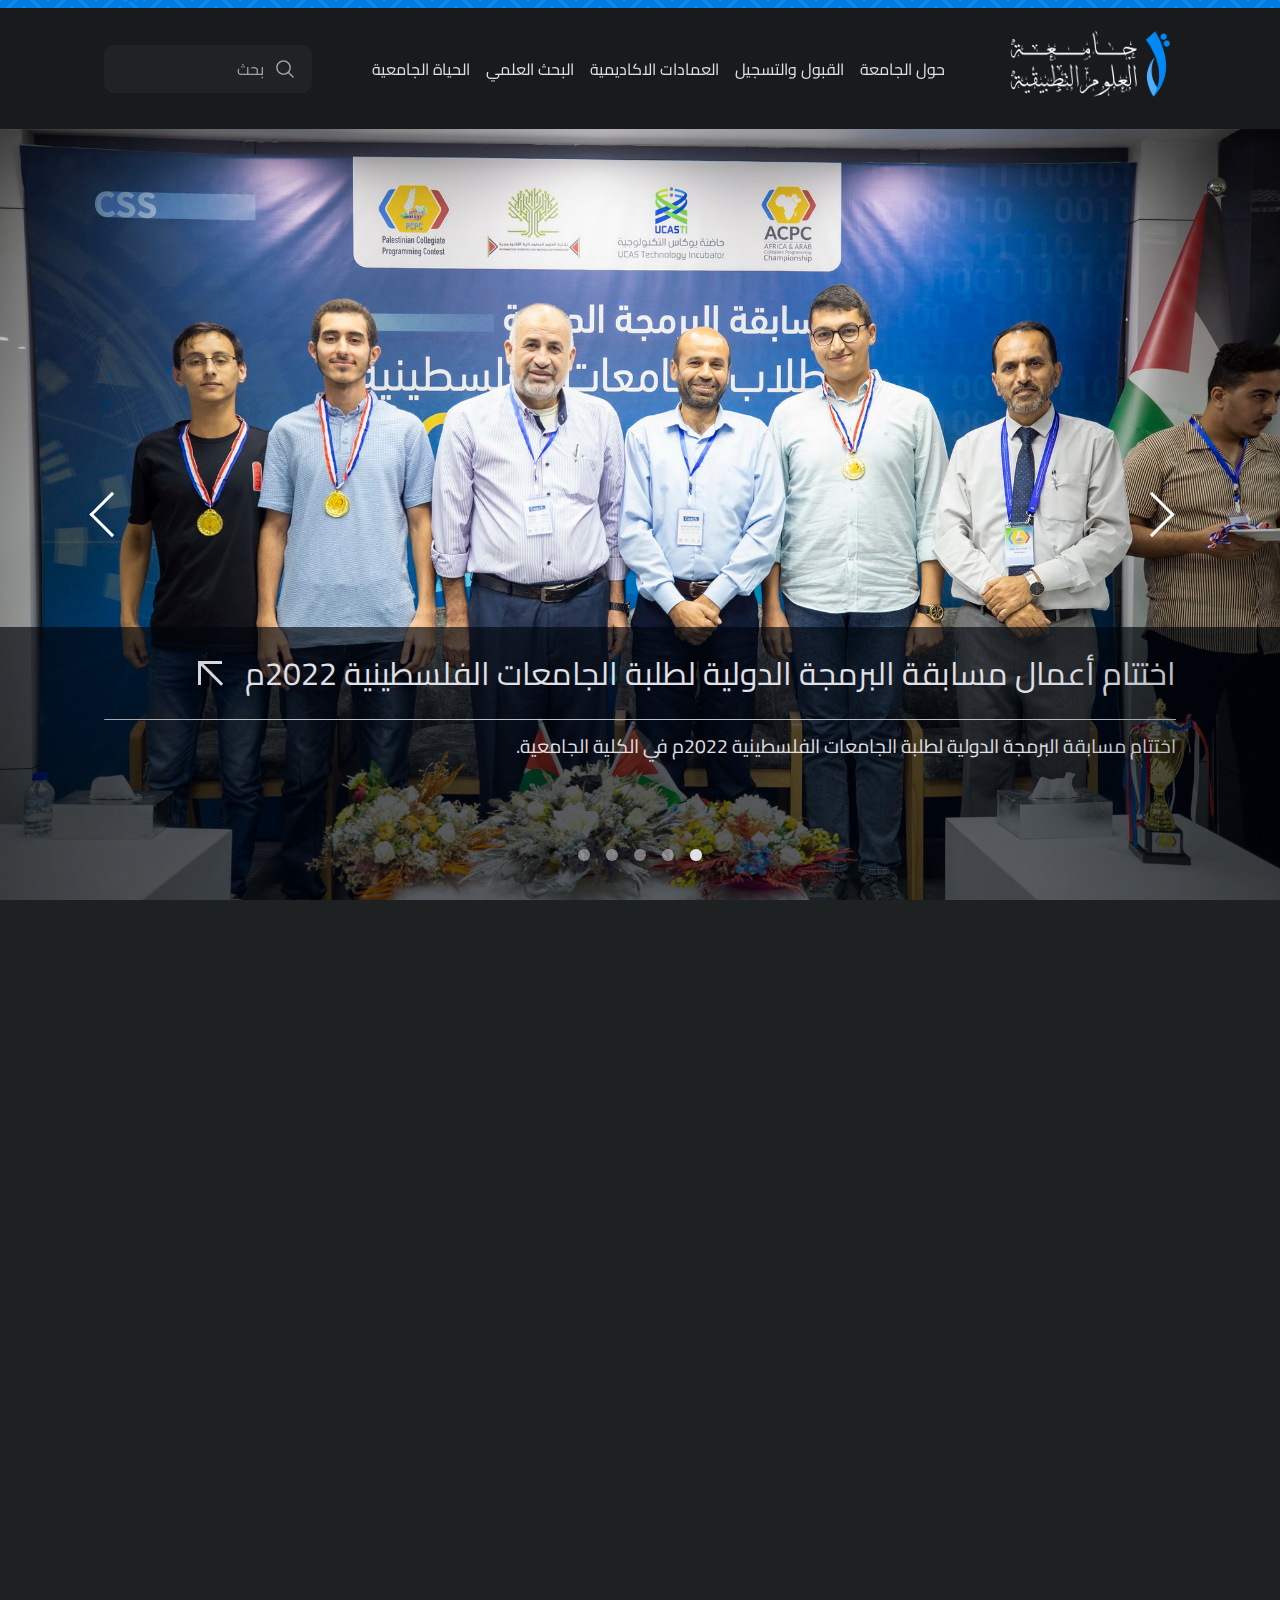
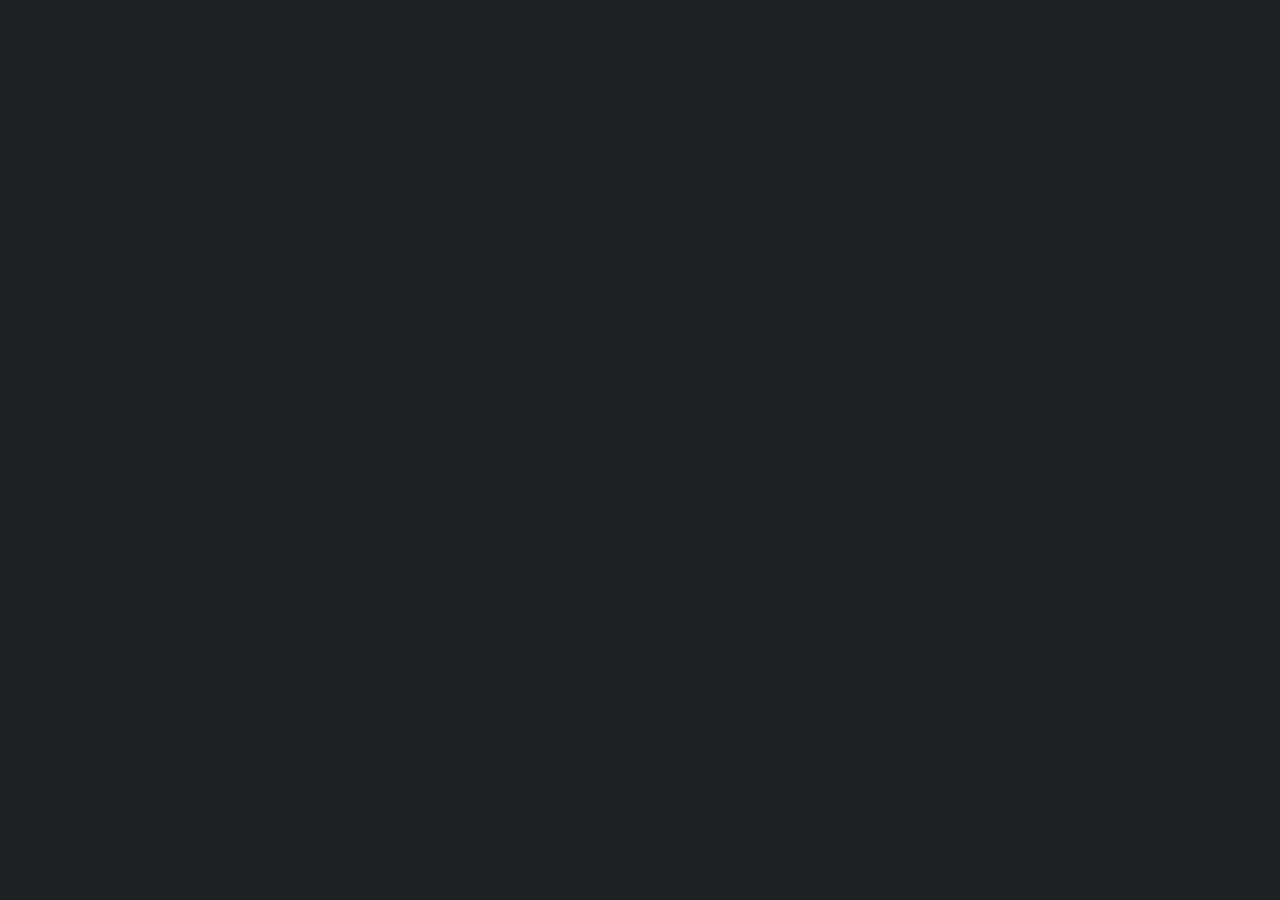
<file: index.html>
<!DOCTYPE html>
<html lang="en" dir="rtl">
	<head>
		<meta charset="UTF-8" />
		<meta http-equiv="X-UA-Compatible" content="IE=edge" />
		<meta name="viewport" content="width=device-width, initial-scale=1.0" />
		<title>جامعة العلوم التطبيقية</title>
		<!-- <link id="theme" rel="stylesheet" href="css/root.css" /> -->
		<link rel="icon" href="imgs/index-page.svg" />
		<link rel="stylesheet" href="css/master.css" />
		<link rel="stylesheet" href="css/header.css" />
		<link rel="stylesheet" href="css/slider.css" />
		<link rel="stylesheet" href="css/wrapper/wrapper.css" />
		<link rel="stylesheet" href="css/wrapper/flex.css" />
		<link rel="stylesheet" href="css/wrapper/padding-margin.css" />
		<link rel="preconnect" href="https://fonts.googleapis.com" />
		<link rel="preconnect" href="https://fonts.gstatic.com" crossorigin />
		<link
			href="https://fonts.googleapis.com/css2?family=Cairo:wght@600;700&family=Changa:wght@800&family=Rubik&display=swap"
			rel="stylesheet"
		/>
	</head>
	<body data-theme="light">
		<topTask>
			<div class="container top between">
				<div class="top between">
					<div
						class="d-inlint-block p-hf hide-overflow pointer trans-2"
					>
						<a href="" class="c-white">طلب الالتحاق</a>
					</div>
					<div
						class="d-inlint-block p-hf hide-overflow pointer trans-2"
					>
						<a href="" class="c-white">الطلبة الجدد</a>
					</div>
					<div
						class="d-inlint-block p-hf hide-overflow pointer trans-2"
					>
						<a
							href="/ar/athentication/athentication.html"
							class="c-white"
							>نظام المصادقة</a
						>
					</div>
					<div
						class="extendable d-inlint-block p-hf hide-overflow c-white pointer"
					>
						<span class="c-white">روابط سريعة</span>
						<ul class="slist none">
							<a href="" class="hcenter">
								<div class="e0 ibg"></div>
								<svg
									version="1.2"
									xmlns="http://www.w3.org/2000/svg"
									viewBox="0 0 256 256"
								>
									<g>
										<path
											class="e2"
											d="m72.8 102.9v-12.9c0-13.8 11.2-25 25-25h58.9c13.8 0 25 11.2 25 25v12.9"
										/>
										<path
											fill-rule="evenodd"
											class="e1"
											d="m72.7 112h108.9v54c0 13.8-11.2 25-25 25h-58.9c-13.9 0-25-11.2-25-25zm15.7 16.9c0 2.6 2 5 4.6 5l37.6 0.1c2.6 0 4.6-2.5 4.6-5 0-2.6-2-5-4.6-5h-37.6c-2.6 0-4.6 2.4-4.6 4.9zm0 21.3c0 2.6 2 4.8 4.6 4.8h64.2c2.5 0 4.6-2.2 4.6-4.7 0-2.6-2.1-5.3-4.6-5.3h-64.2c-2.6 0-4.6 2.7-4.6 5.2zm0 21.8c0 2.5 2 4.9 4.6 4.9h64.2c2.5 0 4.6-2.4 4.6-4.9 0-2.5-2.1-5-4.6-5h-64.2c-2.6 0-4.6 2.4-4.6 5z"
										/>
										<path
											class="e1"
											d="m99.5 88c-1.9 0-5.5-2.6-5.5-4.5l.1-21.1c0-1.9 3.5-3.4 5.4-3.4 1.9 0 5.5 1.5 5.5 3.4v21.1c0 1.9-3.6 4.5-5.5 4.5zm28 0zm28 0c-1.9 0-5.5-2.6-5.5-4.5l.1-21.1c0-1.9 3.5-3.4 5.4-3.4 1.9 0 5.5 1.5 5.5 3.4v21.1c0 1.9-3.6 4.5-5.5 4.5z"
										/>
									</g>
								</svg>
								<span>التقويم الجامعي</span>
							</a>
							<a href="" class="hcenter">
								<div class="e0 ibg"></div>
								<svg
									version="1.2"
									xmlns="http://www.w3.org/2000/svg"
									viewBox="0 0 256 256"
									width="32"
									height="32"
								>
									<g>
										<path
											class="e1"
											d="m81.4 97.4v12.1h-3v62.3h100.2v-62.3l-4-0.1 0.2-12.1c0 0 9.1 0.2 11.9 4 2.8 3.9 3.5 5.9 3.5 5.9v65.2h9.3c0 0 3.4 2.2 3.5 5.8 0.1 3.5-4.7 5.8-4.7 5.8h-140.8c0 0-3.3-2.6-3.5-5.9-0.1-3.3 3.5-5.6 3.5-5.6l8.3-0.3-0.2-65c0 0 2.3-5 4.7-7 2.3-2 11.1-2.8 11.1-2.8z"
										/>
										<path
											class="e2"
											d="m91.8 77.5h12.9l0.6 72.3 53.1-0.3v9.7h-66.6z"
										/>
										<path
											fill-rule="evenodd"
											class="e1"
											d="m101.4 74.3h65.6v81.7h-65.6zm9.6 20.7c0 1.9 1.6 4 3.5 4h14.3c2 0 3.5-2.1 3.5-4 0-1.9-1.5-4-3.5-4h-14.3c-1.9 0-3.5 2.1-3.5 4zm0 17c0 1.9 1.6 4 3.5 4h39.3c2 0 3.5-2.1 3.5-4 0-1.9-1.5-4-3.5-4h-39.3c-1.9 0-3.5 2.1-3.5 4zm0 18c0 1.9 1.6 4 3.5 4h25.3c2 0 3.5-2.1 3.5-4 0-1.9-1.5-4-3.5-4h-25.3c-1.9 0-3.5 2.1-3.5 4z"
										/>
									</g>
								</svg>
								<span>التعليم الالكتروني</span>
							</a>
							<a href="" class="hcenter">
								<div class="e0 ibg"></div>
								<svg
									version="1.2"
									xmlns="http://www.w3.org/2000/svg"
									viewBox="0 0 256 256"
								>
									<g>
										<path
											class="e2"
											d="m178.1 170c7.5 2.6 1.8-80.1 3.3-80 3.3 0.4 6.8 5.8 6.8 5.8l-0.9 82.6c0 0-47.1-21.8-57.1 3.4l4-8.8c8.1-11.1 37.8-5.1 43.9-3z"
										/>
										<path
											class="e2"
											d="m119.2 173l4 8.8c-10.1-25.2-57.1-3.4-57.1-3.4l-0.9-82.6c0 0 3.4-5.4 6.8-5.8 1.4-0.1-4.3 82.6 3.2 80 6.1-2.1 35.9-8.1 44 3z"
										/>
										<path
											class="e1"
											d="m174.9 71.5l-0.1 87.9c0 0-34.8-8.8-44.8 16.4v-90.8c10.8-24.8 44.9-13.5 44.9-13.5z"
										/>
										<path
											class="e1"
											d="m123.9 85l0.1 90.8c-10-25.2-44.8-16.4-44.8-16.4l-0.2-87.9c0 0 34.2-11.3 44.9 13.5z"
										/>
									</g>
								</svg>
								<span>المكتبة</span>
							</a>
							<a href="" class="hcenter">
								<div class="e0 ibg"></div>
								<svg
									version="1.2"
									xmlns="http://www.w3.org/2000/svg"
									viewBox="0 0 256 256"
								>
									<g>
										<path
											fill-rule="evenodd"
											class="e1"
											d="m180 111c0 30-52 83-52 83 0 0-53-55.9-53-83 0-30 25.3-50 53-50 30 0 52 25.7 52 50zm-27-2c0-13.8-11.2-25-25-25-13.8 0-25 11.2-25 25 0 13.8 11.2 25 25 25 13.8 0 25-11.2 25-25z"
										/>
									</g>
								</svg>
								<span>خارطة الوصول</span>
							</a>
							<a href="" class="hcenter">
								<div class="e0 ibg"></div>
								<svg
									version="1.2"
									xmlns="http://www.w3.org/2000/svg"
									viewBox="0 0 256 256"
								>
									<g>
										<path
											class="e2"
											d="m180 74c12.8 0.3 18.8 0.2 23.4 6.1v60h-24.7z"
										/>
										<path
											class="e2"
											d="m76.4 140.4h-24.7v-60c4.5-5.9 10.6-5.9 23.4-6.1z"
										/>
										<path
											fill-rule="evenodd"
											class="e1"
											d="m204.6 167.2c0 1.8-0.5 3.3-1.4 4.7l-38-40-60 23.5-17.6-21.1-33.5 39.7c-2-1.8-3.1-4.1-3.1-6.8v-85.1c0 15.7 41.8 11.7 76.5 11.2 35.3-0.5 76.5 4.7 76.5-11.3zm-77.1 14.3q-0.7 0-1.5 0l-13.1-17 50.3-19.6 30.5 33c-14.7 4.6-42 3.6-66.2 3.6zm-41.1-30.8l23.5 30.9c-16.6 0.1-32.8 0-44-2.5zm38.8-26.4c0-6.8-5.6-12.3-12.4-12.3-6.8 0-12.3 5.5-12.3 12.3 0 6.8 5.5 12.4 12.3 12.4 6.8 0 12.4-5.6 12.4-12.4zm-12.4 5.3c-2.9 0-5.3-2.4-5.3-5.3 0-2.9 2.4-5.3 5.3-5.3 2.9 0 5.3 2.4 5.3 5.3 0 2.9-2.4 5.3-5.3 5.3z"
										/>
									</g>
								</svg>
								<span>جولة بانورامية</span>
							</a>
						</ul>
					</div>
					<div
						class="extendable d-inlint-block p-hf hide-overflow c-white pointer"
					>
						<span class="c-white">للخدمة والمساعدة</span>
						<ul class="slist none">
							<a href="" class="hcenter">
								<div class="e0 ibg"></div>
								<svg
									version="1.2"
									xmlns="http://www.w3.org/2000/svg"
									viewBox="0 0 256 256"
								>
									<g>
										<path
											class="e1"
											d="m190 137v49c0 2.2-7.2 7.9-10 8l-105.6-0.1c-3.3 0.1-9.3-5.8-9.4-8.9v-48c5.4 8.2 49.9 9 63 9 13.1-0.1 53.6 0.3 62-9z"
										/>
										<path
											fill-rule="evenodd"
											class="e1"
											d="m128 137c-13.1 0-53.3-3.7-59.7-7.1-7.5-4.1-7.3-7.9-7.3-7.9v-35c0 0 1.6-3.3 3-5 2.6-3.1 6-4 6-4h23c0 0 5.5-11.5 8-14 3-3 6-4 6-4h41c0 0 2.7 1.1 6 4 2.6 2.3 7.3 14.4 7.3 14.4l22.7-0.4c0 0 3.2 0.5 6 3 2.1 1.9 4 5 4 5v37c0 0-1.8 4.6-7 7-9.1 4.1-46 7-59 7zm24-59c0 0-3-7.8-6-9h-37c-3 1.4-6 9-6 9z"
										/>
									</g>
								</svg>
								<span>وظائف شاغرة</span>
							</a>
							<a href="" class="hcenter">
								<div class="e0 ibg"></div>
								<svg
									version="1.2"
									xmlns="http://www.w3.org/2000/svg"
									viewBox="0 0 256 256"
								>
									<g>
										<path
											class="e1"
											d="m87 112.5c0-22.9 18.6-41.5 41.5-41.5 22.9 0 41.5 18.6 41.5 41.5v25c0 22.9-18.6 41.5-41.5 41.5-22.9 0-41.5-18.6-41.5-41.5z"
										/>
										<path
											class="e1"
											d="m77.9 108l0.1 44c0 0-0.8 2-3 2-2.2 0-17 0-17 0 0 0-8.9-2.2-9-10-0.1-7.8-0.1-21.6 0-28.9 0-4.6 3-10.1 10-10.1 7 0 7-0.1 7-0.1 0-29.1 23-58 62-57.9 36.1 0.1 62.1 28.9 62 58l8.4-0.1c4.7 0 8.6 5.5 8.6 10.1 0 7.3 0 29 0 29 0 3.5-3.9 10-10 10h-7c0.1 35.1-31 54-46 53.9l-21.4 0.1c-10-3.2-6.4-17.7-0.8-19 0 0 7.6-2.9 16.7 0.2 7.4 2.4 5.5 10.8 5.5 10.8 17 0.1 38-19.7 38-45.9 0 0-3.9-0.1-4-4.1v-42.6c0.2-2.5 4-2.4 4-2.4-0.1-26.9-17.8-50-54-50-39.1 0-53.9 23-54 50 0 0 4-0.1 3.9 3z"
										/>
									</g>
								</svg>
								<span>الدعم الفني</span>
							</a>
							<a href="" class="hcenter">
								<div class="e0 ibg"></div>
								<svg
									xmlns="http://www.w3.org/2000/svg"
									viewBox="-6 -6 36 36"
								>
									<g>
										<polygon
											class="e1"
											points=".54 9 5 10.98 7 11.87 12 14.09 17 11.87 19 10.98 20 10.54 20 16 22 16 22 9.65 23.46 9 12 3.91 .54 9"
										/>
										<path
											class="e1"
											d="M18.45,18.89l.55-.27V13.17l-7,3.11L5,13.17v5.45l.55.27a14.45,14.45,0,0,0,12.9,0Z"
										/>
									</g>
								</svg>
								<span>الخريجين</span></a
							>
						</ul>
					</div>
				</div>
				<div class="top between">
					<div
						class="d-inlint-block rm-eth p-hf hide-overflow pointer trans-2"
					>
						<a href="" class="c-white">الحاضنة</a>
					</div>
					<div
						class="d-inlint-block rm-eth p-hf hide-overflow pointer trans-2"
					>
						<a href="" class="c-white">فرع خانيونس</a>
					</div>
					<div
						class="d-inlint-block cm-auto rm-hf hide-overflow pointer trans-2"
					>
						<a
							href="../en/athentication/athentication.html"
							style="
								padding: 0.5rem;
								transition: var(--trans-2) ease;
								font-family: 'Rubik';
							"
							class="c-white"
						>
							English
						</a>
					</div>
					<theme_changer
						class="d-inlint-block bg-white rm-hf p-hf hide-overflow pointer trans-2"
					>
						<div></div>
						<div>
							<span class="light"></span>
							<span class="light sl"></span>

							<span class="light"></span>
							<span class="light sl"></span>

							<span class="light"></span>
							<span class="light sl"></span>

							<span class="light"></span>
							<span class="light sl"></span>
						</div>
					</theme_changer>
				</div>
				<div>
					<arrow></arrow>
				</div>
			</div>
		</topTask>
		<header>
			<div class="container">
				<a id="logo" href="index.html">
					<img src="imgs/logo2.png" alt="logo" />
				</a>
				<script>
					if (window.matchMedia("(prefers-color-scheme: dark)")) {
						document
							.getElementById("logo")
							.firstElementChild.setAttribute(
								"src",
								"imgs/logo2-dark.png"
							);
						document.body.setAttribute("data-theme", "dark");
					} else {
						document
							.getElementById("logo")
							.firstElementChild.setAttribute(
								"src",
								"imgs/logo2.png"
							);
						document.body.setAttribute("data-theme", "light");
					}
				</script>
				<nav>
					<a
						href=""
						inner='
							<a href="">
								<span>حول الجامعة</span>
							</a>
							<div class="this_section">
								<h3>في هذا القسم</h3>
								<hr>
								<ul>
									<li><a href="">من نحن</a></li>
									<li><a href="">كلمة رئيس الجامعة</a></li>
									<li><a href="">اعضاء مجلس الامناء</a></li>
									<li><a href="">النشأة والتطور</a></li>
									<li><a href="">لماذا جامعة العلوم التطبيقية</a></li>
									<li><a href="">الجامعة في ارقام</a></li>
									<li><a href="">خريطة الجامعة</a></li>
									<li><a href="">خارطة الوصول</a></li>
								</ul>
							</div>
							<div class="others">
								<h3>العلاقات الخارجية</h3>
								<hr>
								<ul>
									<li><a href="">عن المركز</a></li>
									<li><a href="">المشاريع</a></li>
									<li><a href="">العلاقات</a></li>
									<li><a href="">الوحدات والمراكز</a></li>
									<li><a href="">التنقل والدراسة</a></li>
									<li><a href="">الاخبار</a></li>
									<li><a href="">تواصل معنا</a></li>
								</ul>
							</div>
						</div>'
						>حول الجامعة</a
					>
					<a
						href=""
						inner='
							<a href="">
								<span>القبول والتسجيل</span>
						</a>
						<div class="this_section">
							<h3>في هذا القسم</h3>
							<hr>
							<ul>
								<li><a href="">البكالوريس</a></li>
								<li><a href="">الدبلوم</a></li>
								<li><a href="">الدبلوم المهني</a></li>
								<li><a href="">الرسوم و المنح</a></li>
								<li><a href="">سؤال وجواب</a></li>
								<li><a href="">طلب الالتحاق</a></li>
								<li><a href="">النظام الاكاديمي بكالوريس</a></li>
								<li><a href="">النظام الاكاديمي دبلوم</a></li>
							</ul>
						</div>
						<div class="others">
							<h3>روابط ذات صلة</h3>
							<hr>
							<ul>
								<li><a href="">العمادات الاكادمية</a></li>
								<li><a href="">التقويم الاكاديمي</a></li>
								<li><a href="">مصطلحات مهمة</a></li>
							</ul>
						</div>'
						>القبول والتسجيل</a
					>
					<a
						href=""
						inner='
						<a href="">
							<span>العمادات الاكاديمية</span>
						</a>
						<div class="this_section">
							<h3>في هذا القسم</h3>
							<hr>
							<ul>
								<li><a href="">عمادة الهندسة والنظم الذكية</a></li>
								<li><a href="">عمادة تكنلوجيا المعلومات</a></li>
								<li><a href="">عمادة التمريض وعلوم الصحة</a></li>
								<li><a href="">عمادة ادارة المال والاعمال</a></li>
								<li><a href="">عمادة التربية</a></li>
								<li><a href="">عمادة العلوم الانسانية والاعلام</a></li>
								<li><a href="">عمادة الدبلوم المهني والتعليم المستمر</a></li>
							</ul>
						</div>
						<div class="others">
							<h3>روابط ذات صلة</h3>
							<hr>
							<ul>
								<li><a href="">القبول والتسجيل</a></li>
								<li><a href="">الوحدات والمراكز</a></li>
								<li><a href="">الحاضنة</a></li>
							</ul>
						</div>'
						>العمادات الاكاديمية</a
					>
					<a
						href=""
						inner='
							<a href="">
								<span>البحث العلمي</span>
						</a>
						<div class="this_section">
							<h3>في هذا القسم</h3>
							<hr>
							<ul>
								<li><a href="">البحث العلمي والمكتبات</a></li>
								<li><a href="">دليل التدريب الميداني</a></li>
								<li><a href="">البحث العلمي</a></li>
								<li><a href="">المكتبة</a></li>
							</ul>
						</div>
						<div class="others">
							<h3>روابط ذات صلة</h3>
							<hr>
							<ul>
							</ul>
						</div>'
						>البحث العلمي</a
					>
					<a
						href=""
						inner='
							<a href="">
								<span>الحياة الجامعية</span>
					</a>
					<div class="this_section">
						<h3>في هذا القسم</h3>
						<hr>
						<ul>
							<li><a href="">الخدمات التكنلوجيا</a></li>
							<li><a href="">الأنشطة الطلابية</a></li>
							<li><a href="">الأنشطة الرياضية</a></li>
							<li><a href="">العمل التطوعي</a></li>
							<li><a href="">الرعاية الصحية</a></li>
							<li><a href="">مرافق الكلية</a></li>
						</ul>
					</div>
					<div class="others">
						<h3>روابط ذات صلة</h3>
						<hr>
						<ul>
							<li><a href="">القبول والتسجيل</a></li>
							<li><a href="">الوحدات والمراكز</a></li>
							<li><a href="">التنقل والدراسة</a></li>
							<li><a href="">خريطة الجامعة</a></li>
						</ul>
					</div>'
						>الحياة الجامعية</a
					>
				</nav>
				<nav>
					<a href="">طلب الالتحاق</a>
					<a href="">الطلبة الجدد</a>
					<a href="/ar/athentication/athentication.html"
						>نظام المصادقة</a
					>
					<a href="">فرع خانيونس</a>
				</nav>
				<div></div>
				<searchField>
					<input type="search" placeholder="بحث" />
					<svg
						fill="var(--lighter-dark)"
						xmlns="http://www.w3.org/2000/svg"
						viewBox="0 0 30 30"
					>
						<path
							d="M 13 3 C 7.4889971 3 3 7.4889971 3 13 C 3 18.511003 7.4889971 23 13 23 C 15.396508 23 17.597385 22.148986 19.322266 20.736328 L 25.292969 26.707031 A 1.0001 1.0001 0 1 0 26.707031 25.292969 L 20.736328 19.322266 C 22.148986 17.597385 23 15.396508 23 13 C 23 7.4889971 18.511003 3 13 3 z M 13 5 C 17.430123 5 21 8.5698774 21 13 C 21 17.430123 17.430123 21 13 21 C 8.5698774 21 5 17.430123 5 13 C 5 8.5698774 8.5698774 5 13 5 z"
						/>
					</svg>
					<div>
						<svg
							xmlns="http://www.w3.org/2000/svg"
							x="0px"
							y="0px"
							width="1rem"
							height="1rem"
							viewBox="0 0 31.112 31.112"
							fill="var(--lighter-dark)"
						>
							<path
								d="M28 3 26 1 14 13 2 1 0 3 12 15 0 27 2 29 14 17 26 29 28 27 16 15Z"
							/>
						</svg>
					</div>
				</searchField>

				<div id="menu_bar">
					<span></span>
					<span></span>
					<span></span>
				</div>
			</div>
			<div class="pop container"></div>
		</header>
		<div style="height: 0.5rem"></div>
		<div style="height: 7.5625rem"></div>
		<div id="menu" style="left: -20rem">
			<div class="between hcenter">
				<svg
					id="exit_menu"
					xmlns="http://www.w3.org/2000/svg"
					x="0px"
					y="0px"
					width="1rem"
					height="1rem"
					viewBox="0 0 31.112 31.112"
					fill="var(--lighter-dark)"
					style="cursor: pointer"
				>
					<path
						d="M28 3 26 1 14 13 2 1 0 3 12 15 0 27 2 29 14 17 26 29 28 27 16 15Z"
					/>
				</svg>

				<div class="between hcenter">
					<div
						style="
							border-left: 0.0625rem solid var(--light);
							margin-left: 1.1rem;
						"
					>
						<a
							href="../en/athentication/athentication.html"
							style="
								color: var(--lighter-dark);
								padding: 0 1rem;
								transition: var(--trans-2) ease;
								font-family: 'Rubik';
							"
							>En</a
						>
					</div>
					<theme_changer>
						<div></div>
						<div>
							<span class="light"></span>
							<span class="light sl"></span>

							<span class="light"></span>
							<span class="light sl"></span>

							<span class="light"></span>
							<span class="light sl"></span>

							<span class="light"></span>
							<span class="light sl"></span>
						</div>
					</theme_changer>
				</div>
			</div>
			<searchField>
				<input type="text" placeholder="بحث" />
				<svg
					fill="var(--lighter-dark)"
					xmlns="http://www.w3.org/2000/svg"
					viewBox="0 0 30 30"
				>
					<path
						d="M 13 3 C 7.4889971 3 3 7.4889971 3 13 C 3 18.511003 7.4889971 23 13 23 C 15.396508 23 17.597385 22.148986 19.322266 20.736328 L 25.292969 26.707031 A 1.0001 1.0001 0 1 0 26.707031 25.292969 L 20.736328 19.322266 C 22.148986 17.597385 23 15.396508 23 13 C 23 7.4889971 18.511003 3 13 3 z M 13 5 C 17.430123 5 21 8.5698774 21 13 C 21 17.430123 17.430123 21 13 21 C 8.5698774 21 5 17.430123 5 13 C 5 8.5698774 8.5698774 5 13 5 z"
					/>
				</svg>
				<div>
					<svg
						xmlns="http://www.w3.org/2000/svg"
						x="0px"
						y="0px"
						width="1rem"
						height="1rem"
						viewBox="0 0 31.112 31.112"
						fill="var(--lighter-dark)"
					>
						<path
							d="M28 3 26 1 14 13 2 1 0 3 12 15 0 27 2 29 14 17 26 29 28 27 16 15Z"
						/>
					</svg>
				</div>
			</searchField>
			<a class="between hcenter" href=""
				><span>فرع خانيونس</span> <linkArrow></linkArrow
			></a>
			<nav>
				<div>
					<div class="between hcenter">
						<div>حول الجامعة</div>
						<div>
							<arrow></arrow>
						</div>
					</div>
					<div class="pop" h="42.65rem"></div>
				</div>
				<hr />
				<div>
					<div class="between hcenter">
						<div>القبول والتسجيل</div>
						<div>
							<arrow></arrow>
						</div>
					</div>
					<div class="pop" h="33.25rem"></div>
				</div>
				<hr />
				<div>
					<div class="between hcenter">
						<div>العمادات الاكاديمية</div>
						<div>
							<arrow></arrow>
						</div>
					</div>
					<div class="pop" h="33.9rem"></div>
				</div>
				<hr />
				<div>
					<div class="between hcenter">
						<div>البحث العلمي</div>
						<div>
							<arrow></arrow>
						</div>
					</div>
					<div class="pop" h="12.6rem"></div>
				</div>
				<hr />
				<div>
					<div class="between hcenter">
						<div>الحياة الجامعية</div>
						<div>
							<arrow></arrow>
						</div>
					</div>
					<div class="pop" h="30.9rem"></div>
				</div>
				<hr />
			</nav>
			<h3>روابط سريعة</h3>
			<hr />
			<ul class="slist">
				<a href="" class="hcenter">
					<div class="e0 ibg"></div>
					<svg
						version="1.2"
						xmlns="http://www.w3.org/2000/svg"
						viewBox="0 0 256 256"
					>
						<g>
							<path
								fill-rule="evenodd"
								class="e1"
								d="m63 80c0-9.4 7.6-17 17-17h59c9.4 0 17 7.6 17 17v30.5c-39.9 2.4-51.7 37.9-41.7 65.5h-34.3c-9.4 0-17-7.6-17-17zm18.2 10c0 2.3 1.8 4.1 4 4.1h21c2.2 0 4-1.8 4-4.1 0-2.2-1.8-4-4-4h-21c-2.2 0-4 1.8-4 4zm-0.4 22c0 1.9 1.6 4 3.5 4h44.4c1.9 0 3.5-2.1 3.5-4 0-1.9-1.6-4-3.5-4h-44.4c-1.9 0-3.5 2.1-3.5 4zm0.4 21.5c0 2.5 2 4.5 4.5 4.5h23.8c2.5 0 4.5-2 4.5-4.5 0-2.5-2-4.5-4.5-4.5h-23.8c-2.5 0-4.5 2-4.5 4.5z"
							/>
							<path
								fill-rule="evenodd"
								class="e2"
								d="m155.5 192c-20.2 0-36.5-16.3-36.5-36.5 0-20.2 16.3-36.5 36.5-36.5 20.2 0 36.5 16.3 36.5 36.5 0 20.2-16.3 36.5-36.5 36.5zm4.5-50c0-2.2-1.8-4-4-4-2.2 0-4 1.7-4 3.9v10.1h-11c-2.2 0-4 1.8-4 4 0 2.2 1.9 4 4.1 4h10.9l0.1 11c0 2.2 1.7 4 3.9 4 2.2 0 4-1.8 4-4v-11h10.1c2.2 0 4-1.8 3.9-4 0-2.2-1.8-4-4-4l-10 0.1z"
							/>
						</g>
					</svg>
					<span>طلب التحاق</span>
				</a>
				<a href="" class="hcenter">
					<div class="e0 ibg"></div>
					<svg
						version="1.2"
						xmlns="http://www.w3.org/2000/svg"
						viewBox="0 0 256 256"
					>
						<g>
							<path
								class="e1"
								d="m112.5 121c-15.2 0-27.5-12.3-27.5-27.5 0-15.2 12.3-27.5 27.5-27.5 15.2 0 27.5 12.3 27.5 27.5 0 15.2-12.3 27.5-27.5 27.5z"
							/>
							<path
								class="e1"
								d="m65 179.5v-21.6c0-18.4 12.5-25.9 30.9-25.9h34c18.4 0 29.5 7.6 29.5 26v21.5z"
							/>
							<path
								class="e2"
								d="m141 116.5c0-2.5 2-3.5 4.5-3.5l19.5-0.1v-13.3c0-2 0.6-3.6 2.6-3.5h0.7c1.2 0 2.4 0.5 3.3 1.3l17.6 15.5c2.1 2 2.1 3.3 0.1 5.3l-17.7 16.3c-0.9 0.9-2.1 1.4-3.4 1.4l-0.6 0.1c-2 0-2.6-1.6-2.6-3.6v-12.3h-19.5c-2.5-0.1-4.5-1.1-4.5-3.6z"
							/>
						</g>
					</svg>
					<span>نظام المصادقة</span>
				</a>
				<a href="" class="hcenter">
					<div class="e0 ibg"></div>
					<svg
						version="1.2"
						xmlns="http://www.w3.org/2000/svg"
						viewBox="0 0 256 256"
					>
						<g>
							<path
								class="e2"
								d="m72.8 102.9v-12.9c0-13.8 11.2-25 25-25h58.9c13.8 0 25 11.2 25 25v12.9"
							/>
							<path
								fill-rule="evenodd"
								class="e1"
								d="m72.7 112h108.9v54c0 13.8-11.2 25-25 25h-58.9c-13.9 0-25-11.2-25-25zm15.7 16.9c0 2.6 2 5 4.6 5l37.6 0.1c2.6 0 4.6-2.5 4.6-5 0-2.6-2-5-4.6-5h-37.6c-2.6 0-4.6 2.4-4.6 4.9zm0 21.3c0 2.6 2 4.8 4.6 4.8h64.2c2.5 0 4.6-2.2 4.6-4.7 0-2.6-2.1-5.3-4.6-5.3h-64.2c-2.6 0-4.6 2.7-4.6 5.2zm0 21.8c0 2.5 2 4.9 4.6 4.9h64.2c2.5 0 4.6-2.4 4.6-4.9 0-2.5-2.1-5-4.6-5h-64.2c-2.6 0-4.6 2.4-4.6 5z"
							/>
							<path
								class="e1"
								d="m99.5 88c-1.9 0-5.5-2.6-5.5-4.5l.1-21.1c0-1.9 3.5-3.4 5.4-3.4 1.9 0 5.5 1.5 5.5 3.4v21.1c0 1.9-3.6 4.5-5.5 4.5zm28 0zm28 0c-1.9 0-5.5-2.6-5.5-4.5l.1-21.1c0-1.9 3.5-3.4 5.4-3.4 1.9 0 5.5 1.5 5.5 3.4v21.1c0 1.9-3.6 4.5-5.5 4.5z"
							/>
						</g>
					</svg>
					<span>التقويم الجامعي</span>
				</a>
				<a href="" class="hcenter">
					<div class="e0 ibg"></div>
					<svg
						version="1.2"
						xmlns="http://www.w3.org/2000/svg"
						viewBox="0 0 256 256"
						width="32"
						height="32"
					>
						<g>
							<path
								class="e1"
								d="m81.4 97.4v12.1h-3v62.3h100.2v-62.3l-4-0.1 0.2-12.1c0 0 9.1 0.2 11.9 4 2.8 3.9 3.5 5.9 3.5 5.9v65.2h9.3c0 0 3.4 2.2 3.5 5.8 0.1 3.5-4.7 5.8-4.7 5.8h-140.8c0 0-3.3-2.6-3.5-5.9-0.1-3.3 3.5-5.6 3.5-5.6l8.3-0.3-0.2-65c0 0 2.3-5 4.7-7 2.3-2 11.1-2.8 11.1-2.8z"
							/>
							<path
								class="e2"
								d="m91.8 77.5h12.9l0.6 72.3 53.1-0.3v9.7h-66.6z"
							/>
							<path
								fill-rule="evenodd"
								class="e1"
								d="m101.4 74.3h65.6v81.7h-65.6zm9.6 20.7c0 1.9 1.6 4 3.5 4h14.3c2 0 3.5-2.1 3.5-4 0-1.9-1.5-4-3.5-4h-14.3c-1.9 0-3.5 2.1-3.5 4zm0 17c0 1.9 1.6 4 3.5 4h39.3c2 0 3.5-2.1 3.5-4 0-1.9-1.5-4-3.5-4h-39.3c-1.9 0-3.5 2.1-3.5 4zm0 18c0 1.9 1.6 4 3.5 4h25.3c2 0 3.5-2.1 3.5-4 0-1.9-1.5-4-3.5-4h-25.3c-1.9 0-3.5 2.1-3.5 4z"
							/>
						</g>
					</svg>
					<span>التعليم الالكتروني</span>
				</a>
				<a href="" class="hcenter">
					<div class="e0 ibg"></div>
					<svg
						version="1.2"
						xmlns="http://www.w3.org/2000/svg"
						viewBox="0 0 256 256"
					>
						<g>
							<path
								class="e2"
								d="m178.1 170c7.5 2.6 1.8-80.1 3.3-80 3.3 0.4 6.8 5.8 6.8 5.8l-0.9 82.6c0 0-47.1-21.8-57.1 3.4l4-8.8c8.1-11.1 37.8-5.1 43.9-3z"
							/>
							<path
								class="e2"
								d="m119.2 173l4 8.8c-10.1-25.2-57.1-3.4-57.1-3.4l-0.9-82.6c0 0 3.4-5.4 6.8-5.8 1.4-0.1-4.3 82.6 3.2 80 6.1-2.1 35.9-8.1 44 3z"
							/>
							<path
								class="e1"
								d="m174.9 71.5l-0.1 87.9c0 0-34.8-8.8-44.8 16.4v-90.8c10.8-24.8 44.9-13.5 44.9-13.5z"
							/>
							<path
								class="e1"
								d="m123.9 85l0.1 90.8c-10-25.2-44.8-16.4-44.8-16.4l-0.2-87.9c0 0 34.2-11.3 44.9 13.5z"
							/>
						</g>
					</svg>
					<span>المكتبة</span>
				</a>
				<a href="" class="hcenter">
					<div class="e0 ibg"></div>
					<svg
						version="1.2"
						xmlns="http://www.w3.org/2000/svg"
						viewBox="0 0 256 256"
					>
						<g>
							<path
								fill-rule="evenodd"
								class="e1"
								d="m180 111c0 30-52 83-52 83 0 0-53-55.9-53-83 0-30 25.3-50 53-50 30 0 52 25.7 52 50zm-27-2c0-13.8-11.2-25-25-25-13.8 0-25 11.2-25 25 0 13.8 11.2 25 25 25 13.8 0 25-11.2 25-25z"
							/>
						</g>
					</svg>
					<span>خارطة الوصول</span>
				</a>
				<a href="" class="hcenter">
					<div class="e0 ibg"></div>
					<svg
						version="1.2"
						xmlns="http://www.w3.org/2000/svg"
						viewBox="0 0 256 256"
					>
						<g>
							<path
								class="e2"
								d="m180 74c12.8 0.3 18.8 0.2 23.4 6.1v60h-24.7z"
							/>
							<path
								class="e2"
								d="m76.4 140.4h-24.7v-60c4.5-5.9 10.6-5.9 23.4-6.1z"
							/>
							<path
								fill-rule="evenodd"
								class="e1"
								d="m204.6 167.2c0 1.8-0.5 3.3-1.4 4.7l-38-40-60 23.5-17.6-21.1-33.5 39.7c-2-1.8-3.1-4.1-3.1-6.8v-85.1c0 15.7 41.8 11.7 76.5 11.2 35.3-0.5 76.5 4.7 76.5-11.3zm-77.1 14.3q-0.7 0-1.5 0l-13.1-17 50.3-19.6 30.5 33c-14.7 4.6-42 3.6-66.2 3.6zm-41.1-30.8l23.5 30.9c-16.6 0.1-32.8 0-44-2.5zm38.8-26.4c0-6.8-5.6-12.3-12.4-12.3-6.8 0-12.3 5.5-12.3 12.3 0 6.8 5.5 12.4 12.3 12.4 6.8 0 12.4-5.6 12.4-12.4zm-12.4 5.3c-2.9 0-5.3-2.4-5.3-5.3 0-2.9 2.4-5.3 5.3-5.3 2.9 0 5.3 2.4 5.3 5.3 0 2.9-2.4 5.3-5.3 5.3z"
							/>
						</g>
					</svg>
					<span>جولة بانورامية</span>
				</a>
			</ul>
			<h3>للخدمة والمساعدة</h3>
			<hr />
			<ul class="slist help">
				<a href="" class="hcenter">
					<div class="e0 ibg"></div>
					<svg
						version="1.2"
						xmlns="http://www.w3.org/2000/svg"
						viewBox="0 0 256 256"
					>
						<g>
							<path
								class="e1"
								d="m190 137v49c0 2.2-7.2 7.9-10 8l-105.6-0.1c-3.3 0.1-9.3-5.8-9.4-8.9v-48c5.4 8.2 49.9 9 63 9 13.1-0.1 53.6 0.3 62-9z"
							/>
							<path
								fill-rule="evenodd"
								class="e1"
								d="m128 137c-13.1 0-53.3-3.7-59.7-7.1-7.5-4.1-7.3-7.9-7.3-7.9v-35c0 0 1.6-3.3 3-5 2.6-3.1 6-4 6-4h23c0 0 5.5-11.5 8-14 3-3 6-4 6-4h41c0 0 2.7 1.1 6 4 2.6 2.3 7.3 14.4 7.3 14.4l22.7-0.4c0 0 3.2 0.5 6 3 2.1 1.9 4 5 4 5v37c0 0-1.8 4.6-7 7-9.1 4.1-46 7-59 7zm24-59c0 0-3-7.8-6-9h-37c-3 1.4-6 9-6 9z"
							/>
						</g>
					</svg>
					<span>وظائف شاغرة</span>
				</a>
				<a href="" class="hcenter">
					<div class="e0 ibg"></div>
					<svg
						version="1.2"
						xmlns="http://www.w3.org/2000/svg"
						viewBox="0 0 256 256"
					>
						<g>
							<path
								class="e1"
								d="m87 112.5c0-22.9 18.6-41.5 41.5-41.5 22.9 0 41.5 18.6 41.5 41.5v25c0 22.9-18.6 41.5-41.5 41.5-22.9 0-41.5-18.6-41.5-41.5z"
							/>
							<path
								class="e1"
								d="m77.9 108l0.1 44c0 0-0.8 2-3 2-2.2 0-17 0-17 0 0 0-8.9-2.2-9-10-0.1-7.8-0.1-21.6 0-28.9 0-4.6 3-10.1 10-10.1 7 0 7-0.1 7-0.1 0-29.1 23-58 62-57.9 36.1 0.1 62.1 28.9 62 58l8.4-0.1c4.7 0 8.6 5.5 8.6 10.1 0 7.3 0 29 0 29 0 3.5-3.9 10-10 10h-7c0.1 35.1-31 54-46 53.9l-21.4 0.1c-10-3.2-6.4-17.7-0.8-19 0 0 7.6-2.9 16.7 0.2 7.4 2.4 5.5 10.8 5.5 10.8 17 0.1 38-19.7 38-45.9 0 0-3.9-0.1-4-4.1v-42.6c0.2-2.5 4-2.4 4-2.4-0.1-26.9-17.8-50-54-50-39.1 0-53.9 23-54 50 0 0 4-0.1 3.9 3z"
							/>
						</g>
					</svg>
					<span>الدعم الفني</span>
				</a>
				<a href="" class="hcenter">
					<div class="e0 ibg"></div>
					<svg
						xmlns="http://www.w3.org/2000/svg"
						viewBox="-6 -6 36 36"
					>
						<g>
							<polygon
								class="e1"
								points=".54 9 5 10.98 7 11.87 12 14.09 17 11.87 19 10.98 20 10.54 20 16 22 16 22 9.65 23.46 9 12 3.91 .54 9"
							/>
							<path
								class="e1"
								d="M18.45,18.89l.55-.27V13.17l-7,3.11L5,13.17v5.45l.55.27a14.45,14.45,0,0,0,12.9,0Z"
							/>
						</g>
					</svg>
					<span>الخريجين</span></a
				>
			</ul>
			<h3>التواصل الاجتماعي</h3>
			<hr />
			<socialBox>
				<fb>
					<svg
						xmlns="http://www.w3.org/2000/svg"
						viewBox="0 0 124 124"
					>
						<path
							fill="#1877f2"
							fill-rule="evenodd"
							d="M50.1 62.4v44.4c0 .6.5 1.2 1.2 1.2h16.5c.6 0 1.2-.5 1.2-1.2V61.6h11.9c.6 0 1.1-.5 1.2-1.1l1-13.5c.1-.7-.5-1.3-1.2-1.3h-13v-9.6c0-2.3 1.8-4.1 4.1-4.1h9.2c.6 0 1.2-.5 1.2-1.2V17.3c0-.6-.5-1.2-1.2-1.2H66.6c-9.1 0-16.5 7.4-16.5 16.5v13.1h-8.2c-.6 0-1.2.5-1.2 1.2v13.6c0 .6.5 1.2 1.2 1.2h8.2v.7z"
							clip-rule="evenodd"
						/></svg
				></fb>
				<ig>
					<svg
						xmlns="http://www.w3.org/2000/svg"
						viewBox="0 0 124 124"
					>
						<path
							fill="#fe0682"
							d="M87.2 33.6c-3.1 0-5.6 2.5-5.6 5.6 0 3.1 2.5 5.6 5.6 5.6 3.1 0 5.6-2.5 5.6-5.6 0-3.1-2.5-5.6-5.6-5.6zm-25 7.2c-13 0-23.6 10.6-23.6 23.6S49.2 88 62.2 88s23.6-10.6 23.6-23.6-10.6-23.6-23.6-23.6zm0 38.8c-8.4 0-15.1-6.8-15.1-15.1 0-8.4 6.8-15.1 15.1-15.1 8.4 0 15.1 6.8 15.1 15.1s-6.8 15.1-15.1 15.1zm47.7-34.8C109.9 28.9 97 16 81.1 16H43c-15.9 0-28.8 12.9-28.8 28.8v38.1c0 15.9 12.9 28.8 28.8 28.8h38c15.9 0 28.8-12.9 28.8-28.8V44.8zm-9.1 38c0 10.9-8.9 19.8-19.8 19.8H43c-10.9 0-19.8-8.9-19.8-19.8v-38C23.2 33.8 32 25 43 25h38c10.9 0 19.8 8.9 19.8 19.8v38z"
						/>
					</svg>
				</ig>
				<yt>
					<svg
						xmlns="http://www.w3.org/2000/svg"
						enable-background="new 0 0 124 124"
						viewBox="0 0 124 124"
					>
						<path
							fill="#ff0000"
							d="M107.2,50c0-10.9-8.8-19.7-19.7-19.7h-51c-10.9,0-19.7,8.8-19.7,19.7V74
					c0,10.9,8.8,19.7,19.7,19.7h51c10.9,0,19.7-8.8,19.7-19.7V50z M75,63.2L54.7,74.4c-0.9,0.5-1.7-0.2-1.7-1.2V50.3
					c0-1,0.8-1.7,1.7-1.2l20.5,11.7C76.1,61.4,75.9,62.7,75,63.2z"
						/>
					</svg>
				</yt>
				<tw>
					<svg
						xmlns="http://www.w3.org/2000/svg"
						enable-background="new 0 0 124 124"
						viewBox="0 0 124 124"
					>
						<path
							fill="#1c9cea"
							d="M106.3,36.6c-2.8,1.3-6,2.1-9,2.6c1.5-0.2,3.6-2.9,4.5-3.9c1.3-1.6,2.4-3.5,3-5.5
					c0.1-0.2,0.1-0.4,0-0.5c-0.2-0.1-0.3,0-0.5,0c-3.4,1.8-6.9,3.2-10.7,4.1c-0.3,0.1-0.5,0-0.7-0.2c-0.3-0.4-0.6-0.7-0.9-1
					c-1.6-1.3-3.3-2.4-5.2-3.2c-2.5-1-5.3-1.5-8-1.3c-2.6,0.2-5.2,0.9-7.5,2.1c-2.3,1.2-4.4,2.9-6.1,5c-1.7,2.1-3,4.6-3.6,7.3
					c-0.6,2.6-0.6,5.1-0.2,7.7c0.1,0.4,0,0.5-0.4,0.4C46.2,48.1,34,42.9,24.1,31.6c-0.4-0.5-0.7-0.5-1,0c-4.3,6.5-2.2,16.9,3.2,22.1
					c0.7,0.7,1.5,1.4,2.3,2c-0.3,0.1-3.9-0.3-7.1-2c-0.4-0.3-0.6-0.1-0.7,0.4c0,0.7,0,1.3,0.1,2.1c0.8,6.6,5.4,12.7,11.6,15
					c0.7,0.3,1.6,0.6,2.4,0.7c-1.4,0.3-2.9,0.5-7,0.2c-0.5-0.1-0.7,0.2-0.5,0.6C30.4,81.1,37,83.6,42,85c0.7,0.1,1.3,0.1,2,0.3
					c0,0.1-0.1,0.1-0.1,0.1c-1.6,2.5-7.3,4.4-10,5.3c-4.8,1.7-10.1,2.4-15.2,1.9c-0.8-0.1-1-0.1-1.2,0c-0.2,0.1,0,0.3,0.2,0.5
					c1,0.7,2.1,1.3,3.2,1.9c3.2,1.7,6.6,3.1,10.1,4.1c18.2,5,38.8,1.3,52.5-12.3C94.2,76.2,98,61.5,98,46.7c0-0.6,0.7-0.9,1.1-1.2
					c2.8-2.1,5-4.6,7.1-7.4c0.5-0.6,0.4-1.2,0.4-1.4c0,0,0-0.1,0-0.1C106.6,36.4,106.7,36.4,106.3,36.6z"
						/>
					</svg>
				</tw>
				<tel>
					<svg xmlns="http://www.w3.org/2000/svg" viewBox="0 0 24 24">
						<path
							fill="#2f9ddf"
							d="M16.114 9.291c.552-.552 1.1-1.84-1.2-.276a395.806 395.806 0 0 1-6.489 4.372 2.7 2.7 0 0 1-2.117.046c-1.38-.414-2.991-.966-2.991-.966s-1.1-.691.783-1.427c0 0 7.961-3.267 10.722-4.418 1.058-.46 4.647-1.932 4.647-1.932s1.657-.645 1.519.92c-.046.644-.414 2.9-.782 5.338-.553 3.451-1.151 7.225-1.151 7.225s-.092 1.058-.874 1.242a3.787 3.787 0 0 1-2.3-.828c-.184-.138-3.451-2.209-4.648-3.221a.872.872 0 0 1 .046-1.473 169.31 169.31 0 0 0 4.835-4.602Z"
						/>
					</svg>
				</tel>
				<wa>
					<svg
						xmlns="http://www.w3.org/2000/svg"
						enable-background="new 0 0 124 124"
						viewBox="0 0 124 124"
					>
						<path
							fill="#23c861"
							fill-rule="evenodd"
							d="M64,15.8c-25.5,0-46.2,20.7-46.2,46.2c0,9,2.5,17.6,7.4,25.1l-7,15.5
					c-0.6,1.4-0.4,3.1,0.6,4.3c0.8,0.9,1.9,1.4,3.1,1.4c0.4,0,0.7,0,1.1-0.1l19.4-5.3c6.7,3.6,14.2,5.5,21.8,5.5
					c25.5,0,46.2-20.7,46.2-46.2C110.2,36.5,89.5,15.8,64,15.8z M64,100.2c-6.8,0-13.4-1.8-19.2-5.2c-0.6-0.4-1.3-0.6-2-0.6
					c-0.4,0-0.7,0-1.1,0.1L29,98l4.4-9.7c0.6-1.3,0.4-2.9-0.4-4c-4.7-6.5-7.2-14.2-7.2-22.3C25.8,41,43,23.8,64,23.8
					c21,0,38.2,17.1,38.2,38.2C102.2,83,85.1,100.2,64,100.2z"
							clip-rule="evenodd"
						/>
						<path
							fill="#23c861"
							fill-rule="evenodd"
							d="M81.8,68.9c-1.9-1.2-4.5-2.5-6.7-1.5c-1.7,0.7-2.9,3.5-4,4.9c-0.6,0.7-1.3,0.8-2.2,0.5
					c-6.6-2.6-11.6-7-15.2-13c-0.6-0.9-0.5-1.7,0.2-2.6c1.1-1.3,2.5-2.8,2.8-4.5c0.3-1.7-0.5-3.8-1.2-5.3c-0.9-2-1.9-4.8-3.9-5.9
					c-1.8-1-4.2-0.5-5.8,0.9c-2.8,2.3-4.2,5.9-4.1,9.4c0,1,0.1,2,0.4,3c0.6,2.3,1.6,4.5,2.9,6.6c0.9,1.6,1.9,3.1,3,4.5
					c3.5,4.8,7.9,8.9,12.9,12c2.5,1.5,5.3,2.9,8.1,3.8c3.2,1,6,2.1,9.4,1.5c3.6-0.7,7.1-2.9,8.5-6.3c0.4-1,0.6-2.2,0.4-3.2
					C86.6,71.3,83.6,70,81.8,68.9z"
							clip-rule="evenodd"
						/>
					</svg>
				</wa>
				<fl>
					<svg
						xmlns="http://www.w3.org/2000/svg"
						viewBox="0 0 124 124"
					>
						<path
							fill="#005ed5"
							d="M102.4 65.4zm-48.8 0c0 8.8-7.2 16-16 16s-16-7.2-16-16 7.2-16 16-16 16 7.2 16 16z"
						/>
						<path
							fill="#f20081"
							d="M102.4 65.4c0 8.8-7.2 16-16 16s-16-7.2-16-16 7.2-16 16-16c8.9 0 16 7.2 16 16z"
						/>
					</svg>
				</fl>
				<sc>
					<svg xmlns="http://www.w3.org/2000/svg" viewBox="0 0 16 16">
						<path
							fill="#f26100"
							d="M13.5 7a2.49 2.49 0 0 0-.521.055A4.508 4.508 0 0 0 8.5 3a.5.5 0 0 0-.5.5v8a.5.5 0 0 0 .5.5h5c1.379 0 2.5-1.121 2.5-2.5C16 8.122 14.879 7 13.5 7zM6.5 4a.5.5 0 0 0-.5.5v7a.5.5 0 0 0 1 0v-7a.5.5 0 0 0-.5-.5zM4.5 6a.5.5 0 0 0-.5.5v5a.5.5 0 0 0 1 0v-5a.5.5 0 0 0-.5-.5zM2.5 6a.5.5 0 0 0-.5.5v5a.5.5 0 0 0 1 0v-5a.5.5 0 0 0-.5-.5zM.5 7.5A.5.5 0 0 0 0 8v3a.5.5 0 0 0 1 0V8a.5.5 0 0 0-.5-.5z"
						/></svg
				></sc>
			</socialBox>
		</div>
		<div id="out_menu" style="display: none"></div>
		<script src="js/header.js"></script>

		<slider n="5" curr="0" class="main">
			<div>
				<div
					style="
						background-image: url(imgs/news/3.jpg);
						background-size: cover;
						background-position: center;
					"
				>
					<div>
						<a href="" class="container">
							<div>
								اختتام أعمال مسابقة البرمجة الدولية لطلبة
								الجامعات الفلسطينية 2022م
								<linkArrow />
							</div>
							<hr />
							<div>
								اختتام مسابقة البرمجة الدولية لطلبة الجامعات
								الفلسطينية 2022م في الكلية الجامعية.
							</div>
						</a>
					</div>
				</div>
				<div
					style="
						background-image: url(imgs/news/4.jpg);
						background-size: cover;
						background-position: center;
					"
				>
					<div>
						<a href="" class="container">
							<div>
								التطبيقية تحتفي بتكريم طالباتها المتفوقات في
								الفصل الدراسي الثاني من العام 2021 – 2022م
								<linkArrow />
							</div>
							<hr />
							<div>
								التطبيقية تحتفي بتكريم طالباتها المتفوقات في
								الفصل الدراسي الثاني من العام 2021 – 2022م خلال
								احتفالية فوج غراس القدس.
							</div>
						</a>
					</div>
				</div>
				<div
					style="
						background-image: url(imgs/news/5.jpg);
						background-size: cover;
						background-position: center;
					"
				>
					<div>
						<a href="" class="container">
							<div>
								طلبة التطبيقية يتعرفون على المستقبل الوظيفي
								لخريجي الذكاء الاصطناعي <linkArrow />
							</div>
							<hr />
							<div>
								الهندسة والنظم الذكية تنظم ندوة حول المستقبل
								الوظيفي لخريجي الذكاء الاصطناعي.
							</div>
						</a>
					</div>
				</div>
				<div
					style="
						background-image: url(imgs/news/1.jpg);
						background-size: cover;
						background-position: center;
					"
				>
					<div>
						<a href="" class="container">
							<div>
								عمادة التمريض وعلوم الصحة تحيي اليوم العالمي
								للصحة النفسية <linkArrow />
							</div>
							<hr />
							<div>
								إحياء اليوم العالمي للصحة النفسية في التطبيقية.
							</div>
						</a>
					</div>
				</div>
				<div
					style="
						background-image: url(imgs/news/2.jpg);
						background-size: cover;
						background-position: center;
					"
				>
					<div>
						<a href="" class="container">
							<div>
								مركز العمل التطوعي ينظم حملة خيرات بلادي
								التطوعية <linkArrow />
							</div>
							<hr />
							<div>
								طلبة الكلية يشاركون في حملة خيرات بلادي لجني
								ثمار الزيتون.
							</div>
						</a>
					</div>
				</div>
			</div>
			<div>
				<div></div>
			</div>
			<div>
				<div></div>
			</div>
			<div>
				<div></div>
				<div></div>
				<div></div>
				<div></div>
				<div></div>
				<div style="right: 0rem"></div>
			</div>
		</slider>

		<footer></footer>
		<div style="height: 100rem"></div>
		<script src="js/slider.js"></script>
	</body>
</html>
</file>
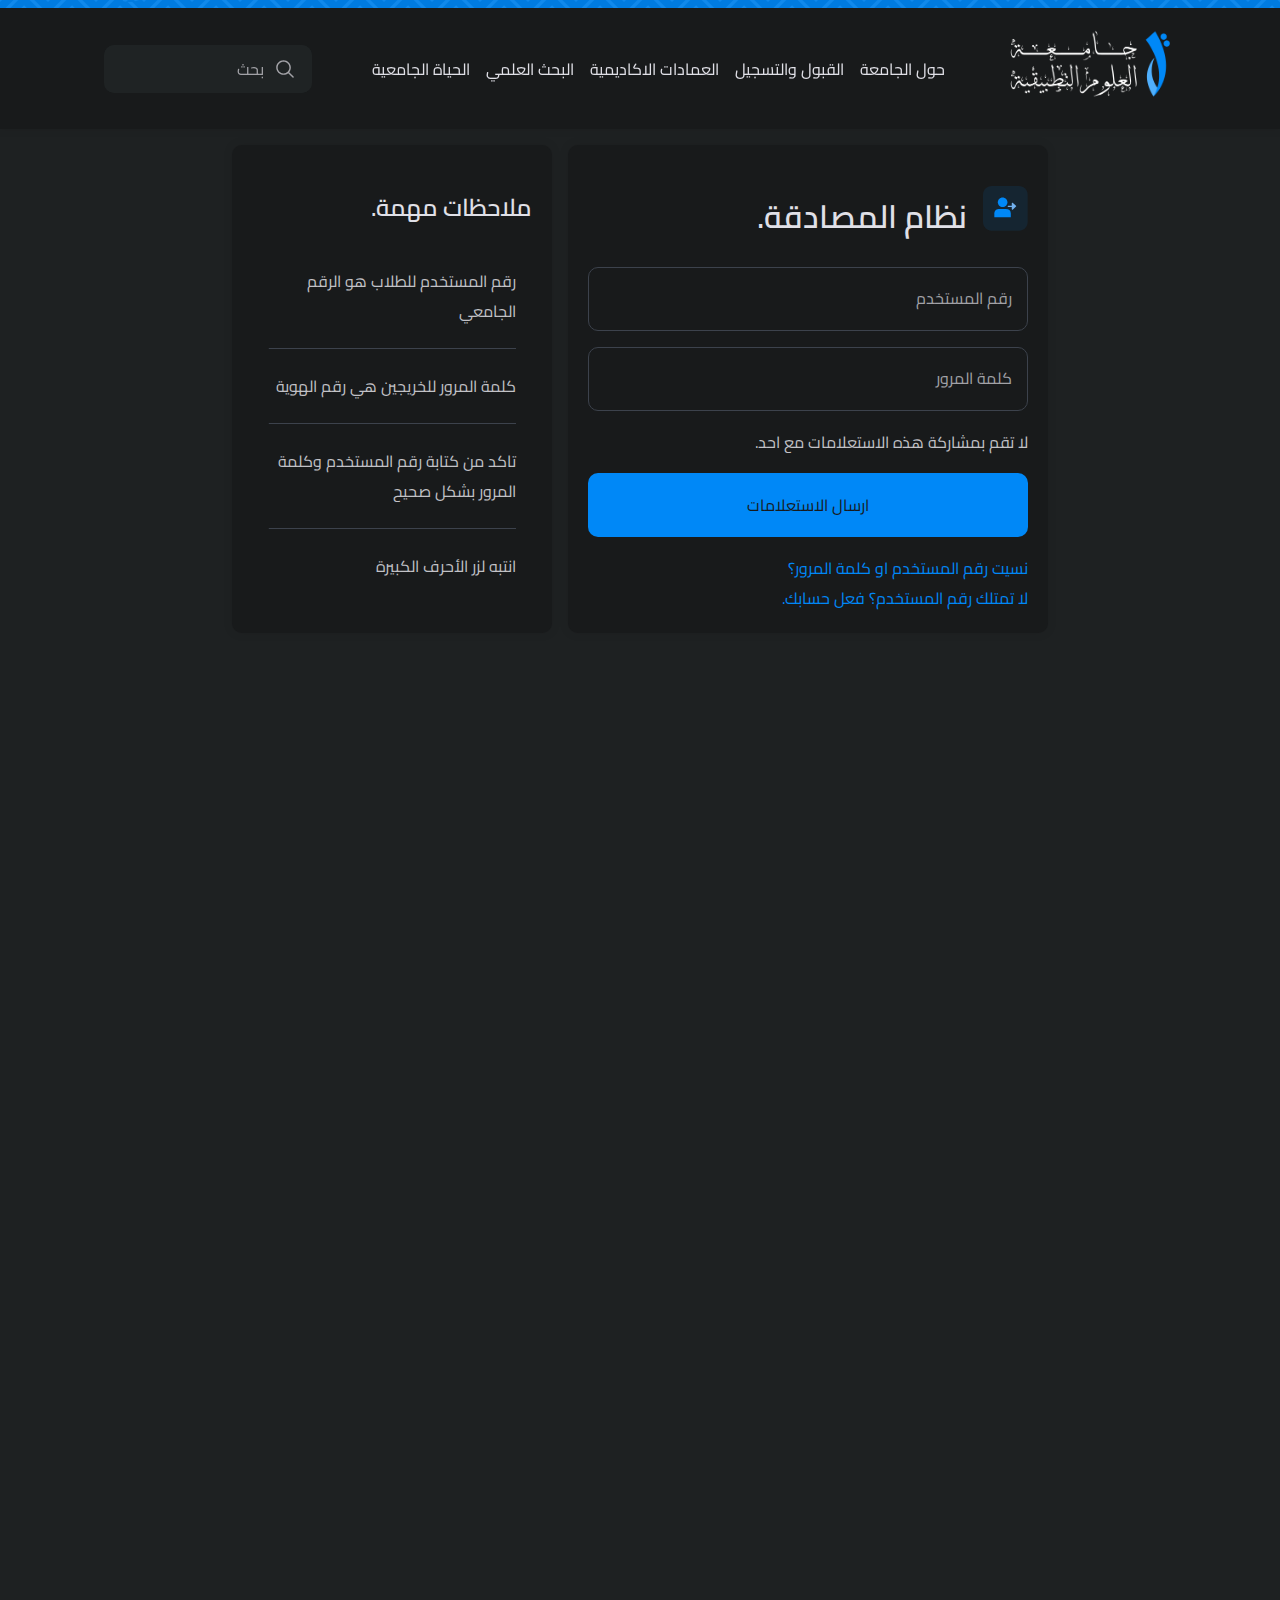
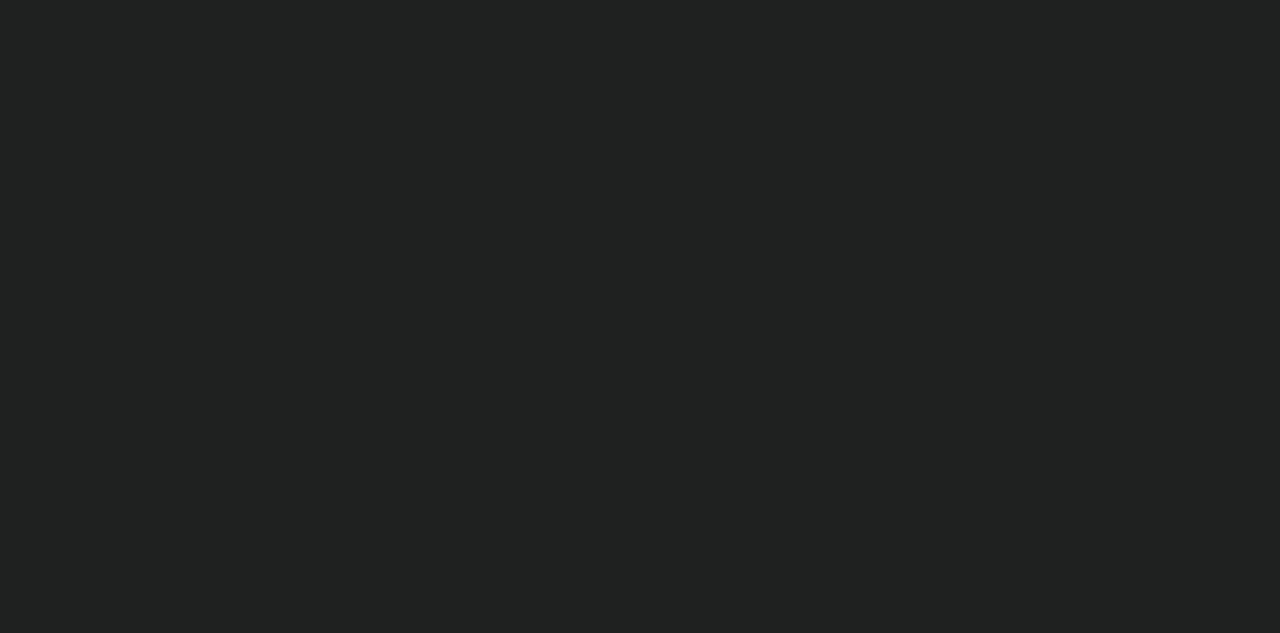
<file: ar/athentication/athentication.html>
<!DOCTYPE html>
<html lang="en" dir="rtl">
	<head>
		<meta charset="UTF-8" />
		<meta http-equiv="X-UA-Compatible" content="IE=edge" />
		<meta name="viewport" content="width=device-width, initial-scale=1.0" />
		<title>نظام المصادقة</title>
		<!-- <link id="theme" rel="stylesheet" href="css/root.css" /> -->
		<link rel="icon" href="imgs/athentication-page.svg" />
		<link rel="stylesheet" href="css/master.css" />
		<link rel="stylesheet" href="css/header.css" />
		<link rel="stylesheet" href="css/wrapper/wrapper.css" />
		<link rel="stylesheet" href="css/wrapper/flex.css" />
		<link rel="stylesheet" href="css/wrapper/padding-margin.css" />
		<link rel="stylesheet" href="css/framework.css" />
		<link rel="stylesheet" href="css/athentication.css" />
		<link rel="preconnect" href="https://fonts.googleapis.com" />
		<link rel="preconnect" href="https://fonts.gstatic.com" crossorigin />
		<link
			href="https://fonts.googleapis.com/css2?family=Cairo:wght@600;700&family=Rubik&display=swap"
			rel="stylesheet"
		/>
	</head>
	<body data-theme="light">
		<topTask>
			<div class="container top between">
				<div class="top between">
					<div
						class="d-inlint-block p-hf hide-overflow pointer trans-2"
					>
						<a href="" class="c-white">طلب الالتحاق</a>
					</div>
					<div
						class="d-inlint-block p-hf hide-overflow pointer trans-2"
					>
						<a href="" class="c-white">الطلبة الجدد</a>
					</div>
					<div
						class="d-inlint-block p-hf hide-overflow pointer trans-2"
					>
						<a
							href="/ar/athentication/athentication.html"
							class="c-white"
							>نظام المصادقة</a
						>
					</div>
					<div
						class="extendable d-inlint-block p-hf hide-overflow c-white pointer"
					>
						<span class="c-white">روابط سريعة</span>
						<ul class="slist none">
							<a href="" class="hcenter">
								<div class="e0 ibg"></div>
								<svg
									version="1.2"
									xmlns="http://www.w3.org/2000/svg"
									viewBox="0 0 256 256"
								>
									<g>
										<path
											class="e2"
											d="m72.8 102.9v-12.9c0-13.8 11.2-25 25-25h58.9c13.8 0 25 11.2 25 25v12.9"
										/>
										<path
											fill-rule="evenodd"
											class="e1"
											d="m72.7 112h108.9v54c0 13.8-11.2 25-25 25h-58.9c-13.9 0-25-11.2-25-25zm15.7 16.9c0 2.6 2 5 4.6 5l37.6 0.1c2.6 0 4.6-2.5 4.6-5 0-2.6-2-5-4.6-5h-37.6c-2.6 0-4.6 2.4-4.6 4.9zm0 21.3c0 2.6 2 4.8 4.6 4.8h64.2c2.5 0 4.6-2.2 4.6-4.7 0-2.6-2.1-5.3-4.6-5.3h-64.2c-2.6 0-4.6 2.7-4.6 5.2zm0 21.8c0 2.5 2 4.9 4.6 4.9h64.2c2.5 0 4.6-2.4 4.6-4.9 0-2.5-2.1-5-4.6-5h-64.2c-2.6 0-4.6 2.4-4.6 5z"
										/>
										<path
											class="e1"
											d="m99.5 88c-1.9 0-5.5-2.6-5.5-4.5l.1-21.1c0-1.9 3.5-3.4 5.4-3.4 1.9 0 5.5 1.5 5.5 3.4v21.1c0 1.9-3.6 4.5-5.5 4.5zm28 0zm28 0c-1.9 0-5.5-2.6-5.5-4.5l.1-21.1c0-1.9 3.5-3.4 5.4-3.4 1.9 0 5.5 1.5 5.5 3.4v21.1c0 1.9-3.6 4.5-5.5 4.5z"
										/>
									</g>
								</svg>
								<span>التقويم الجامعي</span>
							</a>
							<a href="" class="hcenter">
								<div class="e0 ibg"></div>
								<svg
									version="1.2"
									xmlns="http://www.w3.org/2000/svg"
									viewBox="0 0 256 256"
									width="32"
									height="32"
								>
									<g>
										<path
											class="e1"
											d="m81.4 97.4v12.1h-3v62.3h100.2v-62.3l-4-0.1 0.2-12.1c0 0 9.1 0.2 11.9 4 2.8 3.9 3.5 5.9 3.5 5.9v65.2h9.3c0 0 3.4 2.2 3.5 5.8 0.1 3.5-4.7 5.8-4.7 5.8h-140.8c0 0-3.3-2.6-3.5-5.9-0.1-3.3 3.5-5.6 3.5-5.6l8.3-0.3-0.2-65c0 0 2.3-5 4.7-7 2.3-2 11.1-2.8 11.1-2.8z"
										/>
										<path
											class="e2"
											d="m91.8 77.5h12.9l0.6 72.3 53.1-0.3v9.7h-66.6z"
										/>
										<path
											fill-rule="evenodd"
											class="e1"
											d="m101.4 74.3h65.6v81.7h-65.6zm9.6 20.7c0 1.9 1.6 4 3.5 4h14.3c2 0 3.5-2.1 3.5-4 0-1.9-1.5-4-3.5-4h-14.3c-1.9 0-3.5 2.1-3.5 4zm0 17c0 1.9 1.6 4 3.5 4h39.3c2 0 3.5-2.1 3.5-4 0-1.9-1.5-4-3.5-4h-39.3c-1.9 0-3.5 2.1-3.5 4zm0 18c0 1.9 1.6 4 3.5 4h25.3c2 0 3.5-2.1 3.5-4 0-1.9-1.5-4-3.5-4h-25.3c-1.9 0-3.5 2.1-3.5 4z"
										/>
									</g>
								</svg>
								<span>التعليم الالكتروني</span>
							</a>
							<a href="" class="hcenter">
								<div class="e0 ibg"></div>
								<svg
									version="1.2"
									xmlns="http://www.w3.org/2000/svg"
									viewBox="0 0 256 256"
								>
									<g>
										<path
											class="e2"
											d="m178.1 170c7.5 2.6 1.8-80.1 3.3-80 3.3 0.4 6.8 5.8 6.8 5.8l-0.9 82.6c0 0-47.1-21.8-57.1 3.4l4-8.8c8.1-11.1 37.8-5.1 43.9-3z"
										/>
										<path
											class="e2"
											d="m119.2 173l4 8.8c-10.1-25.2-57.1-3.4-57.1-3.4l-0.9-82.6c0 0 3.4-5.4 6.8-5.8 1.4-0.1-4.3 82.6 3.2 80 6.1-2.1 35.9-8.1 44 3z"
										/>
										<path
											class="e1"
											d="m174.9 71.5l-0.1 87.9c0 0-34.8-8.8-44.8 16.4v-90.8c10.8-24.8 44.9-13.5 44.9-13.5z"
										/>
										<path
											class="e1"
											d="m123.9 85l0.1 90.8c-10-25.2-44.8-16.4-44.8-16.4l-0.2-87.9c0 0 34.2-11.3 44.9 13.5z"
										/>
									</g>
								</svg>
								<span>المكتبة</span>
							</a>
							<a href="" class="hcenter">
								<div class="e0 ibg"></div>
								<svg
									version="1.2"
									xmlns="http://www.w3.org/2000/svg"
									viewBox="0 0 256 256"
								>
									<g>
										<path
											fill-rule="evenodd"
											class="e1"
											d="m180 111c0 30-52 83-52 83 0 0-53-55.9-53-83 0-30 25.3-50 53-50 30 0 52 25.7 52 50zm-27-2c0-13.8-11.2-25-25-25-13.8 0-25 11.2-25 25 0 13.8 11.2 25 25 25 13.8 0 25-11.2 25-25z"
										/>
									</g>
								</svg>
								<span>خارطة الوصول</span>
							</a>
							<a href="" class="hcenter">
								<div class="e0 ibg"></div>
								<svg
									version="1.2"
									xmlns="http://www.w3.org/2000/svg"
									viewBox="0 0 256 256"
								>
									<g>
										<path
											class="e2"
											d="m180 74c12.8 0.3 18.8 0.2 23.4 6.1v60h-24.7z"
										/>
										<path
											class="e2"
											d="m76.4 140.4h-24.7v-60c4.5-5.9 10.6-5.9 23.4-6.1z"
										/>
										<path
											fill-rule="evenodd"
											class="e1"
											d="m204.6 167.2c0 1.8-0.5 3.3-1.4 4.7l-38-40-60 23.5-17.6-21.1-33.5 39.7c-2-1.8-3.1-4.1-3.1-6.8v-85.1c0 15.7 41.8 11.7 76.5 11.2 35.3-0.5 76.5 4.7 76.5-11.3zm-77.1 14.3q-0.7 0-1.5 0l-13.1-17 50.3-19.6 30.5 33c-14.7 4.6-42 3.6-66.2 3.6zm-41.1-30.8l23.5 30.9c-16.6 0.1-32.8 0-44-2.5zm38.8-26.4c0-6.8-5.6-12.3-12.4-12.3-6.8 0-12.3 5.5-12.3 12.3 0 6.8 5.5 12.4 12.3 12.4 6.8 0 12.4-5.6 12.4-12.4zm-12.4 5.3c-2.9 0-5.3-2.4-5.3-5.3 0-2.9 2.4-5.3 5.3-5.3 2.9 0 5.3 2.4 5.3 5.3 0 2.9-2.4 5.3-5.3 5.3z"
										/>
									</g>
								</svg>
								<span>جولة بانورامية</span>
							</a>
						</ul>
					</div>
					<div
						class="extendable d-inlint-block p-hf hide-overflow c-white pointer"
					>
						<span class="c-white">للخدمة والمساعدة</span>
						<ul class="slist none">
							<a href="" class="hcenter">
								<div class="e0 ibg"></div>
								<svg
									version="1.2"
									xmlns="http://www.w3.org/2000/svg"
									viewBox="0 0 256 256"
								>
									<g>
										<path
											class="e1"
											d="m190 137v49c0 2.2-7.2 7.9-10 8l-105.6-0.1c-3.3 0.1-9.3-5.8-9.4-8.9v-48c5.4 8.2 49.9 9 63 9 13.1-0.1 53.6 0.3 62-9z"
										/>
										<path
											fill-rule="evenodd"
											class="e1"
											d="m128 137c-13.1 0-53.3-3.7-59.7-7.1-7.5-4.1-7.3-7.9-7.3-7.9v-35c0 0 1.6-3.3 3-5 2.6-3.1 6-4 6-4h23c0 0 5.5-11.5 8-14 3-3 6-4 6-4h41c0 0 2.7 1.1 6 4 2.6 2.3 7.3 14.4 7.3 14.4l22.7-0.4c0 0 3.2 0.5 6 3 2.1 1.9 4 5 4 5v37c0 0-1.8 4.6-7 7-9.1 4.1-46 7-59 7zm24-59c0 0-3-7.8-6-9h-37c-3 1.4-6 9-6 9z"
										/>
									</g>
								</svg>
								<span>وظائف شاغرة</span>
							</a>
							<a href="" class="hcenter">
								<div class="e0 ibg"></div>
								<svg
									version="1.2"
									xmlns="http://www.w3.org/2000/svg"
									viewBox="0 0 256 256"
								>
									<g>
										<path
											class="e1"
											d="m87 112.5c0-22.9 18.6-41.5 41.5-41.5 22.9 0 41.5 18.6 41.5 41.5v25c0 22.9-18.6 41.5-41.5 41.5-22.9 0-41.5-18.6-41.5-41.5z"
										/>
										<path
											class="e1"
											d="m77.9 108l0.1 44c0 0-0.8 2-3 2-2.2 0-17 0-17 0 0 0-8.9-2.2-9-10-0.1-7.8-0.1-21.6 0-28.9 0-4.6 3-10.1 10-10.1 7 0 7-0.1 7-0.1 0-29.1 23-58 62-57.9 36.1 0.1 62.1 28.9 62 58l8.4-0.1c4.7 0 8.6 5.5 8.6 10.1 0 7.3 0 29 0 29 0 3.5-3.9 10-10 10h-7c0.1 35.1-31 54-46 53.9l-21.4 0.1c-10-3.2-6.4-17.7-0.8-19 0 0 7.6-2.9 16.7 0.2 7.4 2.4 5.5 10.8 5.5 10.8 17 0.1 38-19.7 38-45.9 0 0-3.9-0.1-4-4.1v-42.6c0.2-2.5 4-2.4 4-2.4-0.1-26.9-17.8-50-54-50-39.1 0-53.9 23-54 50 0 0 4-0.1 3.9 3z"
										/>
									</g>
								</svg>
								<span>الدعم الفني</span>
							</a>
							<a href="" class="hcenter">
								<div class="e0 ibg"></div>
								<svg
									xmlns="http://www.w3.org/2000/svg"
									viewBox="-6 -6 36 36"
								>
									<g>
										<polygon
											class="e1"
											points=".54 9 5 10.98 7 11.87 12 14.09 17 11.87 19 10.98 20 10.54 20 16 22 16 22 9.65 23.46 9 12 3.91 .54 9"
										/>
										<path
											class="e1"
											d="M18.45,18.89l.55-.27V13.17l-7,3.11L5,13.17v5.45l.55.27a14.45,14.45,0,0,0,12.9,0Z"
										/>
									</g>
								</svg>
								<span>الخريجين</span></a
							>
						</ul>
					</div>
				</div>
				<div class="top between">
					<div
						class="d-inlint-block rm-eth p-hf hide-overflow pointer trans-2"
					>
						<a href="" class="c-white">الحاضنة</a>
					</div>
					<div
						class="d-inlint-block rm-eth p-hf hide-overflow pointer trans-2"
					>
						<a href="" class="c-white">فرع خانيونس</a>
					</div>
					<div
						class="d-inlint-block cm-auto rm-hf hide-overflow pointer trans-2"
					>
						<a
							href="../en/athentication/athentication.html"
							style="
								padding: 0.5rem;
								transition: var(--trans-2) ease;
								font-family: 'Rubik';
							"
							class="c-white"
						>
							English
						</a>
					</div>
					<theme_changer
						class="d-inlint-block bg-white rm-hf p-hf hide-overflow pointer trans-2"
					>
						<div></div>
						<div>
							<span class="light"></span>
							<span class="light sl"></span>

							<span class="light"></span>
							<span class="light sl"></span>

							<span class="light"></span>
							<span class="light sl"></span>

							<span class="light"></span>
							<span class="light sl"></span>
						</div>
					</theme_changer>
				</div>
				<div>
					<arrow></arrow>
				</div>
			</div>
		</topTask>
		<header>
			<div class="container">
				<a id="logo" href="index.html">
					<img src="imgs/logo2.png" alt="logo" />
				</a>
				<script>
					if (window.matchMedia("(prefers-color-scheme: dark)")) {
						document
							.getElementById("logo")
							.firstElementChild.setAttribute(
								"src",
								"imgs/logo2-dark.png"
							);
						document.body.setAttribute("data-theme", "dark");
					} else {
						document
							.getElementById("logo")
							.firstElementChild.setAttribute(
								"src",
								"imgs/logo2.png"
							);
						document.body.setAttribute("data-theme", "light");
					}
				</script>
				<nav>
					<a
						href=""
						inner='
							<a href="">
								<span>حول الجامعة</span>
							</a>
							<div class="this_section">
								<h3>في هذا القسم</h3>
								<hr>
								<ul>
									<li><a href="">من نحن</a></li>
									<li><a href="">كلمة رئيس الجامعة</a></li>
									<li><a href="">اعضاء مجلس الامناء</a></li>
									<li><a href="">النشأة والتطور</a></li>
									<li><a href="">لماذا جامعة العلوم التطبيقية</a></li>
									<li><a href="">الجامعة في ارقام</a></li>
									<li><a href="">خريطة الجامعة</a></li>
									<li><a href="">خارطة الوصول</a></li>
								</ul>
							</div>
							<div class="others">
								<h3>العلاقات الخارجية</h3>
								<hr>
								<ul>
									<li><a href="">عن المركز</a></li>
									<li><a href="">المشاريع</a></li>
									<li><a href="">العلاقات</a></li>
									<li><a href="">الوحدات والمراكز</a></li>
									<li><a href="">التنقل والدراسة</a></li>
									<li><a href="">الاخبار</a></li>
									<li><a href="">تواصل معنا</a></li>
								</ul>
							</div>
						</div>'
						>حول الجامعة</a
					>
					<a
						href=""
						inner='
							<a href="">
								<span>القبول والتسجيل</span>
						</a>
						<div class="this_section">
							<h3>في هذا القسم</h3>
							<hr>
							<ul>
								<li><a href="">البكالوريس</a></li>
								<li><a href="">الدبلوم</a></li>
								<li><a href="">الدبلوم المهني</a></li>
								<li><a href="">الرسوم و المنح</a></li>
								<li><a href="">سؤال وجواب</a></li>
								<li><a href="">طلب الالتحاق</a></li>
								<li><a href="">النظام الاكاديمي بكالوريس</a></li>
								<li><a href="">النظام الاكاديمي دبلوم</a></li>
							</ul>
						</div>
						<div class="others">
							<h3>روابط ذات صلة</h3>
							<hr>
							<ul>
								<li><a href="">العمادات الاكادمية</a></li>
								<li><a href="">التقويم الاكاديمي</a></li>
								<li><a href="">مصطلحات مهمة</a></li>
							</ul>
						</div>'
						>القبول والتسجيل</a
					>
					<a
						href=""
						inner='
						<a href="">
							<span>العمادات الاكاديمية</span>
						</a>
						<div class="this_section">
							<h3>في هذا القسم</h3>
							<hr>
							<ul>
								<li><a href="">عمادة الهندسة والنظم الذكية</a></li>
								<li><a href="">عمادة تكنلوجيا المعلومات</a></li>
								<li><a href="">عمادة التمريض وعلوم الصحة</a></li>
								<li><a href="">عمادة ادارة المال والاعمال</a></li>
								<li><a href="">عمادة التربية</a></li>
								<li><a href="">عمادة العلوم الانسانية والاعلام</a></li>
								<li><a href="">عمادة الدبلوم المهني والتعليم المستمر</a></li>
							</ul>
						</div>
						<div class="others">
							<h3>روابط ذات صلة</h3>
							<hr>
							<ul>
								<li><a href="">القبول والتسجيل</a></li>
								<li><a href="">الوحدات والمراكز</a></li>
								<li><a href="">الحاضنة</a></li>
							</ul>
						</div>'
						>العمادات الاكاديمية</a
					>
					<a
						href=""
						inner='
							<a href="">
								<span>البحث العلمي</span>
						</a>
						<div class="this_section">
							<h3>في هذا القسم</h3>
							<hr>
							<ul>
								<li><a href="">البحث العلمي والمكتبات</a></li>
								<li><a href="">دليل التدريب الميداني</a></li>
								<li><a href="">البحث العلمي</a></li>
								<li><a href="">المكتبة</a></li>
							</ul>
						</div>
						<div class="others">
							<h3>روابط ذات صلة</h3>
							<hr>
							<ul>
							</ul>
						</div>'
						>البحث العلمي</a
					>
					<a
						href=""
						inner='
							<a href="">
								<span>الحياة الجامعية</span>
					</a>
					<div class="this_section">
						<h3>في هذا القسم</h3>
						<hr>
						<ul>
							<li><a href="">الخدمات التكنلوجيا</a></li>
							<li><a href="">الأنشطة الطلابية</a></li>
							<li><a href="">الأنشطة الرياضية</a></li>
							<li><a href="">العمل التطوعي</a></li>
							<li><a href="">الرعاية الصحية</a></li>
							<li><a href="">مرافق الكلية</a></li>
						</ul>
					</div>
					<div class="others">
						<h3>روابط ذات صلة</h3>
						<hr>
						<ul>
							<li><a href="">القبول والتسجيل</a></li>
							<li><a href="">الوحدات والمراكز</a></li>
							<li><a href="">التنقل والدراسة</a></li>
							<li><a href="">خريطة الجامعة</a></li>
						</ul>
					</div>'
						>الحياة الجامعية</a
					>
				</nav>
				<nav>
					<a href="">طلب الالتحاق</a>
					<a href="">الطلبة الجدد</a>
					<a href="/ar/athentication/athentication.html"
						>نظام المصادقة</a
					>
					<a href="">فرع خانيونس</a>
				</nav>
				<div></div>
				<searchField>
					<input type="search" placeholder="بحث" />
					<svg
						fill="var(--lighter-dark)"
						xmlns="http://www.w3.org/2000/svg"
						viewBox="0 0 30 30"
					>
						<path
							d="M 13 3 C 7.4889971 3 3 7.4889971 3 13 C 3 18.511003 7.4889971 23 13 23 C 15.396508 23 17.597385 22.148986 19.322266 20.736328 L 25.292969 26.707031 A 1.0001 1.0001 0 1 0 26.707031 25.292969 L 20.736328 19.322266 C 22.148986 17.597385 23 15.396508 23 13 C 23 7.4889971 18.511003 3 13 3 z M 13 5 C 17.430123 5 21 8.5698774 21 13 C 21 17.430123 17.430123 21 13 21 C 8.5698774 21 5 17.430123 5 13 C 5 8.5698774 8.5698774 5 13 5 z"
						/>
					</svg>
					<div>
						<svg
							xmlns="http://www.w3.org/2000/svg"
							x="0px"
							y="0px"
							width="1rem"
							height="1rem"
							viewBox="0 0 31.112 31.112"
							fill="var(--lighter-dark)"
						>
							<path
								d="M28 3 26 1 14 13 2 1 0 3 12 15 0 27 2 29 14 17 26 29 28 27 16 15Z"
							/>
						</svg>
					</div>
				</searchField>

				<div id="menu_bar">
					<span></span>
					<span></span>
					<span></span>
				</div>
			</div>
			<div class="pop container"></div>
		</header>
		<div style="height: 0.5rem"></div>
		<div style="height: 7.5625rem"></div>
		<div id="menu" style="left: -20rem">
			<div class="between hcenter">
				<svg
					id="exit_menu"
					xmlns="http://www.w3.org/2000/svg"
					x="0px"
					y="0px"
					width="1rem"
					height="1rem"
					viewBox="0 0 31.112 31.112"
					fill="var(--lighter-dark)"
					style="cursor: pointer"
				>
					<path
						d="M28 3 26 1 14 13 2 1 0 3 12 15 0 27 2 29 14 17 26 29 28 27 16 15Z"
					/>
				</svg>

				<div class="between hcenter">
					<div
						style="
							border-left: 0.0625rem solid var(--light);
							margin-left: 1.1rem;
						"
					>
						<a
							href="../en/athentication/athentication.html"
							style="
								color: var(--lighter-dark);
								padding: 0 1rem;
								transition: var(--trans-2) ease;
								font-family: 'Rubik';
							"
							>En</a
						>
					</div>
					<theme_changer>
						<div></div>
						<div>
							<span class="light"></span>
							<span class="light sl"></span>

							<span class="light"></span>
							<span class="light sl"></span>

							<span class="light"></span>
							<span class="light sl"></span>

							<span class="light"></span>
							<span class="light sl"></span>
						</div>
					</theme_changer>
				</div>
			</div>
			<searchField>
				<input type="text" placeholder="بحث" />
				<svg
					fill="var(--lighter-dark)"
					xmlns="http://www.w3.org/2000/svg"
					viewBox="0 0 30 30"
				>
					<path
						d="M 13 3 C 7.4889971 3 3 7.4889971 3 13 C 3 18.511003 7.4889971 23 13 23 C 15.396508 23 17.597385 22.148986 19.322266 20.736328 L 25.292969 26.707031 A 1.0001 1.0001 0 1 0 26.707031 25.292969 L 20.736328 19.322266 C 22.148986 17.597385 23 15.396508 23 13 C 23 7.4889971 18.511003 3 13 3 z M 13 5 C 17.430123 5 21 8.5698774 21 13 C 21 17.430123 17.430123 21 13 21 C 8.5698774 21 5 17.430123 5 13 C 5 8.5698774 8.5698774 5 13 5 z"
					/>
				</svg>
				<div>
					<svg
						xmlns="http://www.w3.org/2000/svg"
						x="0px"
						y="0px"
						width="1rem"
						height="1rem"
						viewBox="0 0 31.112 31.112"
						fill="var(--lighter-dark)"
					>
						<path
							d="M28 3 26 1 14 13 2 1 0 3 12 15 0 27 2 29 14 17 26 29 28 27 16 15Z"
						/>
					</svg>
				</div>
			</searchField>
			<a class="between hcenter" href=""
				><span>فرع خانيونس</span> <linkArrow></linkArrow
			></a>
			<nav>
				<div>
					<div class="between hcenter">
						<div>حول الجامعة</div>
						<div>
							<arrow></arrow>
						</div>
					</div>
					<div class="pop" h="42.65rem"></div>
				</div>
				<hr />
				<div>
					<div class="between hcenter">
						<div>القبول والتسجيل</div>
						<div>
							<arrow></arrow>
						</div>
					</div>
					<div class="pop" h="33.25rem"></div>
				</div>
				<hr />
				<div>
					<div class="between hcenter">
						<div>العمادات الاكاديمية</div>
						<div>
							<arrow></arrow>
						</div>
					</div>
					<div class="pop" h="33.9rem"></div>
				</div>
				<hr />
				<div>
					<div class="between hcenter">
						<div>البحث العلمي</div>
						<div>
							<arrow></arrow>
						</div>
					</div>
					<div class="pop" h="12.6rem"></div>
				</div>
				<hr />
				<div>
					<div class="between hcenter">
						<div>الحياة الجامعية</div>
						<div>
							<arrow></arrow>
						</div>
					</div>
					<div class="pop" h="30.9rem"></div>
				</div>
				<hr />
			</nav>
			<h3>روابط سريعة</h3>
			<hr />
			<ul class="slist">
				<a href="" class="hcenter">
					<div class="e0 ibg"></div>
					<svg
						version="1.2"
						xmlns="http://www.w3.org/2000/svg"
						viewBox="0 0 256 256"
					>
						<g>
							<path
								fill-rule="evenodd"
								class="e1"
								d="m63 80c0-9.4 7.6-17 17-17h59c9.4 0 17 7.6 17 17v30.5c-39.9 2.4-51.7 37.9-41.7 65.5h-34.3c-9.4 0-17-7.6-17-17zm18.2 10c0 2.3 1.8 4.1 4 4.1h21c2.2 0 4-1.8 4-4.1 0-2.2-1.8-4-4-4h-21c-2.2 0-4 1.8-4 4zm-0.4 22c0 1.9 1.6 4 3.5 4h44.4c1.9 0 3.5-2.1 3.5-4 0-1.9-1.6-4-3.5-4h-44.4c-1.9 0-3.5 2.1-3.5 4zm0.4 21.5c0 2.5 2 4.5 4.5 4.5h23.8c2.5 0 4.5-2 4.5-4.5 0-2.5-2-4.5-4.5-4.5h-23.8c-2.5 0-4.5 2-4.5 4.5z"
							/>
							<path
								fill-rule="evenodd"
								class="e2"
								d="m155.5 192c-20.2 0-36.5-16.3-36.5-36.5 0-20.2 16.3-36.5 36.5-36.5 20.2 0 36.5 16.3 36.5 36.5 0 20.2-16.3 36.5-36.5 36.5zm4.5-50c0-2.2-1.8-4-4-4-2.2 0-4 1.7-4 3.9v10.1h-11c-2.2 0-4 1.8-4 4 0 2.2 1.9 4 4.1 4h10.9l0.1 11c0 2.2 1.7 4 3.9 4 2.2 0 4-1.8 4-4v-11h10.1c2.2 0 4-1.8 3.9-4 0-2.2-1.8-4-4-4l-10 0.1z"
							/>
						</g>
					</svg>
					<span>طلب التحاق</span>
				</a>
				<a href="" class="hcenter">
					<div class="e0 ibg"></div>
					<svg
						version="1.2"
						xmlns="http://www.w3.org/2000/svg"
						viewBox="0 0 256 256"
					>
						<g>
							<path
								class="e1"
								d="m112.5 121c-15.2 0-27.5-12.3-27.5-27.5 0-15.2 12.3-27.5 27.5-27.5 15.2 0 27.5 12.3 27.5 27.5 0 15.2-12.3 27.5-27.5 27.5z"
							/>
							<path
								class="e1"
								d="m65 179.5v-21.6c0-18.4 12.5-25.9 30.9-25.9h34c18.4 0 29.5 7.6 29.5 26v21.5z"
							/>
							<path
								class="e2"
								d="m141 116.5c0-2.5 2-3.5 4.5-3.5l19.5-0.1v-13.3c0-2 0.6-3.6 2.6-3.5h0.7c1.2 0 2.4 0.5 3.3 1.3l17.6 15.5c2.1 2 2.1 3.3 0.1 5.3l-17.7 16.3c-0.9 0.9-2.1 1.4-3.4 1.4l-0.6 0.1c-2 0-2.6-1.6-2.6-3.6v-12.3h-19.5c-2.5-0.1-4.5-1.1-4.5-3.6z"
							/>
						</g>
					</svg>
					<span>نظام المصادقة</span>
				</a>
				<a href="" class="hcenter">
					<div class="e0 ibg"></div>
					<svg
						version="1.2"
						xmlns="http://www.w3.org/2000/svg"
						viewBox="0 0 256 256"
					>
						<g>
							<path
								class="e2"
								d="m72.8 102.9v-12.9c0-13.8 11.2-25 25-25h58.9c13.8 0 25 11.2 25 25v12.9"
							/>
							<path
								fill-rule="evenodd"
								class="e1"
								d="m72.7 112h108.9v54c0 13.8-11.2 25-25 25h-58.9c-13.9 0-25-11.2-25-25zm15.7 16.9c0 2.6 2 5 4.6 5l37.6 0.1c2.6 0 4.6-2.5 4.6-5 0-2.6-2-5-4.6-5h-37.6c-2.6 0-4.6 2.4-4.6 4.9zm0 21.3c0 2.6 2 4.8 4.6 4.8h64.2c2.5 0 4.6-2.2 4.6-4.7 0-2.6-2.1-5.3-4.6-5.3h-64.2c-2.6 0-4.6 2.7-4.6 5.2zm0 21.8c0 2.5 2 4.9 4.6 4.9h64.2c2.5 0 4.6-2.4 4.6-4.9 0-2.5-2.1-5-4.6-5h-64.2c-2.6 0-4.6 2.4-4.6 5z"
							/>
							<path
								class="e1"
								d="m99.5 88c-1.9 0-5.5-2.6-5.5-4.5l.1-21.1c0-1.9 3.5-3.4 5.4-3.4 1.9 0 5.5 1.5 5.5 3.4v21.1c0 1.9-3.6 4.5-5.5 4.5zm28 0zm28 0c-1.9 0-5.5-2.6-5.5-4.5l.1-21.1c0-1.9 3.5-3.4 5.4-3.4 1.9 0 5.5 1.5 5.5 3.4v21.1c0 1.9-3.6 4.5-5.5 4.5z"
							/>
						</g>
					</svg>
					<span>التقويم الجامعي</span>
				</a>
				<a href="" class="hcenter">
					<div class="e0 ibg"></div>
					<svg
						version="1.2"
						xmlns="http://www.w3.org/2000/svg"
						viewBox="0 0 256 256"
						width="32"
						height="32"
					>
						<g>
							<path
								class="e1"
								d="m81.4 97.4v12.1h-3v62.3h100.2v-62.3l-4-0.1 0.2-12.1c0 0 9.1 0.2 11.9 4 2.8 3.9 3.5 5.9 3.5 5.9v65.2h9.3c0 0 3.4 2.2 3.5 5.8 0.1 3.5-4.7 5.8-4.7 5.8h-140.8c0 0-3.3-2.6-3.5-5.9-0.1-3.3 3.5-5.6 3.5-5.6l8.3-0.3-0.2-65c0 0 2.3-5 4.7-7 2.3-2 11.1-2.8 11.1-2.8z"
							/>
							<path
								class="e2"
								d="m91.8 77.5h12.9l0.6 72.3 53.1-0.3v9.7h-66.6z"
							/>
							<path
								fill-rule="evenodd"
								class="e1"
								d="m101.4 74.3h65.6v81.7h-65.6zm9.6 20.7c0 1.9 1.6 4 3.5 4h14.3c2 0 3.5-2.1 3.5-4 0-1.9-1.5-4-3.5-4h-14.3c-1.9 0-3.5 2.1-3.5 4zm0 17c0 1.9 1.6 4 3.5 4h39.3c2 0 3.5-2.1 3.5-4 0-1.9-1.5-4-3.5-4h-39.3c-1.9 0-3.5 2.1-3.5 4zm0 18c0 1.9 1.6 4 3.5 4h25.3c2 0 3.5-2.1 3.5-4 0-1.9-1.5-4-3.5-4h-25.3c-1.9 0-3.5 2.1-3.5 4z"
							/>
						</g>
					</svg>
					<span>التعليم الالكتروني</span>
				</a>
				<a href="" class="hcenter">
					<div class="e0 ibg"></div>
					<svg
						version="1.2"
						xmlns="http://www.w3.org/2000/svg"
						viewBox="0 0 256 256"
					>
						<g>
							<path
								class="e2"
								d="m178.1 170c7.5 2.6 1.8-80.1 3.3-80 3.3 0.4 6.8 5.8 6.8 5.8l-0.9 82.6c0 0-47.1-21.8-57.1 3.4l4-8.8c8.1-11.1 37.8-5.1 43.9-3z"
							/>
							<path
								class="e2"
								d="m119.2 173l4 8.8c-10.1-25.2-57.1-3.4-57.1-3.4l-0.9-82.6c0 0 3.4-5.4 6.8-5.8 1.4-0.1-4.3 82.6 3.2 80 6.1-2.1 35.9-8.1 44 3z"
							/>
							<path
								class="e1"
								d="m174.9 71.5l-0.1 87.9c0 0-34.8-8.8-44.8 16.4v-90.8c10.8-24.8 44.9-13.5 44.9-13.5z"
							/>
							<path
								class="e1"
								d="m123.9 85l0.1 90.8c-10-25.2-44.8-16.4-44.8-16.4l-0.2-87.9c0 0 34.2-11.3 44.9 13.5z"
							/>
						</g>
					</svg>
					<span>المكتبة</span>
				</a>
				<a href="" class="hcenter">
					<div class="e0 ibg"></div>
					<svg
						version="1.2"
						xmlns="http://www.w3.org/2000/svg"
						viewBox="0 0 256 256"
					>
						<g>
							<path
								fill-rule="evenodd"
								class="e1"
								d="m180 111c0 30-52 83-52 83 0 0-53-55.9-53-83 0-30 25.3-50 53-50 30 0 52 25.7 52 50zm-27-2c0-13.8-11.2-25-25-25-13.8 0-25 11.2-25 25 0 13.8 11.2 25 25 25 13.8 0 25-11.2 25-25z"
							/>
						</g>
					</svg>
					<span>خارطة الوصول</span>
				</a>
				<a href="" class="hcenter">
					<div class="e0 ibg"></div>
					<svg
						version="1.2"
						xmlns="http://www.w3.org/2000/svg"
						viewBox="0 0 256 256"
					>
						<g>
							<path
								class="e2"
								d="m180 74c12.8 0.3 18.8 0.2 23.4 6.1v60h-24.7z"
							/>
							<path
								class="e2"
								d="m76.4 140.4h-24.7v-60c4.5-5.9 10.6-5.9 23.4-6.1z"
							/>
							<path
								fill-rule="evenodd"
								class="e1"
								d="m204.6 167.2c0 1.8-0.5 3.3-1.4 4.7l-38-40-60 23.5-17.6-21.1-33.5 39.7c-2-1.8-3.1-4.1-3.1-6.8v-85.1c0 15.7 41.8 11.7 76.5 11.2 35.3-0.5 76.5 4.7 76.5-11.3zm-77.1 14.3q-0.7 0-1.5 0l-13.1-17 50.3-19.6 30.5 33c-14.7 4.6-42 3.6-66.2 3.6zm-41.1-30.8l23.5 30.9c-16.6 0.1-32.8 0-44-2.5zm38.8-26.4c0-6.8-5.6-12.3-12.4-12.3-6.8 0-12.3 5.5-12.3 12.3 0 6.8 5.5 12.4 12.3 12.4 6.8 0 12.4-5.6 12.4-12.4zm-12.4 5.3c-2.9 0-5.3-2.4-5.3-5.3 0-2.9 2.4-5.3 5.3-5.3 2.9 0 5.3 2.4 5.3 5.3 0 2.9-2.4 5.3-5.3 5.3z"
							/>
						</g>
					</svg>
					<span>جولة بانورامية</span>
				</a>
			</ul>
			<h3>للخدمة والمساعدة</h3>
			<hr />
			<ul class="slist help">
				<a href="" class="hcenter">
					<div class="e0 ibg"></div>
					<svg
						version="1.2"
						xmlns="http://www.w3.org/2000/svg"
						viewBox="0 0 256 256"
					>
						<g>
							<path
								class="e1"
								d="m190 137v49c0 2.2-7.2 7.9-10 8l-105.6-0.1c-3.3 0.1-9.3-5.8-9.4-8.9v-48c5.4 8.2 49.9 9 63 9 13.1-0.1 53.6 0.3 62-9z"
							/>
							<path
								fill-rule="evenodd"
								class="e1"
								d="m128 137c-13.1 0-53.3-3.7-59.7-7.1-7.5-4.1-7.3-7.9-7.3-7.9v-35c0 0 1.6-3.3 3-5 2.6-3.1 6-4 6-4h23c0 0 5.5-11.5 8-14 3-3 6-4 6-4h41c0 0 2.7 1.1 6 4 2.6 2.3 7.3 14.4 7.3 14.4l22.7-0.4c0 0 3.2 0.5 6 3 2.1 1.9 4 5 4 5v37c0 0-1.8 4.6-7 7-9.1 4.1-46 7-59 7zm24-59c0 0-3-7.8-6-9h-37c-3 1.4-6 9-6 9z"
							/>
						</g>
					</svg>
					<span>وظائف شاغرة</span>
				</a>
				<a href="" class="hcenter">
					<div class="e0 ibg"></div>
					<svg
						version="1.2"
						xmlns="http://www.w3.org/2000/svg"
						viewBox="0 0 256 256"
					>
						<g>
							<path
								class="e1"
								d="m87 112.5c0-22.9 18.6-41.5 41.5-41.5 22.9 0 41.5 18.6 41.5 41.5v25c0 22.9-18.6 41.5-41.5 41.5-22.9 0-41.5-18.6-41.5-41.5z"
							/>
							<path
								class="e1"
								d="m77.9 108l0.1 44c0 0-0.8 2-3 2-2.2 0-17 0-17 0 0 0-8.9-2.2-9-10-0.1-7.8-0.1-21.6 0-28.9 0-4.6 3-10.1 10-10.1 7 0 7-0.1 7-0.1 0-29.1 23-58 62-57.9 36.1 0.1 62.1 28.9 62 58l8.4-0.1c4.7 0 8.6 5.5 8.6 10.1 0 7.3 0 29 0 29 0 3.5-3.9 10-10 10h-7c0.1 35.1-31 54-46 53.9l-21.4 0.1c-10-3.2-6.4-17.7-0.8-19 0 0 7.6-2.9 16.7 0.2 7.4 2.4 5.5 10.8 5.5 10.8 17 0.1 38-19.7 38-45.9 0 0-3.9-0.1-4-4.1v-42.6c0.2-2.5 4-2.4 4-2.4-0.1-26.9-17.8-50-54-50-39.1 0-53.9 23-54 50 0 0 4-0.1 3.9 3z"
							/>
						</g>
					</svg>
					<span>الدعم الفني</span>
				</a>
				<a href="" class="hcenter">
					<div class="e0 ibg"></div>
					<svg
						xmlns="http://www.w3.org/2000/svg"
						viewBox="-6 -6 36 36"
					>
						<g>
							<polygon
								class="e1"
								points=".54 9 5 10.98 7 11.87 12 14.09 17 11.87 19 10.98 20 10.54 20 16 22 16 22 9.65 23.46 9 12 3.91 .54 9"
							/>
							<path
								class="e1"
								d="M18.45,18.89l.55-.27V13.17l-7,3.11L5,13.17v5.45l.55.27a14.45,14.45,0,0,0,12.9,0Z"
							/>
						</g>
					</svg>
					<span>الخريجين</span></a
				>
			</ul>
			<h3>التواصل الاجتماعي</h3>
			<hr />
			<socialBox>
				<fb>
					<svg
						xmlns="http://www.w3.org/2000/svg"
						viewBox="0 0 124 124"
					>
						<path
							fill="#1877f2"
							fill-rule="evenodd"
							d="M50.1 62.4v44.4c0 .6.5 1.2 1.2 1.2h16.5c.6 0 1.2-.5 1.2-1.2V61.6h11.9c.6 0 1.1-.5 1.2-1.1l1-13.5c.1-.7-.5-1.3-1.2-1.3h-13v-9.6c0-2.3 1.8-4.1 4.1-4.1h9.2c.6 0 1.2-.5 1.2-1.2V17.3c0-.6-.5-1.2-1.2-1.2H66.6c-9.1 0-16.5 7.4-16.5 16.5v13.1h-8.2c-.6 0-1.2.5-1.2 1.2v13.6c0 .6.5 1.2 1.2 1.2h8.2v.7z"
							clip-rule="evenodd"
						/></svg
				></fb>
				<ig>
					<svg
						xmlns="http://www.w3.org/2000/svg"
						viewBox="0 0 124 124"
					>
						<path
							fill="#fe0682"
							d="M87.2 33.6c-3.1 0-5.6 2.5-5.6 5.6 0 3.1 2.5 5.6 5.6 5.6 3.1 0 5.6-2.5 5.6-5.6 0-3.1-2.5-5.6-5.6-5.6zm-25 7.2c-13 0-23.6 10.6-23.6 23.6S49.2 88 62.2 88s23.6-10.6 23.6-23.6-10.6-23.6-23.6-23.6zm0 38.8c-8.4 0-15.1-6.8-15.1-15.1 0-8.4 6.8-15.1 15.1-15.1 8.4 0 15.1 6.8 15.1 15.1s-6.8 15.1-15.1 15.1zm47.7-34.8C109.9 28.9 97 16 81.1 16H43c-15.9 0-28.8 12.9-28.8 28.8v38.1c0 15.9 12.9 28.8 28.8 28.8h38c15.9 0 28.8-12.9 28.8-28.8V44.8zm-9.1 38c0 10.9-8.9 19.8-19.8 19.8H43c-10.9 0-19.8-8.9-19.8-19.8v-38C23.2 33.8 32 25 43 25h38c10.9 0 19.8 8.9 19.8 19.8v38z"
						/>
					</svg>
				</ig>
				<yt>
					<svg
						xmlns="http://www.w3.org/2000/svg"
						enable-background="new 0 0 124 124"
						viewBox="0 0 124 124"
					>
						<path
							fill="#ff0000"
							d="M107.2,50c0-10.9-8.8-19.7-19.7-19.7h-51c-10.9,0-19.7,8.8-19.7,19.7V74
					c0,10.9,8.8,19.7,19.7,19.7h51c10.9,0,19.7-8.8,19.7-19.7V50z M75,63.2L54.7,74.4c-0.9,0.5-1.7-0.2-1.7-1.2V50.3
					c0-1,0.8-1.7,1.7-1.2l20.5,11.7C76.1,61.4,75.9,62.7,75,63.2z"
						/>
					</svg>
				</yt>
				<tw>
					<svg
						xmlns="http://www.w3.org/2000/svg"
						enable-background="new 0 0 124 124"
						viewBox="0 0 124 124"
					>
						<path
							fill="#1c9cea"
							d="M106.3,36.6c-2.8,1.3-6,2.1-9,2.6c1.5-0.2,3.6-2.9,4.5-3.9c1.3-1.6,2.4-3.5,3-5.5
					c0.1-0.2,0.1-0.4,0-0.5c-0.2-0.1-0.3,0-0.5,0c-3.4,1.8-6.9,3.2-10.7,4.1c-0.3,0.1-0.5,0-0.7-0.2c-0.3-0.4-0.6-0.7-0.9-1
					c-1.6-1.3-3.3-2.4-5.2-3.2c-2.5-1-5.3-1.5-8-1.3c-2.6,0.2-5.2,0.9-7.5,2.1c-2.3,1.2-4.4,2.9-6.1,5c-1.7,2.1-3,4.6-3.6,7.3
					c-0.6,2.6-0.6,5.1-0.2,7.7c0.1,0.4,0,0.5-0.4,0.4C46.2,48.1,34,42.9,24.1,31.6c-0.4-0.5-0.7-0.5-1,0c-4.3,6.5-2.2,16.9,3.2,22.1
					c0.7,0.7,1.5,1.4,2.3,2c-0.3,0.1-3.9-0.3-7.1-2c-0.4-0.3-0.6-0.1-0.7,0.4c0,0.7,0,1.3,0.1,2.1c0.8,6.6,5.4,12.7,11.6,15
					c0.7,0.3,1.6,0.6,2.4,0.7c-1.4,0.3-2.9,0.5-7,0.2c-0.5-0.1-0.7,0.2-0.5,0.6C30.4,81.1,37,83.6,42,85c0.7,0.1,1.3,0.1,2,0.3
					c0,0.1-0.1,0.1-0.1,0.1c-1.6,2.5-7.3,4.4-10,5.3c-4.8,1.7-10.1,2.4-15.2,1.9c-0.8-0.1-1-0.1-1.2,0c-0.2,0.1,0,0.3,0.2,0.5
					c1,0.7,2.1,1.3,3.2,1.9c3.2,1.7,6.6,3.1,10.1,4.1c18.2,5,38.8,1.3,52.5-12.3C94.2,76.2,98,61.5,98,46.7c0-0.6,0.7-0.9,1.1-1.2
					c2.8-2.1,5-4.6,7.1-7.4c0.5-0.6,0.4-1.2,0.4-1.4c0,0,0-0.1,0-0.1C106.6,36.4,106.7,36.4,106.3,36.6z"
						/>
					</svg>
				</tw>
				<tel>
					<svg xmlns="http://www.w3.org/2000/svg" viewBox="0 0 24 24">
						<path
							fill="#2f9ddf"
							d="M16.114 9.291c.552-.552 1.1-1.84-1.2-.276a395.806 395.806 0 0 1-6.489 4.372 2.7 2.7 0 0 1-2.117.046c-1.38-.414-2.991-.966-2.991-.966s-1.1-.691.783-1.427c0 0 7.961-3.267 10.722-4.418 1.058-.46 4.647-1.932 4.647-1.932s1.657-.645 1.519.92c-.046.644-.414 2.9-.782 5.338-.553 3.451-1.151 7.225-1.151 7.225s-.092 1.058-.874 1.242a3.787 3.787 0 0 1-2.3-.828c-.184-.138-3.451-2.209-4.648-3.221a.872.872 0 0 1 .046-1.473 169.31 169.31 0 0 0 4.835-4.602Z"
						/>
					</svg>
				</tel>
				<wa>
					<svg
						xmlns="http://www.w3.org/2000/svg"
						enable-background="new 0 0 124 124"
						viewBox="0 0 124 124"
					>
						<path
							fill="#23c861"
							fill-rule="evenodd"
							d="M64,15.8c-25.5,0-46.2,20.7-46.2,46.2c0,9,2.5,17.6,7.4,25.1l-7,15.5
					c-0.6,1.4-0.4,3.1,0.6,4.3c0.8,0.9,1.9,1.4,3.1,1.4c0.4,0,0.7,0,1.1-0.1l19.4-5.3c6.7,3.6,14.2,5.5,21.8,5.5
					c25.5,0,46.2-20.7,46.2-46.2C110.2,36.5,89.5,15.8,64,15.8z M64,100.2c-6.8,0-13.4-1.8-19.2-5.2c-0.6-0.4-1.3-0.6-2-0.6
					c-0.4,0-0.7,0-1.1,0.1L29,98l4.4-9.7c0.6-1.3,0.4-2.9-0.4-4c-4.7-6.5-7.2-14.2-7.2-22.3C25.8,41,43,23.8,64,23.8
					c21,0,38.2,17.1,38.2,38.2C102.2,83,85.1,100.2,64,100.2z"
							clip-rule="evenodd"
						/>
						<path
							fill="#23c861"
							fill-rule="evenodd"
							d="M81.8,68.9c-1.9-1.2-4.5-2.5-6.7-1.5c-1.7,0.7-2.9,3.5-4,4.9c-0.6,0.7-1.3,0.8-2.2,0.5
					c-6.6-2.6-11.6-7-15.2-13c-0.6-0.9-0.5-1.7,0.2-2.6c1.1-1.3,2.5-2.8,2.8-4.5c0.3-1.7-0.5-3.8-1.2-5.3c-0.9-2-1.9-4.8-3.9-5.9
					c-1.8-1-4.2-0.5-5.8,0.9c-2.8,2.3-4.2,5.9-4.1,9.4c0,1,0.1,2,0.4,3c0.6,2.3,1.6,4.5,2.9,6.6c0.9,1.6,1.9,3.1,3,4.5
					c3.5,4.8,7.9,8.9,12.9,12c2.5,1.5,5.3,2.9,8.1,3.8c3.2,1,6,2.1,9.4,1.5c3.6-0.7,7.1-2.9,8.5-6.3c0.4-1,0.6-2.2,0.4-3.2
					C86.6,71.3,83.6,70,81.8,68.9z"
							clip-rule="evenodd"
						/>
					</svg>
				</wa>
				<fl>
					<svg
						xmlns="http://www.w3.org/2000/svg"
						viewBox="0 0 124 124"
					>
						<path
							fill="#005ed5"
							d="M102.4 65.4zm-48.8 0c0 8.8-7.2 16-16 16s-16-7.2-16-16 7.2-16 16-16 16 7.2 16 16z"
						/>
						<path
							fill="#f20081"
							d="M102.4 65.4c0 8.8-7.2 16-16 16s-16-7.2-16-16 7.2-16 16-16c8.9 0 16 7.2 16 16z"
						/>
					</svg>
				</fl>
				<sc>
					<svg xmlns="http://www.w3.org/2000/svg" viewBox="0 0 16 16">
						<path
							fill="#f26100"
							d="M13.5 7a2.49 2.49 0 0 0-.521.055A4.508 4.508 0 0 0 8.5 3a.5.5 0 0 0-.5.5v8a.5.5 0 0 0 .5.5h5c1.379 0 2.5-1.121 2.5-2.5C16 8.122 14.879 7 13.5 7zM6.5 4a.5.5 0 0 0-.5.5v7a.5.5 0 0 0 1 0v-7a.5.5 0 0 0-.5-.5zM4.5 6a.5.5 0 0 0-.5.5v5a.5.5 0 0 0 1 0v-5a.5.5 0 0 0-.5-.5zM2.5 6a.5.5 0 0 0-.5.5v5a.5.5 0 0 0 1 0v-5a.5.5 0 0 0-.5-.5zM.5 7.5A.5.5 0 0 0 0 8v3a.5.5 0 0 0 1 0V8a.5.5 0 0 0-.5-.5z"
						/></svg
				></sc>
			</socialBox>
		</div>
		<div id="out_menu" style="display: none"></div>
		<script src="js/header.js"></script>

		<section class="athentication-grid container middle">
			<div class="bg-white p-20 xx-rad x-shadow">
				<div style="display: flex; justify-content: start">
					<svg
						version="1.2"
						xmlns="http://www.w3.org/2000/svg"
						viewBox="0 0 256 256"
						width="2.7916rem"
						height="2.7916rem"
						style="margin: 1.3125rem 0; margin-left: 1rem"
					>
						<g id="athentication system">
							<path
								class="e0"
								d="m0 50c0-27.6 22.4-50 50-50h156c27.6 0 50 22.4 50 50v156c0 27.6-22.4 50-50 50h-156c-27.6 0-50-22.4-50-50z"
							/>
							<path
								class="e1"
								d="m112.5 121c-15.2 0-27.5-12.3-27.5-27.5 0-15.2 12.3-27.5 27.5-27.5 15.2 0 27.5 12.3 27.5 27.5 0 15.2-12.3 27.5-27.5 27.5z"
							/>
							<path
								class="e1"
								d="m65 179.5v-21.6c0-18.4 12.5-25.9 30.9-25.9h34c18.4 0 29.5 7.6 29.5 26v21.5z"
							/>
							<path
								class="e2"
								d="m141 116.5c0-2.5 2-3.5 4.5-3.5l19.5-0.1v-13.3c0-2 0.6-3.6 2.6-3.5h0.7c1.2 0 2.4 0.5 3.3 1.3l17.6 15.5c2.1 2 2.1 3.3 0.1 5.3l-17.7 16.3c-0.9 0.9-2.1 1.4-3.4 1.4l-0.6 0.1c-2 0-2.6-1.6-2.6-3.6v-12.3h-19.5c-2.5-0.1-4.5-1.1-4.5-3.6z"
							/>
						</g>
					</svg>
					<h1>نظام المصادقة.</h1>
				</div>
				<form action="">
					<div>
						<div style="position: relative">
							<input
								class="full-width"
								type="text"
								name="id"
								maxlength="9"
							/>
							<span class="lbl trans-100">رقم المستخدم</span>
						</div>
						<div style="position: relative">
							<input
								class="full-width"
								type="password"
								name="pass"
								maxlength="20"
							/>
							<span class="lbl trans-100">كلمة المرور</span>
							<kbd
								style="
									position: absolute;
									top: 1.25rem;
									left: 1rem;
									opacity: 0%;
									visibility: hidden;
								"
								>Caps</kbd
							>
						</div>
						<p>لا تقم بمشاركة هذه الاستعلامات مع احد.</p>
					</div>
					<div>
						<input
							class="full-width"
							type="submit"
							value="ارسال الاستعلامات"
						/>
						<a href="">نسيت رقم المستخدم او كلمة المرور؟</a>
						<br />
						<a href="">لا تمتلك رقم المستخدم؟ فعل حسابك.</a>
					</div>
				</form>
			</div>
			<div class="bg-white p-20 xx-rad x-shadow">
				<h2>ملاحظات مهمة.</h2>
				<ul>
					<li class="hover-gray p-16 mtd-6 xx-rad trans-50">
						رقم المستخدم للطلاب هو الرقم الجامعي
					</li>
					<hr class="mlr-16" />
					<li class="hover-gray p-16 mtd-6 xx-rad trans-50">
						كلمة المرور للخريجين هي رقم الهوية
					</li>
					<hr class="mlr-16" />
					<li class="hover-gray p-16 mtd-6 xx-rad trans-50">
						تاكد من كتابة رقم المستخدم وكلمة المرور بشكل صحيح
					</li>
					<hr class="mlr-16" />
					<li class="hover-gray p-16 mtd-6 xx-rad trans-50">
						انتبه لزر الأحرف الكبيرة
					</li>
				</ul>
			</div>
		</section>
		<script src="js/athentication.js"></script>

		<footer></footer>
		<div style="height: 100rem"></div>
	</body>
</html>
</file>
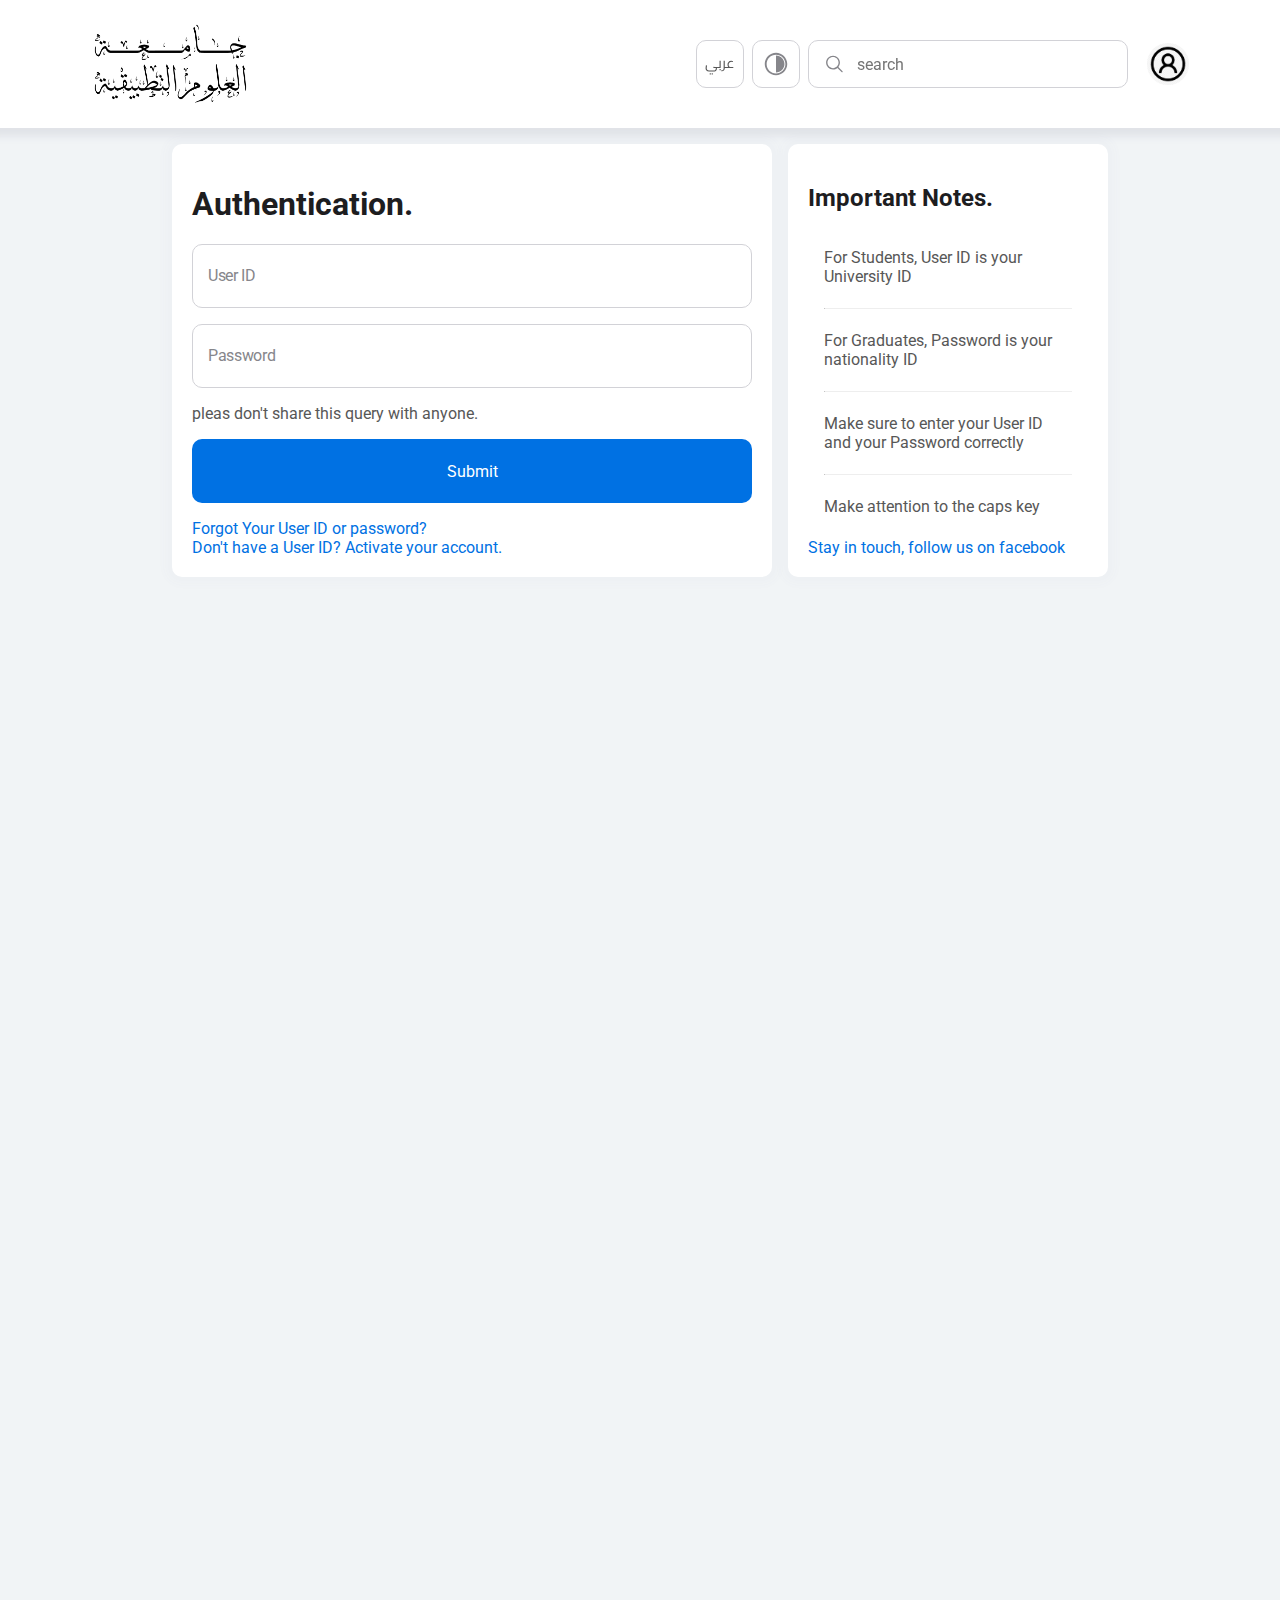
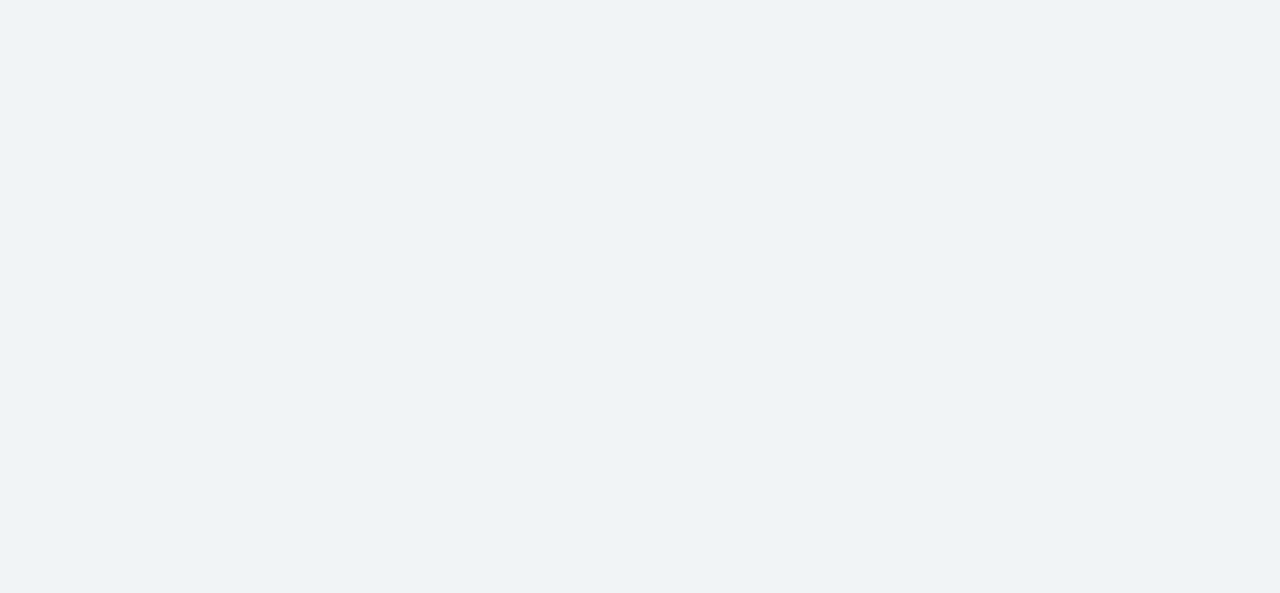
<file: en/athentication/athentication.html>
<!DOCTYPE html>
<html lang="en" dir="ltr">
	<head>
		<meta charset="UTF-8" />
		<meta http-equiv="X-UA-Compatible" content="IE=edge" />
		<meta name="viewport" content="width=device-width, initial-scale=1.0" />
		<title>Dashboard</title>
		<link id="theme" rel="stylesheet" href="css/root.css" />
		<link rel="stylesheet" href="css/master.css" />
		<link rel="stylesheet" href="css/header_1_only.css" />
		<link rel="stylesheet" href="css/framework.css" />
		<link rel="stylesheet" href="css/athentication.css" />
		<link rel="preconnect" href="https://fonts.googleapis.com" />
		<link rel="preconnect" href="https://fonts.gstatic.com" crossorigin />
		<link
			href="https://fonts.googleapis.com/css2?family=Cairo:wght@600&family=Roboto&display=swap"
			rel="stylesheet"
		/>
	</head>
	<body>
		<div class="header-1">
			<a>
				<img id="logo" src="imgs/logo.png" alt="logo" />
			</a>
			<ul>
				<li>
					<a
						class="lang"
						href="../../ar/athentication/athentication.html"
						>عربي</a
					>
				</li>
				<li>
					<svg
						id="theme_changer"
						style="
							background-color: var(--white);
							padding: 0.5rem;
							cursor: pointer;
							width: 3em;
							height: 3rem;
							margin: 0;
							vertical-align: middle;
							fill: var(--lighter-dark);
							overflow: hidden;
							border: 0.0625rem solid var(--light);
							border-radius: 0.625rem;
						"
						viewBox="0 0 1024 1024"
						version="1.1"
						xmlns="http://www.w3.org/2000/svg"
					>
						<path
							d="M512 832c-179.2 0-320-140.8-320-320s140.8-320 320-320 320 140.8 320 320S691.2 832 512 832M512 896c211.2 0 384-172.8 384-384s-172.8-384-384-384S128 300.8 128 512 300.8 896 512 896L512 896zM800 512c0-160-128-288-288-288l0 576C672 800 800 672 800 512z"
						/>
					</svg>
				</li>
				<li class="search-field">
					<input type="text" placeholder="search" />
					<svg
						fill="var(--lighter-dark)"
						xmlns="http://www.w3.org/2000/svg"
						viewBox="0 0 30 30"
						width="30px"
						height="30px"
					>
						<path
							d="M 13 3 C 7.4889971 3 3 7.4889971 3 13 C 3 18.511003 7.4889971 23 13 23 C 15.396508 23 17.597385 22.148986 19.322266 20.736328 L 25.292969 26.707031 A 1.0001 1.0001 0 1 0 26.707031 25.292969 L 20.736328 19.322266 C 22.148986 17.597385 23 15.396508 23 13 C 23 7.4889971 18.511003 3 13 3 z M 13 5 C 17.430123 5 21 8.5698774 21 13 C 21 17.430123 17.430123 21 13 21 C 8.5698774 21 5 17.430123 5 13 C 5 8.5698774 8.5698774 5 13 5 z"
						/>
					</svg>
				</li>
				<li class="profile">
					<img src="imgs/profile.jpg" alt="" srcset="" />
				</li>
			</ul>
		</div>
		<div class="athentication-grid middle">
			<div class="bg-white p-20 xx-rad x-shadow">
				<h1>Authentication.</h1>
				<form action="">
					<div>
						<div style="position: relative">
							<input
								class="full-width"
								type="text"
								name="id"
								maxlength="9"
							/>
							<span class="lbl trans-100">User ID</span>
						</div>
						<div style="position: relative">
							<input
								class="full-width"
								type="password"
								name="pass"
								maxlength="20"
							/>
							<span class="lbl trans-100">Password</span>
						</div>
						<p>pleas don't share this query with anyone.</p>
					</div>
					<div>
						<input class="full-width" type="submit" />
						<a href="">Forgot Your User ID or password?</a>
						<br />
						<a href=""
							>Don't have a User ID? Activate your account.</a
						>
					</div>
				</form>
			</div>
			<div class="bg-white p-20 xx-rad x-shadow">
				<h2>Important Notes.</h2>
				<ul>
					<li class="hover-gray p-16 mtd-6 xx-rad trans-50">
						For Students, User ID is your University ID
					</li>
					<hr class="mlr-16" />
					<li class="hover-gray p-16 mtd-6 xx-rad trans-50">
						For Graduates, Password is your nationality ID
					</li>
					<hr class="mlr-16" />
					<li class="hover-gray p-16 mtd-6 xx-rad trans-50">
						Make sure to enter your User ID and your Password
						correctly
					</li>
					<hr class="mlr-16" />
					<li class="hover-gray p-16 mtd-6 xx-rad trans-50">
						Make attention to the caps key
					</li>
				</ul>
				<a>Stay in touch, follow us on facebook</a>
			</div>
		</div>
		<div style="height: 100rem"></div>
		<script src="main.js"></script>
	</body>
</html>
</file>
<file: css/master.css>
body[data-theme="light"] {
    --black : black;
    --dark : #1d1e1f;
    --light-dark : #5f6368;
    --lighter-dark : #8d9094;
    --hover : #f2f5f8;
    --gray : #aaacb3;
    --over-blue : #289cfc;
    --blue : #0088f7;
    --blue2 : #4faffc;
    --tb-blue : #e5f3ff;
    --over-dark-blue : #1089ec;
    --dark-blue :#007be0;
    --darker-blue : #0075d4;
    --light-blue : #72b1ef;
    --light : #cfd2d9;
    --white : white;
    --top-white : white;
    --background : #f1f4f6;
    --shadow : rgba(125, 125, 150, 0.2);
    --light-shadow : rgb(125 125 150 / 6%);
    --input-shadow : rgb(0 125 250 / 60%);
    --no-color : rgba(0, 0, 0, 0);
    --dark-over: rgba(248, 251, 255, 0.75);
    --trans-1 : 150ms;
    --trans-2 : 200ms;
    --trans-3 : 300ms;
}

body[data-theme="dark"] {
    --black : rgb(245, 242, 255);
    --dark : #e0e0e7;
    --light-dark : #c2c2c7;
    --lighter-dark : #a2a2a7;
    --hover : #1f2324;
    --gray : #343b3c;
    --blue : #2b87d3;
    --over-blue : #289cfc;
    --blue : #0088f7;
    --blue2 : #4faffc;
    --tb-blue : #1a252e;
    --over-dark-blue : #1089ec;
    --dark-blue :#007be0;
    --darker-blue : #0075d4;
    --light-blue : #72b1ef;
    /* --blue : #26c6da;
    --dark-blue :#23b2c5;
    --darker-blue : #20a5b7;
    --light-blue : #8ce1eb;*/
    --light : #3c424c;
    --white : #181a1b;
    --top-white : black;
    --background : #1e2122;
    --shadow : rgba(0, 0, 0, 0.5);
    --light-shadow : rgba(0, 0, 0, 0.06);
    --input-shadow : rgb(0 125 250 / 60%);
    --no-color : rgba(0, 0, 0, 0);
    --dark-over: rgba(0, 5, 12, 0.65);
    --trans-1 : 150ms;
    --trans-2 : 200ms;
    --trans-3 : 300ms;
}

* {
    font-family: 'Cairo', sans-serif;
    box-sizing: border-box;
    color: var(--light-dark); 
    margin: 0;
    padding: 0;
}

::-webkit-scrollbar {
    width: 5px;
}

::-webkit-scrollbar-track {
    background-color: var(--white);
    margin: 0 2px;
    opacity: 0.5;
}

::-webkit-scrollbar-thumb {
    border-radius: 999px;
    background-color: var(--gray);
}



body {
    background-color:var(--background);
}

hr{
    border-color: var(--light); 
    border-top: 1px;
}

h1,h2,h3,h4,h5,h6{
    font-weight: 600;
    color:var(--dark);
}

h1{
    margin: 1.3125rem 0;
}

h2{
    margin: 1.245rem 0;
}

h3 {
    margin: 1rem 0;
}

li{
    list-style: none;
}

input{
    background-color: var(--white);
    color: var(--dark);
    border: 0.0625rem solid var(--light);
    padding: 1rem;
    font-size: 1rem;
    height: 4rem;
    margin-bottom: 1rem;
    border-radius: 0.625rem;
    box-shadow: none;
    transition: box-shadow var(--trans-1) ease;
}

input[type=text]:focus,input[type=password]:focus,input[type=search]:focus {
    border-color: var(--blue);
    box-shadow: 0 0 0 0.25rem var(--input-shadow);
    outline: none;
}

input[type=submit] {
    background-color: var(--blue);
    color: var(--white);
    margin-top: 1rem;
    padding: 1rem;
    border: none;
    cursor: pointer;
}

input[type=submit]:hover {
    background-color: var(--dark-blue);
}

input[type=submit]:focus {
    background-color: var(--darker-blue);
}

input::placeholder{
    opacity: 1;
    color: var(--lighter-dark);
}

a {
    color: var(--blue);
    text-decoration: none;
    cursor: pointer;
}

a:hover {
    text-decoration: underline;
}

kbd {
    color: var(--blue);
    padding: 0rem 0.4rem;
    border: 0.125rem solid var(--blue);
    border-radius: 0.3rem;
    font-size: 0.75rem;
}

linkArrow {
    display: inline-block;
    position: relative;
    width: 0.75em;
    height: 0.75em;
    border-top: 0.1em solid var(--dark);
    border-left: 0.1em solid var(--dark);
    margin-right: 1rem;
    margin-left: 1rem;
}

linkArrow::before {
    content: '';
    display: inline-block;
    background-color: var(--dark);
    position: absolute;
    top: -0.05em;
    left: -0.1em;
    width: 0.1em;
    height: 1em;
    transform-origin: top center;
    transform: rotate(-45deg);
}

::selection {
    background-color: var(--blue);
    color: var(--white);
}

.switch {
    position: relative;
    display: inline-block;
    width: 2rem;
    height: 1rem;
}

  /* Hide default HTML checkbox */
.switch input {
    opacity: 0;
    width: 0;
    height: 0;
}

  /* The slider */
.slider {
    position: absolute;
    cursor: pointer;
    top: 0;
    left: 0;
    right: 0;
    bottom: 0;
    background-color: #ccc;
    /*-webkit-transition: var(--trans-1);*/
    transition: var(--trans-1);
    border-radius: 999rem;
}

.slider:before {
    position: absolute;
    content: "";
    height: 75%;
    width: 37.5%;
    left: 6.25%;
    bottom: 12.5%;
    background-color: white;
    /*-webkit-transition: .4s;*/
    transition: var(--trans-1);
    border-radius: 50%;
}

input:checked + .slider {
    background-color: var(--blue);
}

input:focus + .slider {
    box-shadow: 0 0 0.0625rem var(--blue);
}

input:checked + .slider:before {
    /*-webkit-transform: translateX(26px);
    -ms-transform: translateX(26px);*/
    transform: translateX(133.3333%);
}


.e0 {
    opacity: 0.1;
    fill: var(--blue);
}
.e1 {
    fill: var(--blue);
}
.e2 {
    fill: var(--light-blue);
}


arrow {
    display: block;
    height: 0.65em;
    width: 0.65em;
    border-bottom: 0.125rem solid var(--white);
    border-right: 0.125rem solid var(--white);
    transform-origin: center;
    transform: rotate(45deg);  
}


socialBox {
    display: grid;
    grid-template-columns: repeat(4,2rem);
    grid-auto-rows: auto;
    gap: 1rem;
    padding-top: 1rem;
}

socialBox > * {
    border: 0.0625rem solid;
    width: 2rem;
    height: 2rem;
    padding: 0.25rem;
    border-radius: 0.390625rem;
    transition: var(--trans-1) ease;
    cursor: pointer;
}

socialBox > *:hover svg path {
    fill: var(--white);
}

socialBox fb {
    border-color:#1876f2;
}
socialBox fb:hover {
    background-color: #1876f2;
}

socialBox ig {
    border-color:#fe0682;
}
socialBox ig:hover {
    background-color: #fe0682;
}

socialBox yt {
    border-color:#ff0000;
}
socialBox yt:hover {
    background-color: #ff0000;
}

socialBox tw {
    border-color:#1c9cea;
}
socialBox tw:hover {
    background-color: #1c9cea;
}

socialBox tel {
    border-color:#2f9ddf;
}
socialBox tel:hover {
    background-color: #2f9ddf;
}

socialBox wa {
    border-color:#23c862;
}
socialBox wa:hover {
    background-color: #23c862;
}

socialBox fl {
    border-color:#005ed5;
}
socialBox fl:hover {
    background-color: #005ed5;
}

socialBox sc {
    border-color:#f26100;
}
socialBox sc:hover {
    background-color: #f26100;
}

.container {
    max-width: 73rem;
    width: 73rem;
    margin: auto;
    padding:0 1rem;
}

@media (max-width: 100rem){
    .container {
        width: 69rem;
        max-width: 69rem;
    }
}

@media (max-width: 75rem){
    .container {
        width: 56.5rem;
        max-width: 56.5rem;
    }
}

@media (max-width: 60rem){
    .container {
        max-width: 49rem;
        width: unset;
    }
}

@media (max-width: 53rem){    
    .container {
        padding: 0 2rem;
    }
}

@media (max-width: 32rem){    
    .container {
        padding: 0 1rem;
    }
}
</file>
<file: css/header.css>
topTask {
    display: block;
    position: fixed;
    background-image: url("../imgs/topTaskPattern.svg");
    background-size: 3rem;
    background-position-y: 1.4rem;
    background-color: var(--dark-blue);
    text-shadow: 0.02rem 0 0 var(--white);
    height: 2.85rem;
    width: 100%;
    top: -2.35rem;
    left: 0;
    z-index: 1002;
    user-select: none;
    transition: top var(--trans-2) ease;
}

topTask > .container {
    position: relative;
}

topTask > .container > div:last-child {
    background-image: url("../imgs/topTaskPattern.svg");
    background-size: 3rem;
    background-position-y: 0.08rem;
    background-position-x: 0.2rem;
    background-color: var(--dark-blue);
    position: absolute;
    top: 2.85rem;
    left: 1rem;
    border-bottom-left-radius: 999rem;
    border-bottom-right-radius: 999rem;
    height: 2rem;
    width: 3.199375rem;
    cursor: pointer;
    z-index: -1;
    transition: top var(--trans-2) ease;
}

topTask > .container > div:last-child > arrow {
    height: 0.85em;
    width: 0.85em;
    position: absolute;
    top: 30%;
    right: 50%;
    transform: translateX(50%) translateY(-50%) rotate(45deg); 
    animation: updown 750ms ease infinite;  
}

@keyframes updown {
    0% {
        top: 30%;
    }
    50% {
        top: 40%;
    }
    100% {
        top: 30%;
    }
}

topTask:hover > .container > div:last-child {
    top: 0.5rem;
}

topTask > .container > div:nth-child(2) > theme_changer{
    padding: 0.925rem 1.1rem;
    height: 2rem;
    transition: height 50ms ease;
}

topTask > .container > div > div:hover {
    background-color: var(--white);
}

topTask > .container > div > div:hover > span {
    color: var(--blue);
}

topTask > .container > div > div:hover > a{
    color: var(--blue);
    text-decoration: none;
}

topTask .slist {
    background-color: var(--white);
    border-bottom-left-radius: 0.625rem;
    border-bottom-right-radius: 0.625rem;
    width: 12rem;
    padding-top: 0.5rem;
    transition: height;
    transition-duration: var(--trans-2);
    transition-timing-function: ease;
    z-index: 1001;
}

.slist > a {
    height: 3rem;
    text-decoration: none;
}

.slist > a > svg {
    width: 2.5rem;
    height: 2.5rem;
    margin-right: -2.5rem;
    margin-left: 1rem;
    transition: var(--trans-2) ease;
}

.slist > a .ibg {
    width: 2.5rem;
    height: 2.5rem;
    border-radius: 0.390625rem;
    transition: all var(--trans-2) ease;
}

.slist > a:hover .ibg {
    width: 100%;
}

topTask .slist > a svg {
    margin-left: 0.5rem;
}

.slist > a:hover svg {
    margin-right: -96.3%;
}

.slist > a:hover span {
    color : var(--blue);
    transition: var(--trans-2) ease;
}

.slist > a .e0 {
    border: 0.0625rem solid var(--blue);
    opacity: 0.5;
}

.slist > a:hover .e0 {
    opacity: 1;
}

header {
    background-color : var(--white);
    position: fixed;
    width: 100%;
    top: 0.5rem;
    box-shadow:  0 0 0.5rem 0.1rem var(--light-shadow);
    z-index: 1000;
    height: 7.5625rem;
    transition-property: height, top;
    transition-duration: var(--trans-2);
    transition-timing-function: ease;
    overflow: hidden;
    user-select: none;
}

header > .container {
    display: flex;
    justify-content: space-between;
    align-items: center;
    position: relative;
}

header > .container #logo{
    padding: 1rem 0;
}
header > .container #logo > img {
    height: 5rem;
}

header > .container > nav {
    display: flex;
    overflow: hidden;
}

header > .container > nav:nth-of-type(2) {
    display: none;
}

header > .container > nav > a {
    display: block;
    color: var(--dark);
    height: 7.5625rem;
    padding: 2.84375rem 0.5rem;
    transition: var(--trans-1) color;
}

header > .pop {
    display: flex;
    justify-content: space-between;
    align-items: flex-start;
    /* flex-wrap: nowrap; */
    padding: 1.25rem;
    padding-top: 0rem;
    height: 14.5rem;
}

header > .container > nav > a:hover {
    color: var(--blue);
    text-decoration: none;
}

header > .pop > a {
    background-color: var(--white);
    border: 0.0625rem solid var(--blue);
    border-right: 0.25rem solid var(--blue);
    border-bottom: 0.125rem solid var(--blue);
    border-radius : 0.625rem;
    border-top-left-radius: 7rem;
    box-shadow: inset 0.2rem 0.1rem 0 0rem var(--input-shadow);
    position: relative;
    padding: 1rem; 
    text-align: center; 
    height: 13.5rem;
    min-width: 12.5rem;
    transition: border-radius var(--trans-2) ease;
}

header > .pop > a:hover {
    border-top-left-radius: 6rem;
}

header > .pop > a:hover::before {
    margin: 0;
}

header > .pop > a > span {
    display: inline-block;
    color: var(--blue);
    font-size: 1.3rem;
    width: 5rem;
    height: 5rem;
    margin-top: 3.25rem;
}

header > .pop > a::before {
    content: "";
    border-top: 0.5rem solid var(--blue);
    border-left: 0.5rem solid var(--blue);
    border-top-left-radius : 0.3125rem;
    position: absolute;
    top: 0;
    left: 0;
    margin: 0.25rem;
    width: 1rem;
    height: 1rem;
    transition: margin var(--trans-1) ease;
    z-index: -1;
}

header > .pop > .this_section {
    width: 31rem;
}

header > .pop > .others {
    width: 19.5rem;
}

header > .pop > div {
    margin-right: 2rem;
    height: 100%;
}

header > .pop > div > h3 {
    color: var(--dark);
    font-size: 1.1rem;
    margin-bottom: 0.5rem;
}

header > .pop > div > hr {
    border-color: var(--lighter-dark);
}

header > .pop > div > ul {
    display: flex;
    flex-direction: column;
    flex-wrap:wrap; 
    height: calc(100% - 3.25rem);
}

#menu .pop > div > ul {
    padding: 0 0.5rem;
}

.pop > div > ul > *{
    margin-top: 0.5rem;
}

.pop > div > ul > li > a {
    display: inline-block;
    position: relative;
    width: 100%;
    font-size: 0.9rem;
    color: var(--light-dark);
    padding-right: 1rem;
}

.pop > div > ul > li > a::before {
    content: "";
    border-top: 0.2rem solid var(--light);
    border-left: 0.2rem solid var(--light);
    position: absolute;
    top: 0.45rem;
    right: -0.5rem;
    width: 0.5rem;
    height: 0.5rem;
    transform: rotate(-45deg);
    transition-property: right, border-color;
    transition: var(--trans-1) ease;
}

.pop > div > ul > li > a:hover {
    color: var(--blue);
    text-decoration: none;
}

.pop > div > ul > li > a:hover::before {
    border-color: var(--blue);
    right: -0.1rem;
}

header > .container > div:nth-child(5) {
    width: 13rem;
    height: 3rem;
}

header > .container > searchField {
    position: absolute;
    left: 1rem;
    top: 2.28125rem;
    width: 13rem;
}

searchField {
    background-color: var(--hover);
    display: block;
    position: relative;
    border-radius: 0.625rem;
    cursor: pointer;
    overflow: hidden;
    height: 3rem;
    transition: width var(--trans-2) ease;
}

searchField > input{
    background-color: var(--hover);
    width: 100%;
    height: 100%;
    padding-right: 3rem;
    margin: 0;
    border: none;
    transition: var(--trans-2) ease;
    transition-property: width, padding-right;
}

searchField > div {
    display: none;
    position: absolute;
    top: 0;
    left: 0;
    width: 2rem;
    height: 2rem;
    margin: 0.5rem;
    padding: 0.25rem 0.5rem 0.5rem;
}

searchField > searchBox {
    display: block;
    background-color: var(--hover);
    width: 13rem;
    height: 0rem;
    border-bottom-left-radius: 0.625rem;
    border-bottom-right-radius: 0.625rem;
}

searchField > input:focus {
    border-bottom-left-radius: 0;
    border-bottom-right-radius: 0;
    border: none;
    box-shadow: none !important;
}

searchField > input:focus ~ div {
    display: block;
}

searchField > svg{
    position: absolute;
    bottom: 0.8125rem;
    right: 1rem;
    width: 1.375rem;
    height: 1.375rem;
    transition: var(--trans-2) ease;
}

searchField > input:focus + svg {
    right: 1rem !important;
}

#menu > searchField > input:focus {
    padding-right: 1rem;
}

#menu > searchField > input:focus + svg {
    opacity: 0%;
    right: -1rem !important;
}  

header > .container > #menu_bar {
    display: none;
    flex-wrap: wrap;
    width: 2.5rem;
    cursor: pointer;
    padding: 0.5625rem 0;
    margin-left: 0.5rem;
}

header > .container > #menu_bar span {
    display: block;
    background-color: var(--lighter-dark);
    height: 0.125rem;
    width: 100%;
    margin-bottom: 0.625rem;
    border-radius: 999rem;
    transition: margin-right var(--trans-1) ease;
}

header > .container > #menu_bar span:first-child { margin-right: 0.7rem; }
header > .container > #menu_bar span:nth-child(2) { margin-right: 1.3rem; }
header > .container > #menu_bar span:last-child { margin-bottom: 0; }

header > .container > #menu_bar:hover span { 
    background-color: var(--dark);
    margin-right: 0; 
}

/* theme changer */
theme_changer {
    cursor: pointer;
    position: relative;
}

theme_changer > div:last-child {
    display: block;
    position: relative;
    box-shadow: inset 0 0 0 0.1rem var(--lighter-dark);
    width: 1rem;
    height: 1rem;
    border-radius: 999rem;
    clip-path : ellipse(100% 100% at 50% 50%);
    transition: var(--trans-1) ease;
}

theme_changer > div:first-child {
    background-color: var(--white);
    position: absolute;
    top: 50%;
    width: 1rem;
    height: 1rem;
    clip-path: ellipse(0% 50% at 100% 50%);
    transform: translate(40%, -50%);
    transition: clip-path var(--trans-1) ease;
    z-index: 1003;
}

theme_changer > div:last-child > .light {
    position: absolute;
    background-color: var(--lighter-dark);
    height: 25%;
    width: 0.0625rem;
    transform: translate(50%,-100%);
}

theme_changer > div:last-child > .sl {
    height: 18%;
}

theme_changer > div:last-child > .light:nth-child(1) { top: -10%; right:50% }
theme_changer > div:last-child > .light:nth-child(2) { top: -10%; right:-10%; transform: rotate(45deg);}
theme_changer > div:last-child > .light:nth-child(3) { top: 37.5%; right:-32.5%; transform: rotate(90deg); }
theme_changer > div:last-child > .light:nth-child(4) { bottom: -10%; right:-10%; transform: rotate(135deg);}
theme_changer > div:last-child > .light:nth-child(5) { top: 37.5%; left: -32.5%; transform: rotate(90deg); }
theme_changer > div:last-child > .light:nth-child(6) { bottom: -10%; left:-10%; transform: rotate(225deg);}
theme_changer > div:last-child > .light:nth-child(7) { bottom: -60%; right:50% }
theme_changer > div:last-child > .light:nth-child(8) { top: -10%; left:-10%; transform: rotate(315deg);}

theme_changer:hover > div:last-child {
    clip-path: ellipse(50% 50% at 50% 50%);
    background-color: var(--lighter-dark);
}

theme_changer:hover > div:first-child {
    clip-path: ellipse(50% 50% at 50% 50%);
}

body[data-theme="dark"] theme_changer > div:last-child {
    background-color: var(--lighter-dark);
    clip-path: ellipse(50% 50% at 50% 50%);
}

body[data-theme="dark"] theme_changer > div:first-child {
    clip-path: ellipse(50% 50% at 50% 50%);
}

body[data-theme="dark"] theme_changer:hover > div:last-child {
    background-color: var(--white);
    clip-path: ellipse(100% 100% at 50% 50%);
}

body[data-theme="dark"] theme_changer:hover > div:first-child {
    clip-path: ellipse(0% 50% at 100% 50%);
}
/* theme changer */

#menu {
    background-color : var(--white);
    position: fixed;
    top: 0;
    height: 100vh;
    width: 18rem;
    padding: 2rem;
    overflow-y: scroll;
    overflow-x: hidden;
    box-shadow: 0 0 0.5rem 0.5rem var(--shadow);
    transition: left var(--trans-2)  ease;
    user-select: none;
    z-index: 2000;
}

#menu::-webkit-scrollbar {
    display: none;
}

#menu > searchField{
    height: fit-content;
    margin-top: 2rem;
}

#menu > searchField > input{
    width: 14rem;
    height: 3rem;
}

#menu > searchField > svg{
    height: 1.3rem;
}

#menu > a:nth-child(3) {
    display: none;
    margin-top: 1rem;
    padding: 0.75rem;
    border: 0.0625rem solid var(--light);
    border-radius: 0.625rem;
    text-decoration: none;
    text-align: center;
}

#menu > a:nth-child(3) > span {
    transition: color var(--trans-1) ease;
}

#menu > a:nth-child(3) > linkArrow {
    margin-left: 0.25rem;
    border-color: var(--light);
    transition: border-color var(--trans-1) ease;
}

#menu > a:nth-child(3) > linkArrow::before {
    background-color: var(--light);
    transition: background-color var(--trans-1) ease;
}

#menu > a:nth-child(3):hover > span {
    color: var(--blue);
}

#menu > a:nth-child(3):hover > linkArrow {
    border-color: var(--blue);
}

#menu > a:nth-child(3):hover > linkArrow::before {
    background-color: var(--blue);
}


#menu > nav > div:first-child {
    margin-top: 2rem;
}

#menu > nav > div:nth-child(7) > div:last-child > .others {
    display: none;
}

#menu > nav > div{
    padding-left: 0.5rem;
    overflow: hidden;
}

#menu > nav > hr {
    margin: 1rem 0;
}

#menu > nav > div > div:first-child {
    cursor: pointer;
}

#menu > nav > div > div:last-child {
    height: 0;
    transition: height var(--trans-1) ease;
}

#menu > nav > div > div:last-child > a {
    display: none;
}

#menu > nav > div > div:first-child > div:first-child {
    transition: color var(--trans-1) ease;
}

#menu > nav > div > div:first-child:hover > div:first-child {
    color: var(--blue);
}

#menu > nav > div > div:first-child > div:last-child > arrow {
    border-color: var(--light);
    transition-property: border-color, transform;
    transition: var(--trans-1) ease;

}

#menu > nav > div > div:first-child:hover > div:last-child > arrow {
    border-color: var(--blue);
}

#menu > h3 {
    /* background-color: var(--gray); */
    margin-right: -1rem;
    padding: 0.5rem 1rem 0.5rem 0;
    border-radius: 0.625rem;
    margin-bottom: 0;
}

#menu > hr {
    margin: 0.75rem 0;
}

#out_menu {
    background-color: rgba(0, 0, 0, 0.4);
    position: fixed;
    top: 0;
    left: 0;
    width: 100vw;
    height: 100vh;
    z-index: 1999;
}


@media (max-width: 75rem){
    topTask {
        height: 2.65rem;
        font-size: 0.9rem;
        top: -2.15rem;
    }

    topTask > .container > div:last-child {
        top: 2.65rem;
    }

    topTask .slist {
        width: 11rem;
    }

    topTask .slist > a { 
        height: 2.75rem;
    }

    topTask .slist > a > svg {
        width: 2.25rem;
        height: 2.25rem;
        margin-right: -2.25rem;
    }

    topTask .slist > a .ibg {
        width: 2.25rem;
        height: 2.25rem;
    }

    topTask .slist > a:hover .ibg {
        width: 11rem;
    }
    
    topTask .slist > a:hover svg {
        margin-right: -10.415rem;
    }

    topTask > .container > div:nth-child(2) > theme_changer{
        padding: 0.825rem 1rem;
    }

    topTask > .container > div:nth-child(2) > div:first-child{
        display: none;
    }

    header > .container >  searchField {
        width: 3rem;
        height: 3rem;
    }

    header > .container >  searchField > svg{
        right: 0.8125rem;
    }

    header > .container >  searchField input {
        width: 0;
        padding: 0;
    }

    header > .pop > a {
        display: none;
    }

    header > .container > div:nth-child(5) {
        width: 3rem;
    }
}

@media (max-width: 60rem){
    topTask{transition: none; position: absolute; top: -5rem !important;}
    body > div:nth-child(3) {display: none}
    header {transition-property: height; top: 0 !important;}
    header > .container > nav {display: none;}
    header > .container > nav:nth-of-type(2) {
        display: flex;
    }
    header > .container > #menu_bar {
        display: flex;
    }

    header > .pop, header searchField {
        display: none;
    }

    header > .container > div:nth-child(5) {
        display: none;
    }

    #menu > ul:first-of-type > a:first-child, #menu > ul:first-of-type > a:nth-child(2){
        display: none;
    }
}

@media (min-width: 60rem){
    #menu {
        display: none !important;
    }
    #out_menu{
        display: none !important;
    }
}

@media (max-width: 47rem){    
    header > .container > nav:nth-of-type(2) {
        display: none;
    }
    #menu > ul:first-of-type > a:first-child, #menu > ul:first-of-type > a:nth-child(2){
        display: flex;
    }
    #menu > a:nth-child(3) {
        display: flex;
    }
}
</file>
<file: css/slider.css>
slider {
    display: block;
    position: relative;
    overflow: hidden;
    user-select: none;
}

slider.main {
    height: calc(100vh - 7.5625rem - 0.5rem);
}

slider > div:first-child{
    display: flex;
    flex-wrap: nowrap;
    justify-content: center;
    align-items: center;
    position: absolute;
    right: 0;
    height: 100%;
    overflow: hidden;
    transition: right var(--trans-3) ease-in-out;
}

slider > div:first-child > div  {
    display: inline-block;
    position: relative;
    width: 100%;
    height: 100%;
}

slider > div:first-child > div > div {
    background-color: var(--dark-over);
    position: absolute;
    bottom: 0;
    width: 100%;
    height: fit-content;
    padding-bottom: 8rem;
}

slider > div:first-child > div > div > .container{
    display: block;
}

slider > div:first-child > div > div > .container:hover {
    text-decoration: none;
}

slider > div:first-child > div > div > .container > div {
    color: var(--dark);
}

slider > div:first-child > div > div > .container > div:first-child {
    font-size: 2rem;
    margin: 1rem 0;
}

slider > div:first-child > div > div > .container > hr {
    border-color: var(--light-dark);
}

slider > div:first-child > div > div > .container > div:last-child {
    font-size: 1.2rem;
    margin: 0.5rem 0;
}

slider > div:nth-child(2), slider > div:nth-child(3) {
    position: absolute;
    top: 50%;
    transform: translateY(-50%);
    width: 20%;
    height: 100%;
    cursor: pointer;
}

slider > div:nth-child(2) > div, slider > div:nth-child(3) > div {
    position: absolute;
    top: 50%;
    right: 50%;
    transform-origin: center;
    width: 2rem;
    height: 2rem;
    background-color: transparent;
    border-top: 0.2rem solid white;
    border-left: 0.2rem solid white;
}

slider > div:nth-child(2) {
    background-image: linear-gradient(90deg, transparent, rgba(0, 0, 0, 0.25));
    right: 0;
}

slider > div:nth-child(2) > div {
    transform: translateX(50%) translateY(-50%) rotate(135deg);
}

slider > div:nth-child(2):hover {
    background-image: linear-gradient(90deg, transparent, rgba(0, 0, 0, 0.75));

}

slider > div:nth-child(3) {
    background-image: linear-gradient(-90deg, transparent, rgba(0, 0, 0, 0.25));
    left: 0;
}

slider > div:nth-child(3) > div {
    transform: translateY(-50%) rotate(-45deg);
}

slider > div:nth-child(3):hover {
    background-image: linear-gradient(-90deg, transparent, rgba(0, 0, 0, 0.75));

}

slider > div:nth-child(4) {
    display: flex;
    flex-wrap: nowrap;
    justify-content: space-between;
    align-items: center;
    position: absolute;
    bottom: 5%;
    left: 50%;
    transform: translateX(-50%);
}

slider > div:nth-child(4) > div {
    background-color: var(--dark);
    width: 0.75rem;
    height: 0.75rem;
    border-radius: 999rem;
    opacity: 0.5;
    cursor: pointer;
}

slider > div:nth-child(4) > div:last-child {
    position: absolute;
    opacity: 1;
    transition: var(--trans-2) ease-in-out;
    transition-property: width,right;
    cursor: default;
}

@media (max-height: 40rem) {
    slider.main {
        height: 30rem;
    }
}

@media (max-width:60rem) {
    slider.main {
        height: 30rem;
    }

    slider > div:nth-child(2), slider > div:nth-child(3) {
        display: none;
    }

    slider > div:first-child > div > div > .container > div:first-child { 
        font-size: 1.5rem;
    }

    slider > div:first-child > div > div > .container > div:last-child { 
        font-size: 1rem;
    }

    slider > div:first-child > div > div { 
        padding-bottom: 5rem;
    }

    /* slider > div:nth-child(4) > div {
        width: 0.5rem;
        height: 0.5rem;
    } */
}
</file>
<file: css/wrapper/wrapper.css>
.no-select {
    user-select: none;
}

.pointer {
    cursor: pointer;
}

.d-block {
    display: block;
}

.d-inlint-block{
    display: inline-block;
}

.hide {
    visibility: hidden;
}

.none {
    display: none;
}

.sticky {
    position: sticky;
}

.rel {
    position: relative;
}

.abs{
    position: absolute;
}

.bg-white{
    background-color: var(--white);
}

.bg-lighter-dark{
    background-color: var(--lighter-dark);
}

.bg-dark{
    background-color: var(--dark);
}

.bg-hover{
    background-color: var(--hover);
}

.c-white {
    color: var(--white);
}
.c-blue {
    color: var(--blue);
}
.c-dark {
    color: var(--dark);
}
.c-light-dark {
    color: var(--light-dark);
}


.full-width {
    width: 100%;
}

.full-height{
    height: 100%;
}

.hide-overflow{
    overflow: hidden;
}

.hide-overflow-inx{
    overflow-x: hidden;
}

.hide-overflow-iny{
    overflow-y: hidden;
}

.trans-1 {
    transition: var(--trans-1) ease;
}

.trans-2 {
    transition: var(--trans-2) ease;
}

.trans-3 {
    transition: var(--trans-3) ease;
}

.gradient-text {
    color: transparent;
    background-color: rgb(255, 255, 255);
    background-image: linear-gradient(90deg, var(--blue),#6DBD54);
    
    background-size: 100%;
    background-repeat: repeat;
    background-clip: text;

    -webkit-background-clip: text;
    -moz-background-clip: text;
}
</file>
<file: css/wrapper/flex.css>
/* flex */
.d-flex {
    display: flex;
}

.hcenter {
    display: flex;
    align-items: center;
}

.vcenter {
    display: flex;
    justify-content: center;
}

.top{
    display: flex;
    align-items: flex-start;
}

.between{
    display: flex;
    justify-content: space-between;
}

.column {
    display: flex;
    flex-direction: column;
}

.cvcenter {
    display: flex;
    align-items: center;
}

.chcenter {
    display: flex;
    justify-content: center;
}

.right {
    display: flex;
    justify-content: flex-start;
}
/* flex */
</file>
<file: css/wrapper/padding-margin.css>
/* padding */

/*  
    sp => side padding left-right
    cp => conver padding top-bottom
    lp => left padding
    rp => right padding
    tp => top padding
    bp => bottom padding
*/

.p-qr {padding: 0.25rem;}
.sp-qr {padding: 0 0.25rem;}
.cp-qr {padding: 0.25rem 0;}
.lp-qr {padding-left: 0.25rem;}
.rp-qr {padding-right: 0.25rem;}
.tp-qr {padding-top: 0.25rem;}
.bp-qr {padding-bottom: 0.25rem;}

.p-hf {padding: 0.5rem;}
.sp-hf {padding: 0 0.5rem;}
.cp-hf {padding: 0.5rem 0;}
.lp-hf {padding-left: 0.5rem;}
.rp-hf {padding-right: 0.5rem;}
.tp-hf {padding-top: 0.5rem;}
.bp-hf {padding-bottom: 0.5rem;}

.p-1 {padding: 1rem;}
.sp-1 {padding: 0 1rem;}
.cp-1 {padding: 1rem 0;}
.lp-1 {padding-left: 1rem;}
.rp-1 {padding-right: 1rem;}
.tp-1 {padding-top: 1rem;}
.bp-1 {padding-bottom: 1rem;}

.p-1hf {padding: 1.5rem;}
.sp-1hf {padding: 0 1.5rem;}
.cp-1hf {padding: 1.5rem 0;}
.lp-1hf {padding-left: 1.5rem;}
.rp-1hf {padding-right: 1.5rem;}
.tp-1hf {padding-top: 1.5rem;}
.bp-1hf {padding-bottom: 1.5rem;}

.p-2 {padding: 2rem;}
.sp-2 {padding: 0 2rem;}
.cp-2 {padding: 2rem 0;}
.lp-2 {padding-left: 2rem;}
.rp-2 {padding-right: 2rem;}
.tp-2 {padding-top: 2rem;}
.bp-2 {padding-bottom: 2rem;}

.p-3 {padding: 3rem;}
.sp-3 {padding: 0 3rem;}
.cp-3 {padding: 3rem 0;}
.lp-3 {padding-left: 3rem;}
.rp-3 {padding-right: 3rem;}
.tp-3 {padding-top: 3rem;}
.bp-3 {padding-bottom: 3rem;}
/* padding */

/* margin */

/*  
    sm => side margin left-right
    cm => conver margin top-bottom
    lm => left margin
    rm => right margin
    tm => top margin
    bm => bottom margin
*/

.m-eth {margin: 0.125rem;}
.sm-eth {
    margin-left: 0.125rem;
    margin-right: 0.125rem;
}
.cm-eth {margin: 0.125rem 0;}
.lm-eth {margin-left: 0.125rem;}
.rm-eth {margin-right: 0.125rem;}
.tm-eth {margin-top: 0.125rem;}
.bm-eth {margin-bottom: 0.125rem;}

.m-qr {margin: 0.25rem;}
.sm-qr {margin: 0 0.25rem;}
.cm-qr {margin: 0.25rem 0;}
.lm-qr {margin-left: 0.25rem;}
.rm-qr {margin-right: 0.25rem;}
.tm-qr {margin-top: 0.25rem;}
.bm-qr {margin-bottom: 0.25rem;}

.m-hf {margin: 0.5rem;}
.sm-hf {margin: 0 0.5rem;}
.cm-hf {margin: 0.5rem 0;}
.lm-hf {margin-left: 0.5rem;}
.rm-hf {margin-right: 0.5rem;}
.tm-hf {margin-top: 0.5rem;}
.bm-hf {margin-bottom: 0.5rem;}

.m-1 {margin: 1rem;}
.sm-1 {margin: 0 1rem;}
.cm-1 {margin: 1rem 0;}
.lm-1 {margin-left: 1rem;}
.rm-1 {margin-right: 1rem;}
.tm-1 {margin-top: 1rem;}
.bm-1 {margin-bottom: 1rem;}

.m-1hf {margin: 1.5rem;}
.sm-1hf {margin: 0 1.5rem;}
.cm-1hf {margin: 1.5rem 0;}
.lm-1hf {margin-left: 1.5rem;}
.rm-1hf {margin-right: 1.5rem;}
.tm-1hf {margin-top: 1.5rem;}
.bm-1hf {margin-bottom: 1.5rem;}

.m-2 {margin: 2rem;}
.sm-2 {margin: 0 2rem;}
.cm-2 {margin: 2rem 0;}
.lm-2 {margin-left: 2rem;}
.rm-2 {margin-right: 2rem;}
.tm-2 {margin-top: 2rem;}
.bm-2 {margin-bottom: 2rem;}

.m-3 {margin: 3rem;}
.sm-3 {margin: 0 3rem;}
.cm-3 {margin: 3rem 0;}
.lm-3 {margin-left: 3rem;}
.rm-3 {margin-right: 3rem;}
.tm-3 {margin-top: 3rem;}
.bm-3 {margin-bottom: 3rem;}

.m-auto {margin: auto;}
.sm-auto {
    margin-right: auto;
    margin-left: auto;
}
.cm-auto {
    margin-top: auto;
    margin-bottom: auto;
}
.lm-auto {margin-left: auto;}
.rm-auto {margin-right: auto;}
.tm-auto {margin-top: auto;}
.bm-auto {margin-bottom: auto;}
/* padding */
</file>
<file: ar/athentication/css/master.css>
body[data-theme="light"] {
    --black : black;
    --dark : #1d1e1f;
    --light-dark : #5f6368;
    --lighter-dark : #8d9094;
    --hover : #f2f5f8;
    --gray : #aaacb3;
    --over-blue : #289cfc;
    --blue : #0088f7;
    --blue2 : #4faffc;
    --tb-blue : #e5f3ff;
    --over-dark-blue : #1089ec;
    --dark-blue :#007be0;
    --darker-blue : #0075d4;
    --light-blue : #72b1ef;
    --light : #cfd2d9;
    --white : white;
    --top-white : white;
    --background : #f1f4f6;
    --shadow : rgba(125, 125, 150, 0.2);
    --light-shadow : rgb(125 125 150 / 6%);
    --input-shadow : rgb(0 125 250 / 60%);
    --no-color : rgba(0, 0, 0, 0);
    --dark-over: rgba(248, 251, 255, 0.75);
    --trans-1 : 150ms;
    --trans-2 : 200ms;
    --trans-3 : 300ms;
}

body[data-theme="dark"] {
    --black : rgb(245, 242, 255);
    --dark : #e0e0e7;
    --light-dark : #c2c2c7;
    --lighter-dark : #a2a2a7;
    --hover : #1f2324;
    --gray : #343b3c;
    --blue : #2b87d3;
    --over-blue : #289cfc;
    --blue : #0088f7;
    --blue2 : #4faffc;
    --tb-blue : #1a252e;
    --over-dark-blue : #1089ec;
    --dark-blue :#007be0;
    --darker-blue : #0075d4;
    --light-blue : #72b1ef;
    /* --blue : #26c6da;
    --dark-blue :#23b2c5;
    --darker-blue : #20a5b7;
    --light-blue : #8ce1eb;*/
    --light : #3c424c;
    --white : #181a1b;
    --top-white : black;
    --background : #1e2122;
    --shadow : rgba(0, 0, 0, 0.5);
    --light-shadow : rgba(0, 0, 0, 0.06);
    --input-shadow : rgb(0 125 250 / 60%);
    --no-color : rgba(0, 0, 0, 0);
    --dark-over: rgba(0, 5, 12, 0.65);
    --trans-1 : 150ms;
    --trans-2 : 200ms;
    --trans-3 : 300ms;
}

* {
    font-family: 'Cairo', sans-serif;
    box-sizing: border-box;
    color: var(--light-dark); 
    margin: 0;
    padding: 0;
}

::-webkit-scrollbar {
    width: 5px;
}

::-webkit-scrollbar-track {
    background-color: var(--white);
    margin: 0 2px;
    opacity: 0.5;
}

::-webkit-scrollbar-thumb {
    border-radius: 999px;
    background-color: var(--gray);
}



body {
    background-color:var(--background);
}

hr{
    border-color: var(--light); 
    border-top: 1px;
}

h1,h2,h3,h4,h5,h6{
    font-weight: 600;
    color:var(--dark);
}

h1{
    margin: 1.3125rem 0;
}

h2{
    margin: 1.245rem 0;
}

h3 {
    margin: 1rem 0;
}

li{
    list-style: none;
}

input{
    background-color: var(--white);
    color: var(--dark);
    border: 0.0625rem solid var(--light);
    padding: 1rem;
    font-size: 1rem;
    height: 4rem;
    margin-bottom: 1rem;
    border-radius: 0.625rem;
    box-shadow: none;
    transition: box-shadow var(--trans-1) ease;
}

input[type=text]:focus,input[type=password]:focus,input[type=search]:focus {
    border-color: var(--blue);
    box-shadow: 0 0 0 0.25rem var(--input-shadow);
    outline: none;
}

input[type=submit] {
    background-color: var(--blue);
    color: var(--white);
    margin-top: 1rem;
    padding: 1rem;
    border: none;
    cursor: pointer;
}

input[type=submit]:hover {
    background-color: var(--dark-blue);
}

input[type=submit]:focus {
    background-color: var(--darker-blue);
}

input::placeholder{
    opacity: 1;
    color: var(--lighter-dark);
}

a {
    color: var(--blue);
    text-decoration: none;
    cursor: pointer;
}

a:hover {
    text-decoration: underline;
}

kbd {
    color: var(--blue);
    padding: 0rem 0.4rem;
    border: 0.125rem solid var(--blue);
    border-radius: 0.3rem;
    font-size: 0.75rem;
}

linkArrow {
    display: inline-block;
    position: relative;
    width: 0.75em;
    height: 0.75em;
    border-top: 0.1em solid var(--dark);
    border-left: 0.1em solid var(--dark);
    margin-right: 1rem;
    margin-left: 1rem;
}

linkArrow::before {
    content: '';
    display: inline-block;
    background-color: var(--dark);
    position: absolute;
    top: -0.05em;
    left: -0.1em;
    width: 0.1em;
    height: 1em;
    transform-origin: top center;
    transform: rotate(-45deg);
}

::selection {
    background-color: var(--blue);
    color: var(--white);
}

.switch {
    position: relative;
    display: inline-block;
    width: 2rem;
    height: 1rem;
}

  /* Hide default HTML checkbox */
.switch input {
    opacity: 0;
    width: 0;
    height: 0;
}

  /* The slider */
.slider {
    position: absolute;
    cursor: pointer;
    top: 0;
    left: 0;
    right: 0;
    bottom: 0;
    background-color: #ccc;
    /*-webkit-transition: var(--trans-1);*/
    transition: var(--trans-1);
    border-radius: 999rem;
}

.slider:before {
    position: absolute;
    content: "";
    height: 75%;
    width: 37.5%;
    left: 6.25%;
    bottom: 12.5%;
    background-color: white;
    /*-webkit-transition: .4s;*/
    transition: var(--trans-1);
    border-radius: 50%;
}

input:checked + .slider {
    background-color: var(--blue);
}

input:focus + .slider {
    box-shadow: 0 0 0.0625rem var(--blue);
}

input:checked + .slider:before {
    /*-webkit-transform: translateX(26px);
    -ms-transform: translateX(26px);*/
    transform: translateX(133.3333%);
}


.e0 {
    opacity: 0.1;
    fill: var(--blue);
}
.e1 {
    fill: var(--blue);
}
.e2 {
    fill: var(--light-blue);
}


arrow {
    display: block;
    height: 0.65em;
    width: 0.65em;
    border-bottom: 0.125rem solid var(--white);
    border-right: 0.125rem solid var(--white);
    transform-origin: center;
    transform: rotate(45deg);  
}


socialBox {
    display: grid;
    grid-template-columns: repeat(4,2rem);
    grid-auto-rows: auto;
    gap: 1rem;
    padding-top: 1rem;
}

socialBox > * {
    border: 0.0625rem solid;
    width: 2rem;
    height: 2rem;
    padding: 0.25rem;
    border-radius: 0.390625rem;
    transition: var(--trans-1) ease;
    cursor: pointer;
}

socialBox > *:hover svg path {
    fill: var(--white);
}

socialBox fb {
    border-color:#1876f2;
}
socialBox fb:hover {
    background-color: #1876f2;
}

socialBox ig {
    border-color:#fe0682;
}
socialBox ig:hover {
    background-color: #fe0682;
}

socialBox yt {
    border-color:#ff0000;
}
socialBox yt:hover {
    background-color: #ff0000;
}

socialBox tw {
    border-color:#1c9cea;
}
socialBox tw:hover {
    background-color: #1c9cea;
}

socialBox tel {
    border-color:#2f9ddf;
}
socialBox tel:hover {
    background-color: #2f9ddf;
}

socialBox wa {
    border-color:#23c862;
}
socialBox wa:hover {
    background-color: #23c862;
}

socialBox fl {
    border-color:#005ed5;
}
socialBox fl:hover {
    background-color: #005ed5;
}

socialBox sc {
    border-color:#f26100;
}
socialBox sc:hover {
    background-color: #f26100;
}

.container {
    max-width: 73rem;
    width: 73rem;
    margin: auto;
    padding:0 1rem;
}

@media (max-width: 100rem){
    .container {
        width: 69rem;
        max-width: 69rem;
    }
}

@media (max-width: 75rem){
    .container {
        width: 56.5rem;
        max-width: 56.5rem;
    }
}

@media (max-width: 60rem){
    .container {
        max-width: 49rem;
        width: unset;
    }
}

@media (max-width: 53rem){    
    .container {
        padding: 0 2rem;
    }
}

@media (max-width: 32rem){    
    .container {
        padding: 0 1rem;
    }
}
</file>
<file: ar/athentication/css/header.css>
topTask {
    display: block;
    position: fixed;
    background-image: url("../imgs/topTaskPattern.svg");
    background-size: 3rem;
    background-position-y: 1.4rem;
    background-color: var(--dark-blue);
    text-shadow: 0.02rem 0 0 var(--white);
    height: 2.85rem;
    width: 100%;
    top: -2.35rem;
    left: 0;
    z-index: 1002;
    user-select: none;
    transition: top var(--trans-2) ease;
}

topTask > .container {
    position: relative;
}

topTask > .container > div:last-child {
    background-image: url("../imgs/topTaskPattern.svg");
    background-size: 3rem;
    background-position-y: 0.08rem;
    background-position-x: 0.2rem;
    background-color: var(--dark-blue);
    position: absolute;
    top: 2.85rem;
    left: 1rem;
    border-bottom-left-radius: 999rem;
    border-bottom-right-radius: 999rem;
    height: 2rem;
    width: 3.199375rem;
    cursor: pointer;
    z-index: -1;
    transition: top var(--trans-2) ease;
}

topTask > .container > div:last-child > arrow {
    height: 0.85em;
    width: 0.85em;
    position: absolute;
    top: 30%;
    right: 50%;
    transform: translateX(50%) translateY(-50%) rotate(45deg); 
    animation: updown 750ms ease infinite;  
}

@keyframes updown {
    0% {
        top: 30%;
    }
    50% {
        top: 40%;
    }
    100% {
        top: 30%;
    }
}

topTask:hover > .container > div:last-child {
    top: 0.5rem;
}

topTask > .container > div:nth-child(2) > theme_changer{
    padding: 0.925rem 1.1rem;
    height: 2rem;
    transition: height 50ms ease;
}

topTask > .container > div > div:hover {
    background-color: var(--white);
}

topTask > .container > div > div:hover > span {
    color: var(--blue);
}

topTask > .container > div > div:hover > a{
    color: var(--blue);
    text-decoration: none;
}

topTask .slist {
    background-color: var(--white);
    border-bottom-left-radius: 0.625rem;
    border-bottom-right-radius: 0.625rem;
    width: 12rem;
    padding-top: 0.5rem;
    transition: height;
    transition-duration: var(--trans-2);
    transition-timing-function: ease;
    z-index: 1001;
}

.slist > a {
    height: 3rem;
    text-decoration: none;
}

.slist > a > svg {
    width: 2.5rem;
    height: 2.5rem;
    margin-right: -2.5rem;
    margin-left: 1rem;
    transition: var(--trans-2) ease;
}

.slist > a .ibg {
    width: 2.5rem;
    height: 2.5rem;
    border-radius: 0.390625rem;
    transition: all var(--trans-2) ease;
}

.slist > a:hover .ibg {
    width: 100%;
}

topTask .slist > a svg {
    margin-left: 0.5rem;
}

.slist > a:hover svg {
    margin-right: -96.3%;
}

.slist > a:hover span {
    color : var(--blue);
    transition: var(--trans-2) ease;
}

.slist > a .e0 {
    border: 0.0625rem solid var(--blue);
    opacity: 0.5;
}

.slist > a:hover .e0 {
    opacity: 1;
}

header {
    background-color : var(--white);
    position: fixed;
    width: 100%;
    top: 0.5rem;
    box-shadow:  0 0 0.5rem 0.1rem var(--light-shadow);
    z-index: 1000;
    height: 7.5625rem;
    transition-property: height, top;
    transition-duration: var(--trans-2);
    transition-timing-function: ease;
    overflow: hidden;
    user-select: none;
}

header > .container {
    display: flex;
    justify-content: space-between;
    align-items: center;
    position: relative;
}

header > .container #logo{
    padding: 1rem 0;
}
header > .container #logo > img {
    height: 5rem;
}

header > .container > nav {
    display: flex;
    overflow: hidden;
}

header > .container > nav:nth-of-type(2) {
    display: none;
}

header > .container > nav > a {
    display: block;
    color: var(--dark);
    height: 7.5625rem;
    padding: 2.84375rem 0.5rem;
    transition: var(--trans-1) color;
}

header > .pop {
    display: flex;
    justify-content: space-between;
    align-items: flex-start;
    /* flex-wrap: nowrap; */
    padding: 1.25rem;
    padding-top: 0rem;
    height: 14.5rem;
}

header > .container > nav > a:hover {
    color: var(--blue);
    text-decoration: none;
}

header > .pop > a {
    background-color: var(--white);
    border: 0.0625rem solid var(--blue);
    border-right: 0.25rem solid var(--blue);
    border-bottom: 0.125rem solid var(--blue);
    border-radius : 0.625rem;
    border-top-left-radius: 7rem;
    box-shadow: inset 0.2rem 0.1rem 0 0rem var(--input-shadow);
    position: relative;
    padding: 1rem; 
    text-align: center; 
    height: 13.5rem;
    min-width: 12.5rem;
    transition: border-radius var(--trans-2) ease;
}

header > .pop > a:hover {
    border-top-left-radius: 6rem;
}

header > .pop > a:hover::before {
    margin: 0;
}

header > .pop > a > span {
    display: inline-block;
    color: var(--blue);
    font-size: 1.3rem;
    width: 5rem;
    height: 5rem;
    margin-top: 3.25rem;
}

header > .pop > a::before {
    content: "";
    border-top: 0.5rem solid var(--blue);
    border-left: 0.5rem solid var(--blue);
    border-top-left-radius : 0.3125rem;
    position: absolute;
    top: 0;
    left: 0;
    margin: 0.25rem;
    width: 1rem;
    height: 1rem;
    transition: margin var(--trans-1) ease;
    z-index: -1;
}

header > .pop > .this_section {
    width: 31rem;
}

header > .pop > .others {
    width: 19.5rem;
}

header > .pop > div {
    margin-right: 2rem;
    height: 100%;
}

header > .pop > div > h3 {
    color: var(--dark);
    font-size: 1.1rem;
    margin-bottom: 0.5rem;
}

header > .pop > div > hr {
    border-color: var(--lighter-dark);
}

header > .pop > div > ul {
    display: flex;
    flex-direction: column;
    flex-wrap:wrap; 
    height: calc(100% - 3.25rem);
}

#menu .pop > div > ul {
    padding: 0 0.5rem;
}

.pop > div > ul > *{
    margin-top: 0.5rem;
}

.pop > div > ul > li > a {
    display: inline-block;
    position: relative;
    width: 100%;
    font-size: 0.9rem;
    color: var(--light-dark);
    padding-right: 1rem;
}

.pop > div > ul > li > a::before {
    content: "";
    border-top: 0.2rem solid var(--light);
    border-left: 0.2rem solid var(--light);
    position: absolute;
    top: 0.45rem;
    right: -0.5rem;
    width: 0.5rem;
    height: 0.5rem;
    transform: rotate(-45deg);
    transition-property: right, border-color;
    transition: var(--trans-1) ease;
}

.pop > div > ul > li > a:hover {
    color: var(--blue);
    text-decoration: none;
}

.pop > div > ul > li > a:hover::before {
    border-color: var(--blue);
    right: -0.1rem;
}

header > .container > div:nth-child(5) {
    width: 13rem;
    height: 3rem;
}

header > .container > searchField {
    position: absolute;
    left: 1rem;
    top: 2.28125rem;
    width: 13rem;
}

searchField {
    background-color: var(--hover);
    display: block;
    position: relative;
    border-radius: 0.625rem;
    cursor: pointer;
    overflow: hidden;
    height: 3rem;
    transition: width var(--trans-2) ease;
}

searchField > input{
    background-color: var(--hover);
    width: 100%;
    height: 100%;
    padding-right: 3rem;
    margin: 0;
    border: none;
    transition: var(--trans-2) ease;
    transition-property: width, padding-right;
}

searchField > div {
    display: none;
    position: absolute;
    top: 0;
    left: 0;
    width: 2rem;
    height: 2rem;
    margin: 0.5rem;
    padding: 0.25rem 0.5rem 0.5rem;
}

searchField > searchBox {
    display: block;
    background-color: var(--hover);
    width: 13rem;
    height: 0rem;
    border-bottom-left-radius: 0.625rem;
    border-bottom-right-radius: 0.625rem;
}

searchField > input:focus {
    border-bottom-left-radius: 0;
    border-bottom-right-radius: 0;
    border: none;
    box-shadow: none !important;
}

searchField > input:focus ~ div {
    display: block;
}

searchField > svg{
    position: absolute;
    bottom: 0.8125rem;
    right: 1rem;
    width: 1.375rem;
    height: 1.375rem;
    transition: var(--trans-2) ease;
}

searchField > input:focus + svg {
    right: 1rem !important;
}

#menu > searchField > input:focus {
    padding-right: 1rem;
}

#menu > searchField > input:focus + svg {
    opacity: 0%;
    right: -1rem !important;
}  

header > .container > #menu_bar {
    display: none;
    flex-wrap: wrap;
    width: 2.5rem;
    cursor: pointer;
    padding: 0.5625rem 0;
    margin-left: 0.5rem;
}

header > .container > #menu_bar span {
    display: block;
    background-color: var(--lighter-dark);
    height: 0.125rem;
    width: 100%;
    margin-bottom: 0.625rem;
    border-radius: 999rem;
    transition: margin-right var(--trans-1) ease;
}

header > .container > #menu_bar span:first-child { margin-right: 0.7rem; }
header > .container > #menu_bar span:nth-child(2) { margin-right: 1.3rem; }
header > .container > #menu_bar span:last-child { margin-bottom: 0; }

header > .container > #menu_bar:hover span { 
    background-color: var(--dark);
    margin-right: 0; 
}

/* theme changer */
theme_changer {
    cursor: pointer;
    position: relative;
}

theme_changer > div:last-child {
    display: block;
    position: relative;
    box-shadow: inset 0 0 0 0.1rem var(--lighter-dark);
    width: 1rem;
    height: 1rem;
    border-radius: 999rem;
    clip-path : ellipse(100% 100% at 50% 50%);
    transition: var(--trans-1) ease;
}

theme_changer > div:first-child {
    background-color: var(--white);
    position: absolute;
    top: 50%;
    width: 1rem;
    height: 1rem;
    clip-path: ellipse(0% 50% at 100% 50%);
    transform: translate(40%, -50%);
    transition: clip-path var(--trans-1) ease;
    z-index: 1003;
}

theme_changer > div:last-child > .light {
    position: absolute;
    background-color: var(--lighter-dark);
    height: 25%;
    width: 0.0625rem;
    transform: translate(50%,-100%);
}

theme_changer > div:last-child > .sl {
    height: 18%;
}

theme_changer > div:last-child > .light:nth-child(1) { top: -10%; right:50% }
theme_changer > div:last-child > .light:nth-child(2) { top: -10%; right:-10%; transform: rotate(45deg);}
theme_changer > div:last-child > .light:nth-child(3) { top: 37.5%; right:-32.5%; transform: rotate(90deg); }
theme_changer > div:last-child > .light:nth-child(4) { bottom: -10%; right:-10%; transform: rotate(135deg);}
theme_changer > div:last-child > .light:nth-child(5) { top: 37.5%; left: -32.5%; transform: rotate(90deg); }
theme_changer > div:last-child > .light:nth-child(6) { bottom: -10%; left:-10%; transform: rotate(225deg);}
theme_changer > div:last-child > .light:nth-child(7) { bottom: -60%; right:50% }
theme_changer > div:last-child > .light:nth-child(8) { top: -10%; left:-10%; transform: rotate(315deg);}

theme_changer:hover > div:last-child {
    clip-path: ellipse(50% 50% at 50% 50%);
    background-color: var(--lighter-dark);
}

theme_changer:hover > div:first-child {
    clip-path: ellipse(50% 50% at 50% 50%);
}

body[data-theme="dark"] theme_changer > div:last-child {
    background-color: var(--lighter-dark);
    clip-path: ellipse(50% 50% at 50% 50%);
}

body[data-theme="dark"] theme_changer > div:first-child {
    clip-path: ellipse(50% 50% at 50% 50%);
}

body[data-theme="dark"] theme_changer:hover > div:last-child {
    background-color: var(--white);
    clip-path: ellipse(100% 100% at 50% 50%);
}

body[data-theme="dark"] theme_changer:hover > div:first-child {
    clip-path: ellipse(0% 50% at 100% 50%);
}
/* theme changer */

#menu {
    background-color : var(--white);
    position: fixed;
    top: 0;
    height: 100vh;
    width: 18rem;
    padding: 2rem;
    overflow-y: scroll;
    overflow-x: hidden;
    box-shadow: 0 0 0.5rem 0.5rem var(--shadow);
    transition: left var(--trans-2)  ease;
    user-select: none;
    z-index: 2000;
}

#menu::-webkit-scrollbar {
    display: none;
}

#menu > searchField{
    height: fit-content;
    margin-top: 2rem;
}

#menu > searchField > input{
    width: 14rem;
    height: 3rem;
}

#menu > searchField > svg{
    height: 1.3rem;
}

#menu > a:nth-child(3) {
    display: none;
    margin-top: 1rem;
    padding: 0.75rem;
    border: 0.0625rem solid var(--light);
    border-radius: 0.625rem;
    text-decoration: none;
    text-align: center;
}

#menu > a:nth-child(3) > span {
    transition: color var(--trans-1) ease;
}

#menu > a:nth-child(3) > linkArrow {
    margin-left: 0.25rem;
    border-color: var(--light);
    transition: border-color var(--trans-1) ease;
}

#menu > a:nth-child(3) > linkArrow::before {
    background-color: var(--light);
    transition: background-color var(--trans-1) ease;
}

#menu > a:nth-child(3):hover > span {
    color: var(--blue);
}

#menu > a:nth-child(3):hover > linkArrow {
    border-color: var(--blue);
}

#menu > a:nth-child(3):hover > linkArrow::before {
    background-color: var(--blue);
}


#menu > nav > div:first-child {
    margin-top: 2rem;
}

#menu > nav > div:nth-child(7) > div:last-child > .others {
    display: none;
}

#menu > nav > div{
    padding-left: 0.5rem;
    overflow: hidden;
}

#menu > nav > hr {
    margin: 1rem 0;
}

#menu > nav > div > div:first-child {
    cursor: pointer;
}

#menu > nav > div > div:last-child {
    height: 0;
    transition: height var(--trans-1) ease;
}

#menu > nav > div > div:last-child > a {
    display: none;
}

#menu > nav > div > div:first-child > div:first-child {
    transition: color var(--trans-1) ease;
}

#menu > nav > div > div:first-child:hover > div:first-child {
    color: var(--blue);
}

#menu > nav > div > div:first-child > div:last-child > arrow {
    border-color: var(--light);
    transition-property: border-color, transform;
    transition: var(--trans-1) ease;

}

#menu > nav > div > div:first-child:hover > div:last-child > arrow {
    border-color: var(--blue);
}

#menu > h3 {
    /* background-color: var(--gray); */
    margin-right: -1rem;
    padding: 0.5rem 1rem 0.5rem 0;
    border-radius: 0.625rem;
    margin-bottom: 0;
}

#menu > hr {
    margin: 0.75rem 0;
}

#out_menu {
    background-color: rgba(0, 0, 0, 0.4);
    position: fixed;
    top: 0;
    left: 0;
    width: 100vw;
    height: 100vh;
    z-index: 1999;
}


@media (max-width: 75rem){
    topTask {
        height: 2.65rem;
        font-size: 0.9rem;
        top: -2.15rem;
    }

    topTask > .container > div:last-child {
        top: 2.65rem;
    }

    topTask .slist {
        width: 11rem;
    }

    topTask .slist > a { 
        height: 2.75rem;
    }

    topTask .slist > a > svg {
        width: 2.25rem;
        height: 2.25rem;
        margin-right: -2.25rem;
    }

    topTask .slist > a .ibg {
        width: 2.25rem;
        height: 2.25rem;
    }

    topTask .slist > a:hover .ibg {
        width: 11rem;
    }
    
    topTask .slist > a:hover svg {
        margin-right: -10.415rem;
    }

    topTask > .container > div:nth-child(2) > theme_changer{
        padding: 0.825rem 1rem;
    }

    topTask > .container > div:nth-child(2) > div:first-child{
        display: none;
    }

    header > .container >  searchField {
        width: 3rem;
        height: 3rem;
    }

    header > .container >  searchField > svg{
        right: 0.8125rem;
    }

    header > .container >  searchField input {
        width: 0;
        padding: 0;
    }

    header > .pop > a {
        display: none;
    }

    header > .container > div:nth-child(5) {
        width: 3rem;
    }
}

@media (max-width: 60rem){
    topTask{transition: none; position: absolute; top: -5rem !important;}
    body > div:nth-child(3) {display: none}
    header {transition-property: height; top: 0 !important;}
    header > .container > nav {display: none;}
    header > .container > nav:nth-of-type(2) {
        display: flex;
    }
    header > .container > #menu_bar {
        display: flex;
    }

    header > .pop, header searchField {
        display: none;
    }

    header > .container > div:nth-child(5) {
        display: none;
    }

    #menu > ul:first-of-type > a:first-child, #menu > ul:first-of-type > a:nth-child(2){
        display: none;
    }
}

@media (min-width: 60rem){
    #menu {
        display: none !important;
    }
    #out_menu{
        display: none !important;
    }
}

@media (max-width: 47rem){    
    header > .container > nav:nth-of-type(2) {
        display: none;
    }
    #menu > ul:first-of-type > a:first-child, #menu > ul:first-of-type > a:nth-child(2){
        display: flex;
    }
    #menu > a:nth-child(3) {
        display: flex;
    }
}
</file>
<file: ar/athentication/css/wrapper/wrapper.css>
.no-select {
    user-select: none;
}

.pointer {
    cursor: pointer;
}

.d-block {
    display: block;
}

.d-inlint-block{
    display: inline-block;
}

.hide {
    visibility: hidden;
}

.none {
    display: none;
}

.sticky {
    position: sticky;
}

.rel {
    position: relative;
}

.abs{
    position: absolute;
}

.bg-white{
    background-color: var(--white);
}

.bg-lighter-dark{
    background-color: var(--lighter-dark);
}

.bg-dark{
    background-color: var(--dark);
}

.bg-hover{
    background-color: var(--hover);
}

.c-white {
    color: var(--white);
}
.c-blue {
    color: var(--blue);
}
.c-dark {
    color: var(--dark);
}
.c-light-dark {
    color: var(--light-dark);
}


.full-width {
    width: 100%;
}

.full-height{
    height: 100%;
}

.hide-overflow{
    overflow: hidden;
}

.hide-overflow-inx{
    overflow-x: hidden;
}

.hide-overflow-iny{
    overflow-y: hidden;
}

.trans-1 {
    transition: var(--trans-1) ease;
}

.trans-2 {
    transition: var(--trans-2) ease;
}

.trans-3 {
    transition: var(--trans-3) ease;
}

.gradient-text {
    color: transparent;
    background-color: rgb(255, 255, 255);
    background-image: linear-gradient(90deg, var(--blue),#6DBD54);
    
    background-size: 100%;
    background-repeat: repeat;
    background-clip: text;

    -webkit-background-clip: text;
    -moz-background-clip: text;
}
</file>
<file: ar/athentication/css/wrapper/flex.css>
/* flex */
.d-flex {
    display: flex;
}

.hcenter {
    display: flex;
    align-items: center;
}

.vcenter {
    display: flex;
    justify-content: center;
}

.top{
    display: flex;
    align-items: flex-start;
}

.between{
    display: flex;
    justify-content: space-between;
}

.column {
    display: flex;
    flex-direction: column;
}

.cvcenter {
    display: flex;
    align-items: center;
}

.chcenter {
    display: flex;
    justify-content: center;
}

.right {
    display: flex;
    justify-content: flex-start;
}
/* flex */
</file>
<file: ar/athentication/css/wrapper/padding-margin.css>
/* padding */

/*  
    sp => side padding left-right
    cp => conver padding top-bottom
    lp => left padding
    rp => right padding
    tp => top padding
    bp => bottom padding
*/

.p-qr {padding: 0.25rem;}
.sp-qr {padding: 0 0.25rem;}
.cp-qr {padding: 0.25rem 0;}
.lp-qr {padding-left: 0.25rem;}
.rp-qr {padding-right: 0.25rem;}
.tp-qr {padding-top: 0.25rem;}
.bp-qr {padding-bottom: 0.25rem;}

.p-hf {padding: 0.5rem;}
.sp-hf {padding: 0 0.5rem;}
.cp-hf {padding: 0.5rem 0;}
.lp-hf {padding-left: 0.5rem;}
.rp-hf {padding-right: 0.5rem;}
.tp-hf {padding-top: 0.5rem;}
.bp-hf {padding-bottom: 0.5rem;}

.p-1 {padding: 1rem;}
.sp-1 {padding: 0 1rem;}
.cp-1 {padding: 1rem 0;}
.lp-1 {padding-left: 1rem;}
.rp-1 {padding-right: 1rem;}
.tp-1 {padding-top: 1rem;}
.bp-1 {padding-bottom: 1rem;}

.p-1hf {padding: 1.5rem;}
.sp-1hf {padding: 0 1.5rem;}
.cp-1hf {padding: 1.5rem 0;}
.lp-1hf {padding-left: 1.5rem;}
.rp-1hf {padding-right: 1.5rem;}
.tp-1hf {padding-top: 1.5rem;}
.bp-1hf {padding-bottom: 1.5rem;}

.p-2 {padding: 2rem;}
.sp-2 {padding: 0 2rem;}
.cp-2 {padding: 2rem 0;}
.lp-2 {padding-left: 2rem;}
.rp-2 {padding-right: 2rem;}
.tp-2 {padding-top: 2rem;}
.bp-2 {padding-bottom: 2rem;}

.p-3 {padding: 3rem;}
.sp-3 {padding: 0 3rem;}
.cp-3 {padding: 3rem 0;}
.lp-3 {padding-left: 3rem;}
.rp-3 {padding-right: 3rem;}
.tp-3 {padding-top: 3rem;}
.bp-3 {padding-bottom: 3rem;}
/* padding */

/* margin */

/*  
    sm => side margin left-right
    cm => conver margin top-bottom
    lm => left margin
    rm => right margin
    tm => top margin
    bm => bottom margin
*/

.m-eth {margin: 0.125rem;}
.sm-eth {
    margin-left: 0.125rem;
    margin-right: 0.125rem;
}
.cm-eth {margin: 0.125rem 0;}
.lm-eth {margin-left: 0.125rem;}
.rm-eth {margin-right: 0.125rem;}
.tm-eth {margin-top: 0.125rem;}
.bm-eth {margin-bottom: 0.125rem;}

.m-qr {margin: 0.25rem;}
.sm-qr {margin: 0 0.25rem;}
.cm-qr {margin: 0.25rem 0;}
.lm-qr {margin-left: 0.25rem;}
.rm-qr {margin-right: 0.25rem;}
.tm-qr {margin-top: 0.25rem;}
.bm-qr {margin-bottom: 0.25rem;}

.m-hf {margin: 0.5rem;}
.sm-hf {margin: 0 0.5rem;}
.cm-hf {margin: 0.5rem 0;}
.lm-hf {margin-left: 0.5rem;}
.rm-hf {margin-right: 0.5rem;}
.tm-hf {margin-top: 0.5rem;}
.bm-hf {margin-bottom: 0.5rem;}

.m-1 {margin: 1rem;}
.sm-1 {margin: 0 1rem;}
.cm-1 {margin: 1rem 0;}
.lm-1 {margin-left: 1rem;}
.rm-1 {margin-right: 1rem;}
.tm-1 {margin-top: 1rem;}
.bm-1 {margin-bottom: 1rem;}

.m-1hf {margin: 1.5rem;}
.sm-1hf {margin: 0 1.5rem;}
.cm-1hf {margin: 1.5rem 0;}
.lm-1hf {margin-left: 1.5rem;}
.rm-1hf {margin-right: 1.5rem;}
.tm-1hf {margin-top: 1.5rem;}
.bm-1hf {margin-bottom: 1.5rem;}

.m-2 {margin: 2rem;}
.sm-2 {margin: 0 2rem;}
.cm-2 {margin: 2rem 0;}
.lm-2 {margin-left: 2rem;}
.rm-2 {margin-right: 2rem;}
.tm-2 {margin-top: 2rem;}
.bm-2 {margin-bottom: 2rem;}

.m-3 {margin: 3rem;}
.sm-3 {margin: 0 3rem;}
.cm-3 {margin: 3rem 0;}
.lm-3 {margin-left: 3rem;}
.rm-3 {margin-right: 3rem;}
.tm-3 {margin-top: 3rem;}
.bm-3 {margin-bottom: 3rem;}

.m-auto {margin: auto;}
.sm-auto {
    margin-right: auto;
    margin-left: auto;
}
.cm-auto {
    margin-top: auto;
    margin-bottom: auto;
}
.lm-auto {margin-left: auto;}
.rm-auto {margin-right: auto;}
.tm-auto {margin-top: auto;}
.bm-auto {margin-bottom: auto;}
/* padding */
</file>
<file: ar/athentication/css/framework.css>
.p-8 {
    padding: 0.5rem;
}

.p-20 {
    padding:1.25rem;
}

.m-20{
    margin : 1.25rem;
}
.mt-20{
    margin-top : 1.25rem;
}
.p-16 {
    padding:1rem;
}

.ptd-16 {
    padding:1rem 0;
}

.plr-16 {
    padding:0 1rem;
}

.m-16{
    margin : 1rem;
}

.mtd-16{
    margin : 1rem 0;
}

.mlr-16{
    margin : 0 1rem;
}

.mtd-6{
    margin : 0.375rem 0;
}

.bg-eee {
    background-color: #eee;
}

.bg-white {
    background-color : var(--white);
}

.bg-blue {
    background-color : var(--blue);
}

.x-rad{
    border-radius:0.375rem;
}

.xx-rad{
    border-radius:0.625rem;
}

.hover-gray {
    cursor: pointer;
}

.hover-gray:hover{
    background: var(--hover);
}

.font-xxlarge {
    font-size: xx-large;
}

.font-xlarge {
    font-size: x-large;
}

.font-larger {
    font-size: larger;
}

.font-large {
    font-size: large;
}

.font-medium {
    font-size: medium;
}

.font-small {
    font-size: small;
}

.font-smaller {
    font-size: smaller;
}

.font-xsmall {
    font-size: x-small;
}

.font-xxsmall {
    font-size: xx-small;
}

.x-shadow{
    box-shadow: 0 0 0.5rem 0.1rem var(--light-shadow);
}

.xx-shadow{
    box-shadow: 0 0 0.5rem 0.5rem var(--shadow);
}

.sticky-above{
    position: sticky;
    top: 0;
    z-index: 100;
}

.large{
    display: inline-block;
    width: 45rem;
}

.medium{
    display: inline-block;
    width: 37.5rem;
}

.small{
    display: inline-block;
    width: 20rem;
}

.trans-50{
    transition: 50ms ease;
}

.trans-100{
    transition: 150ms ease;
}

.trans-200{
    transition:200ms ease;
}

.grid{
    display: grid;
    grid-template: auto;
}

.col-2{
    grid-template-columns: auto auto;
}

.row-1{
    grid-template-rows: auto;
}

.row-2{
    grid-template-rows: auto auto;
}

.middle {
    width:fit-content;
    margin-left: auto;
    margin-right: auto;
}

.d-flex {
    display: flex;
}

.h-nav {
    display: flex;
    justify-content: space-between;
    flex-wrap: nowrap;
    align-items: center;
}

.v-nav > *, .h-nav > *{
    display: block;
}

.v-center > *{
    display: block;
    margin: auto;
    text-align: center;
}

.h-center {
    display: flex;
    justify-content: start;
    flex-wrap: nowrap;
    align-items: center;
}

.nav {
    display: flex;
    justify-content: space-between;
    flex-wrap: wrap;
    margin-left: 1rem;
}

.nav > a {
    color: var(--dark);
    display: block;
    width: 100%;
    padding: 0.5rem;
}

.nav > a:hover {
    color: var(--blue);
    text-decoration: none;
}

.w-15{
    width: 10rem;
}

.w-30{
    width: 30rem;
}

.mh-25{
    max-height:25rem;
    overflow-y: scroll;
}

@media (max-width: 38.75rem) {
    .medium {
        width: 100%;
        margin: 0;
    }
}
</file>
<file: ar/athentication/css/athentication.css>
.athentication-grid{
    display: grid;
    grid-template-columns: minmax(22rem, 30rem) minmax(15rem,20rem);
    gap: 1rem;
    margin-top: 1rem;
}


.lbl {  
    color: var(--lighter-dark);
    font-weight: 400;
    line-height: 1.23536;
    letter-spacing: -0.022em;
    text-size-adjust: 100%;
    white-space: nowrap;
    position: absolute;
    top: 1.375rem;
    right: 1rem;
    pointer-events: none;
}

form input[type=text],form input[type=password] {
    padding: 1.375rem 1rem 0;
    text-overflow: ellipsis;
    font-size: 1.2rem;
}

.focused {
    font-size: 0.75em;
    top: 0.6rem;
}

@media (max-width: 42rem) {
    .athentication-grid {
        grid-template-columns: minmax(auto, 37.5rem);
        grid-template-rows: auto auto;
    }
}
</file>
<file: en/athentication/css/root.css>
:root {
    --black : black;
    --dark : #1d1d1f;
    --light-dark : rgb(87, 87, 87);
    --lighter-dark : #86868b;
    --gray : rgb(240, 240, 240);
    --blue : #0071e3;
    --dark-blue :#006ad4;
    --darker-blue : #0057ae;
    --light : rgb(210, 210, 215);
    --white : white;
    --background : #f1f4f6;
    --shadow : rgba(125, 125, 150, 0.15);
    --light-shadow : rgb(125 125 150 / 2%);
    --input-shadow : rgb(0 125 250 / 60%);
}
</file>
<file: en/athentication/css/master.css>
* {
    font-family: 'Roboto', sans-serif;
    box-sizing: border-box;
    color: var(--light-dark); 
    margin: 0;
    padding: 0;
}

html[dir="rtl"] * {
    font-family: 'Cairo', sans-serif;
}

body {
    background-color:var(--background);
}

hr{
    color: var(--light); 
    border-top: 1px;
}

h1,h2,h3,h4,h5,h6{
    color:var(--dark);
}

h1{
    margin:1.3125rem 0;
}

h2{
    margin:1.245rem 0;
}

li{
    list-style: none;
}

input{
    background-color: var(--white);
    color: var(--dark);
    border: 0.0625rem solid var(--light);
    padding: 1rem;
    font-size: 1rem;
    height: 4rem;
    margin-bottom: 1rem;
    border-radius: 0.625rem;
}

input[type=text]:focus,input[type=password]:focus {
    border-color: var(--blue);
    box-shadow: 0 0 0 0.25rem var(--input-shadow);
    outline: none;
}

input[type=submit] {
    background-color: var(--blue);
    color: var(--white);
    margin-top: 1rem;
    padding: 1rem;
    border: none;
    cursor: pointer;
}

input[type=submit]:hover {
    background-color: var(--dark-blue);
}

input[type=submit]:focus {
    background-color: var(--darker-blue);
}

a {
    color: var(--blue);
    text-decoration: none;
    cursor: pointer;
}

a:hover {
    text-decoration: underline;
}
</file>
<file: en/athentication/css/header_1_only.css>
.header-1 {
    background-color : var(--white);
    display: flex;
    justify-content: space-between;
    position: sticky;
    top: -8rem;
    height: 8rem;
    width: 100%;
    padding: 0 calc((100% - 73rem)/2);
    box-shadow: 0 0 0.5rem 0.5rem var(--shadow);
    z-index: 101;
}

.header-1 #logo{
    height: 6rem;
    margin: 1rem 1rem 1rem 2rem;
}

.header-1 ul {
    display: flex;
    justify-content: space-between;
    margin: 2.5rem 2rem 2.5rem 1rem;
}

.header-1 ul li {
    margin-left: 0.5rem;
}

.header-1 input{
    height: 3rem;
    margin: 0;
}

.header-1 input[type='image']{
    padding: 0.5rem;
    cursor: pointer;
}

.header-1 ul .search-field {
    width: 20rem;
    min-width: 9rem;
    height: 3rem;
}

.header-1 .search-field input{
    width: 100%;
    padding-left: 3rem;
}

.header-1 .search-field input:focus {
    padding-left: 1rem;
    transition: 150ms;
}

.header-1 .search-field input + svg{
    position: relative;
    bottom: 1.5rem;
    left: 1rem;
    width: 1.3rem;
    height: 1.3rem;
    transform: translateY(-50%);
}

.header-1 .search-field input:focus + svg {
    opacity: 0%;
    left: -1rem;
    transition: 150ms;
} 

.header-1 .lang {
    display: block;
    color: var(--light-dark);
    border: 0.0625rem solid var(--light);
    width: 3rem;
    height: 3rem;
    border-radius: 0.625rem;
}

.header-1 .lang{
    font-family: 'Cairo',sans-serif;
    font-size: 0.9rem;
    padding: 0.5rem;
}

.header-1 .lang:hover {
    color: var(--black);
    text-decoration: none;
    font-weight: 800;
}

.header-1 .profile {
    padding: 0.2rem;
    height: 3rem;
    border-radius: 50%;
    margin-left: 1rem;
    cursor: pointer;
}

.header-1 .profile:hover {
    border: 0.01rem solid var(--blue);
}

.header-1 .profile img{
    max-height: 100%;
    border-radius: 50%;
}
</file>
<file: en/athentication/css/framework.css>
.p-20 {
    padding:1.25rem;
}

.m-20{
    margin : 1.25rem;
}
.mt-20{
    margin-top : 1.25rem;
}
.p-16 {
    padding:1rem;
}

.ptd-16 {
    padding:1rem 0;
}

.plr-16 {
    padding:0 1rem;
}

.m-16{
    margin : 1rem;
}

.mtd-16{
    margin : 1rem 0;
}

.mlr-16{
    margin : 0 1rem;
}

.mtd-6{
    margin : 0.375rem 0;
}

.bg-eee {
    background-color: #eee;
}

.bg-white {
    background-color : var(--white);
}

.bg-blue {
    background-color : var(--blue);
}

.x-rad{
    border-radius:0.375rem;
}

.xx-rad{
    border-radius:0.625rem;
}

.hover-gray {
    cursor: pointer;
}

.hover-gray:hover{
    background: var(--gray);
}

.font-xxlarge {
    font-size: xx-large;
}

.font-xlarge {
    font-size: x-large;
}

.font-larger {
    font-size: larger;
}

.font-large {
    font-size: large;
}

.font-medium {
    font-size: medium;
}

.font-small {
    font-size: small;
}

.font-smaller {
    font-size: smaller;
}

.font-xsmall {
    font-size: x-small;
}

.font-xxsmall {
    font-size: xx-small;
}

.x-shadow{
    box-shadow: 0 0 0.5rem 0.5rem var(--light-shadow);
}

.xx-shadow{
    box-shadow: 0 0 0.5rem 0.5rem var(--shadow);
}

.sticky-above{
    position: sticky;
    top: 0;
    z-index: 100;
}

.large{
    display: inline-block;
    width: 45rem;
}

.medium{
    display: inline-block;
    width: 37.5rem;
}

.small{
    display: inline-block;
    width: 20rem;
}

.trans-50{
    transition: 50ms;
}

.trans-100{
    transition: 100ms;
}

.trans-200{
    transition:200ms;
}

.full-width{
    width:100%;
}

.grid{
    display: grid;
    grid-template: auto;
}

.col-2{
    grid-template-columns: auto auto;
}

.row-1{
    grid-template-rows: auto;
}

.row-2{
    grid-template-rows: auto auto;
}

.middle {
    width:fit-content;
    margin-left: auto;
    margin-right: auto;
}

@media (max-width: 38.75rem) {
    .medium {
        width: 100%;
        margin: 0;
    }
}
</file>
<file: en/athentication/css/athentication.css>
.athentication-grid{
    display: grid;
    grid-template-columns: minmax(25rem, 37.5rem) 20rem;
    gap: 1rem;
    padding: 1rem;
}

.lbl {  
    color: var(--lighter-dark);
    font-weight: 400;
    line-height: 1.23536;
    letter-spacing: -0.022em;
    text-size-adjust: 100%;
    white-space: nowrap;
    position: absolute;
    top: 22px;
    left: 16px;
    pointer-events: none;
}

form input[type=text],form input[type=password] {
    padding: 1.375rem 1rem 0;
    text-overflow: ellipsis;
    font-size: 1.2rem;
}

.focused {
    font-size: 0.75em;
    top: 12px;
}

@media (max-width: 48rem) {
    .athentication-grid {
        grid-template-columns: minmax(auto, 37.5rem);
        grid-template-rows: auto auto;
    }
}
</file>
